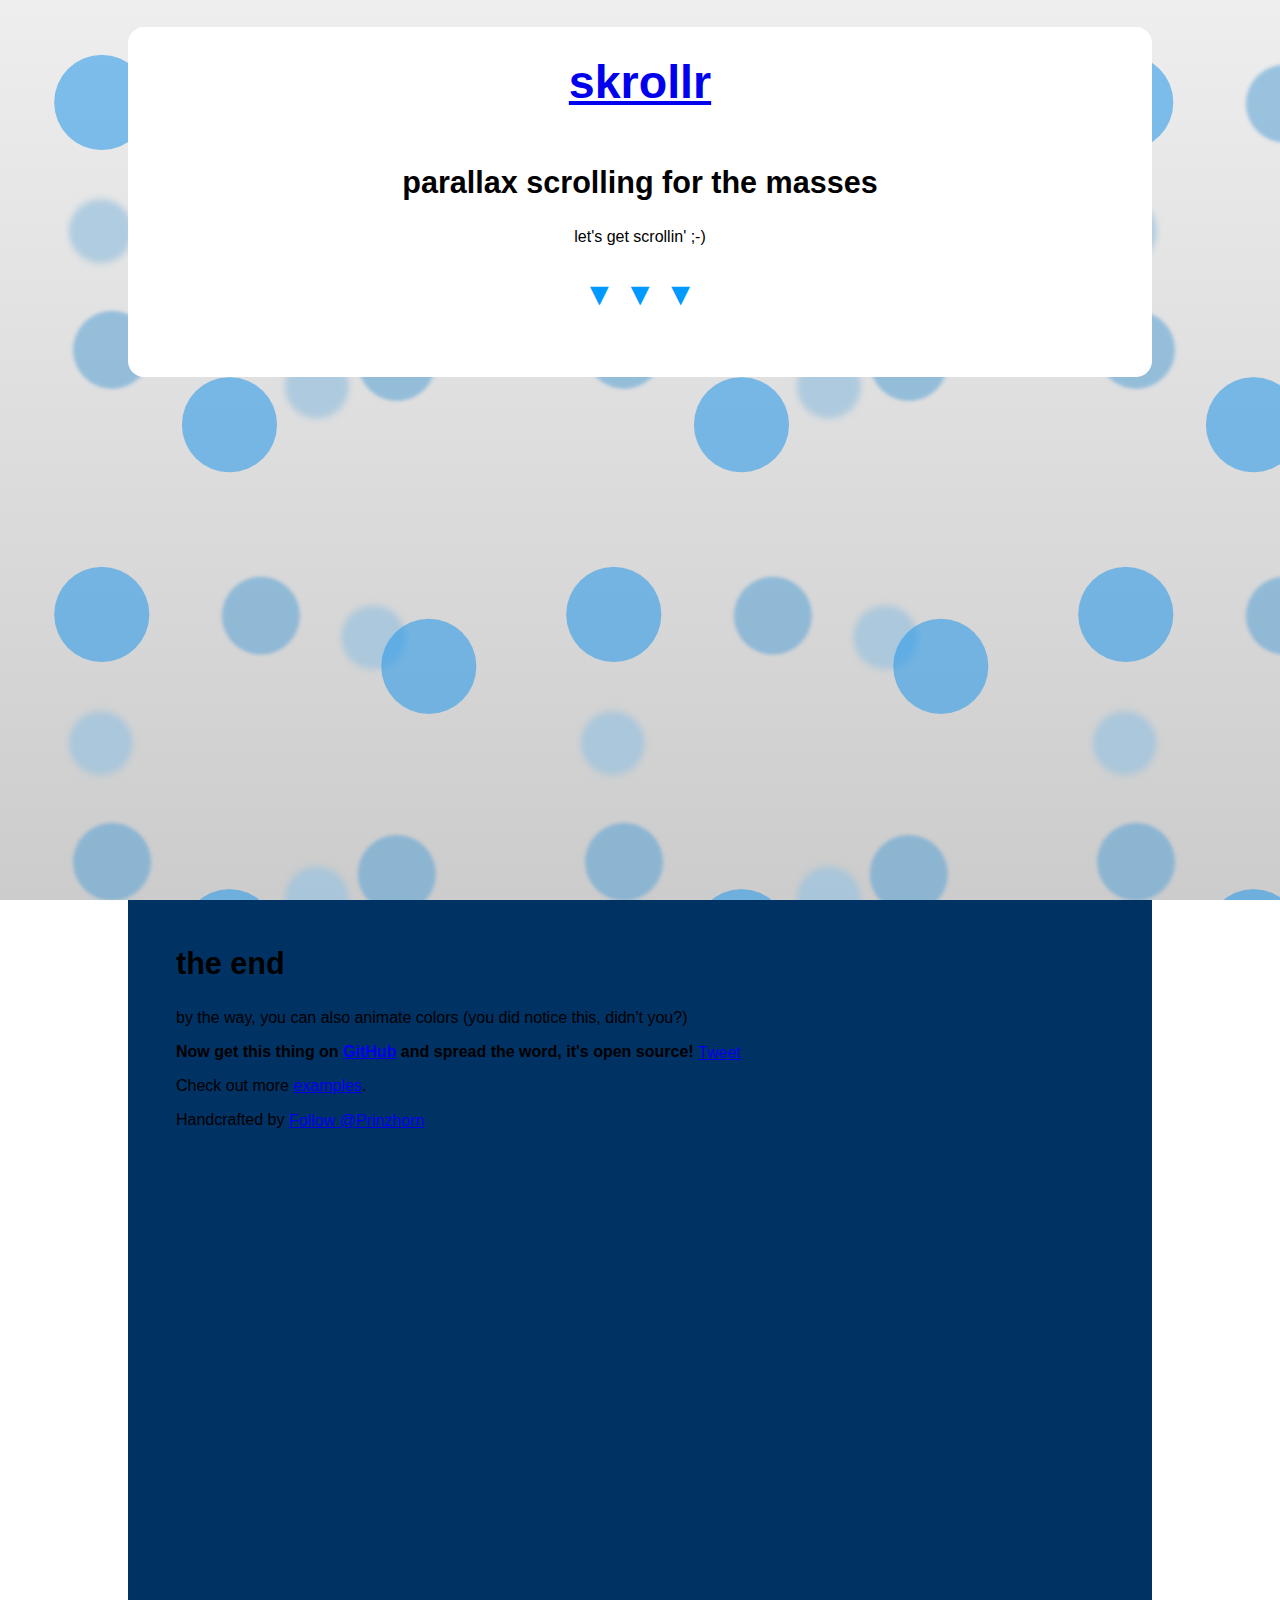
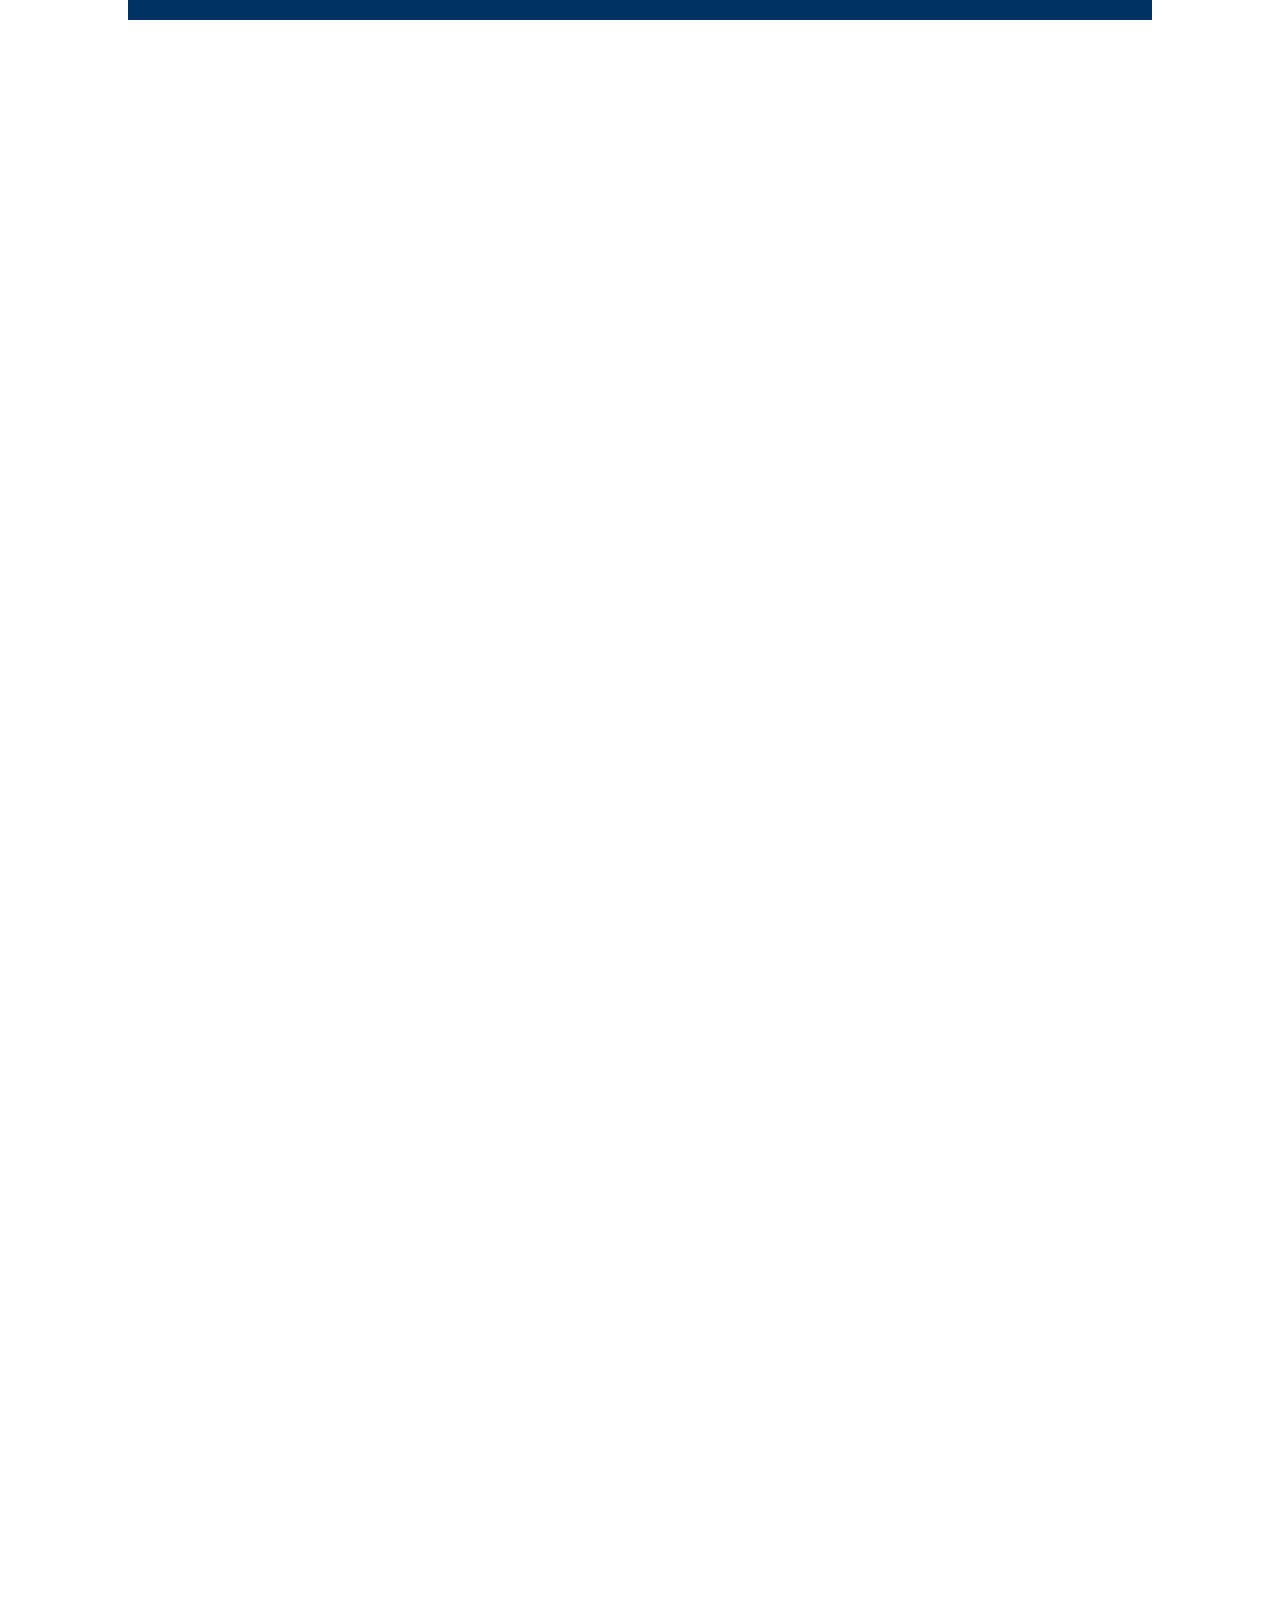
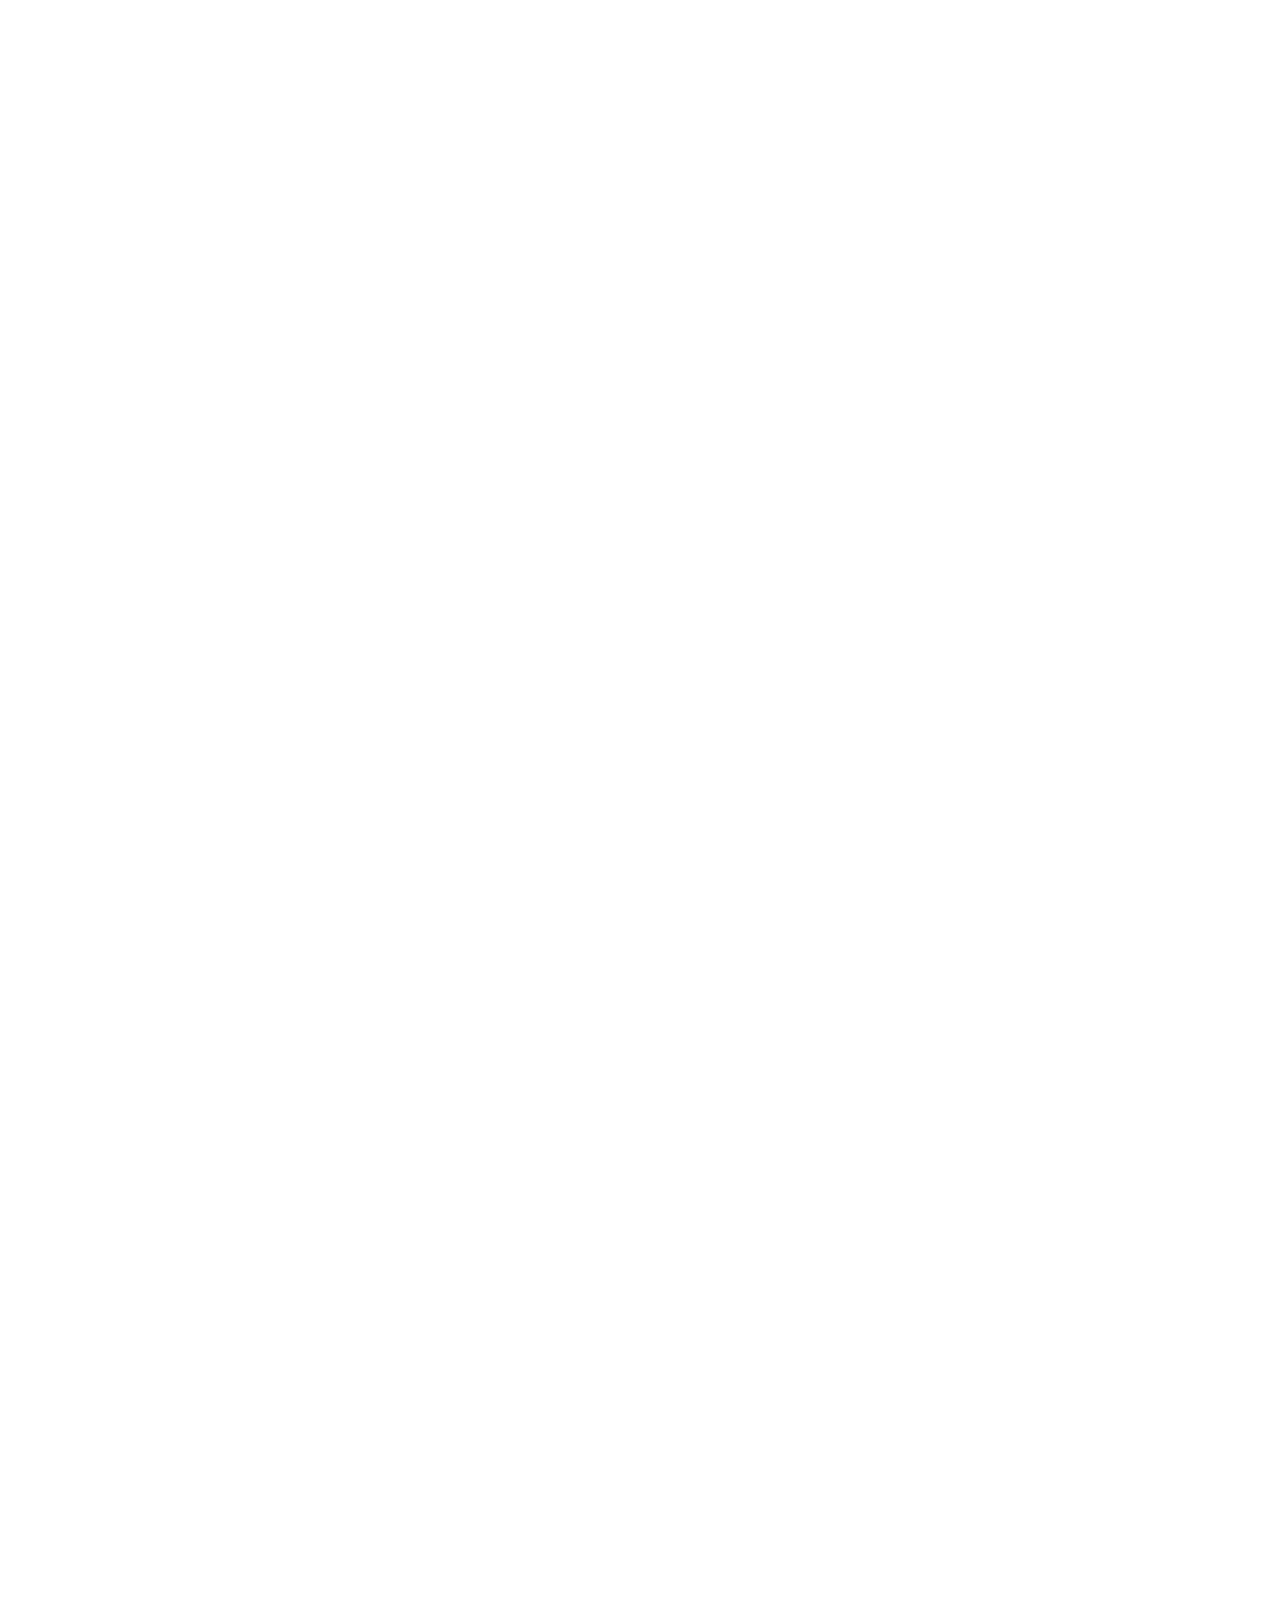
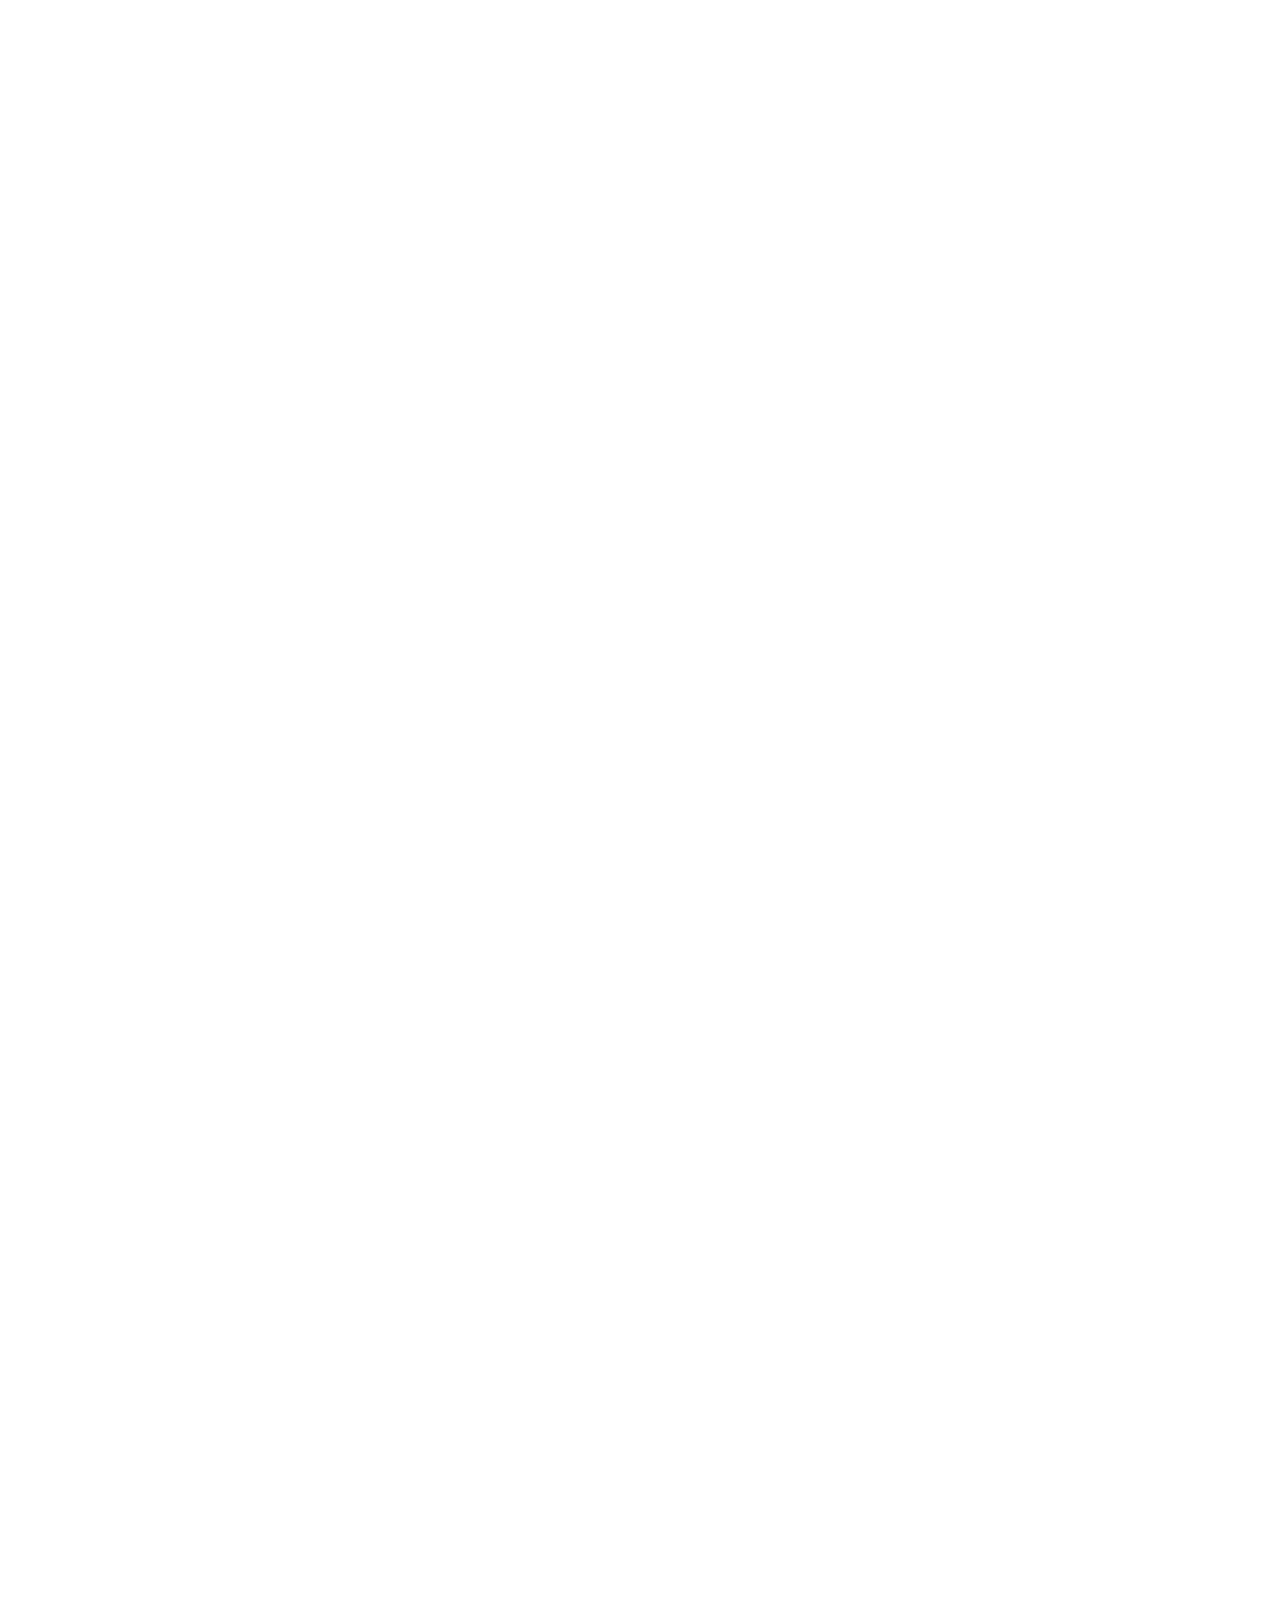
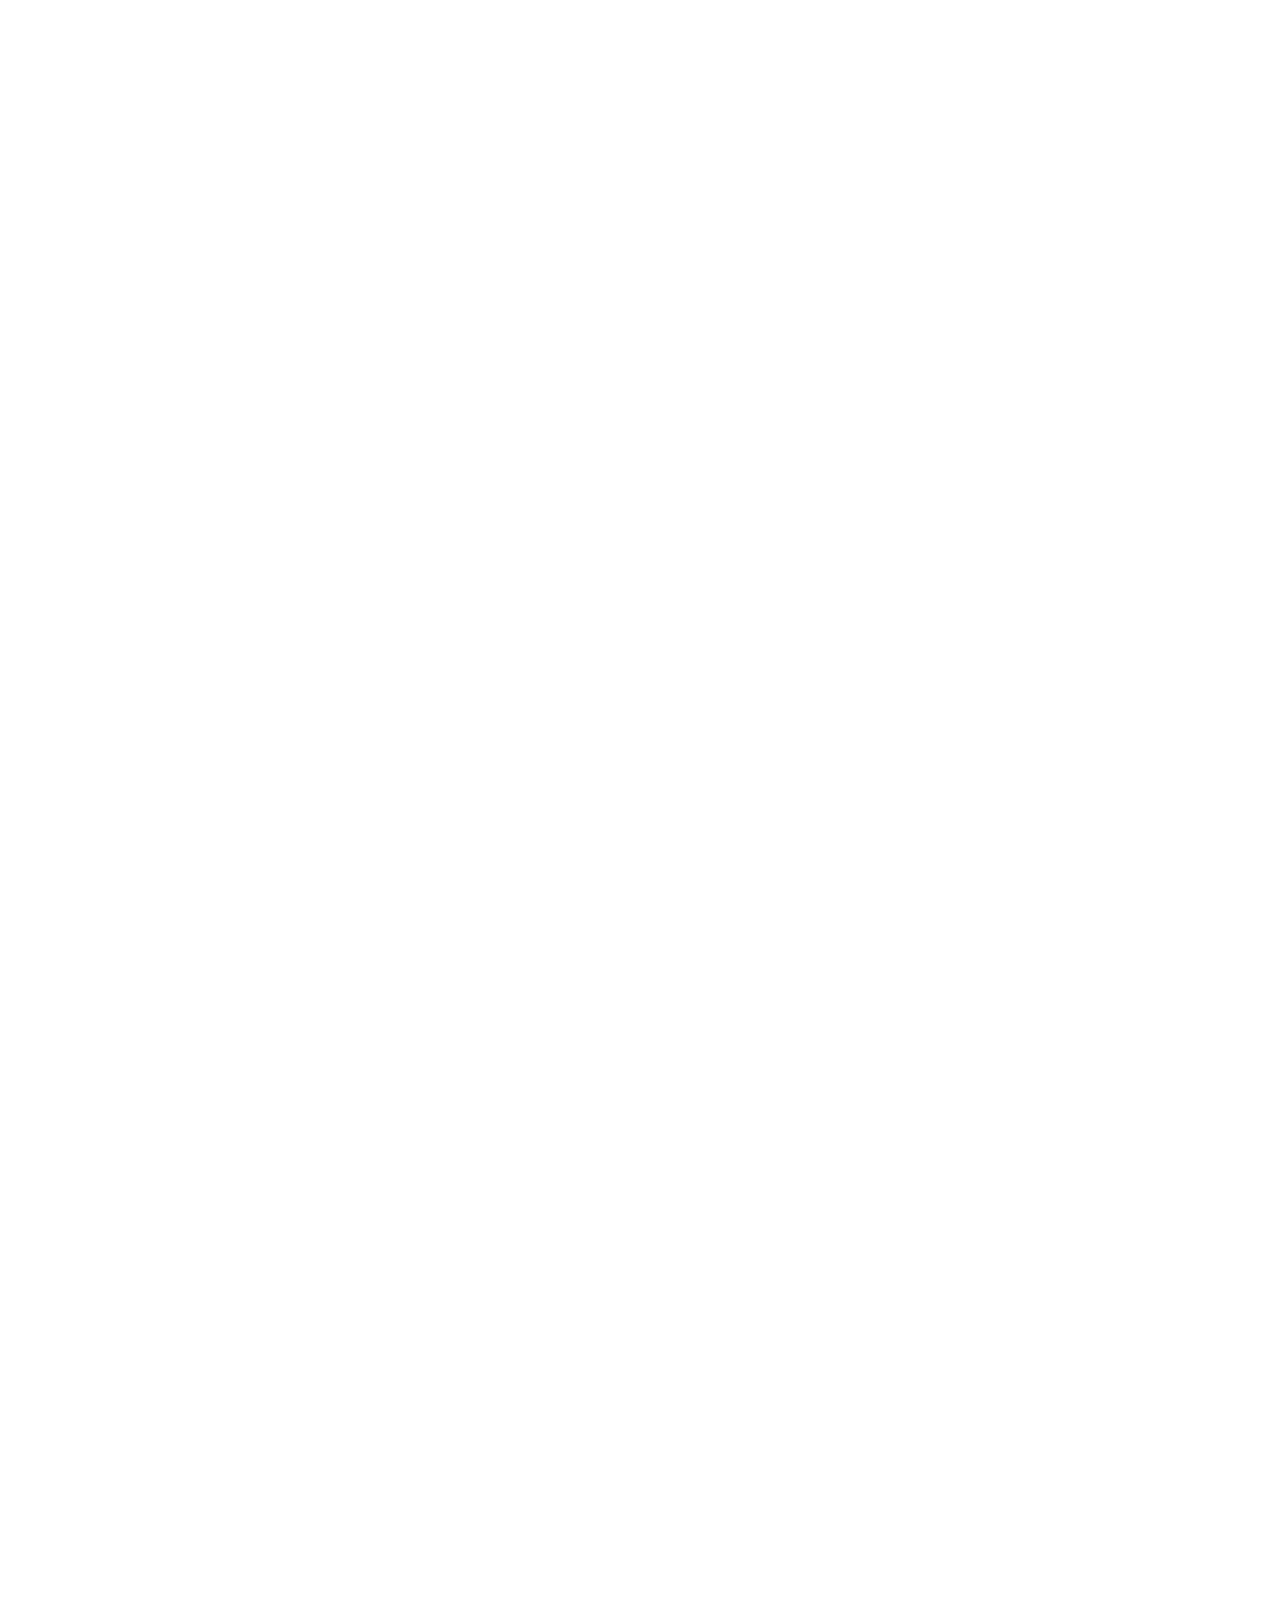
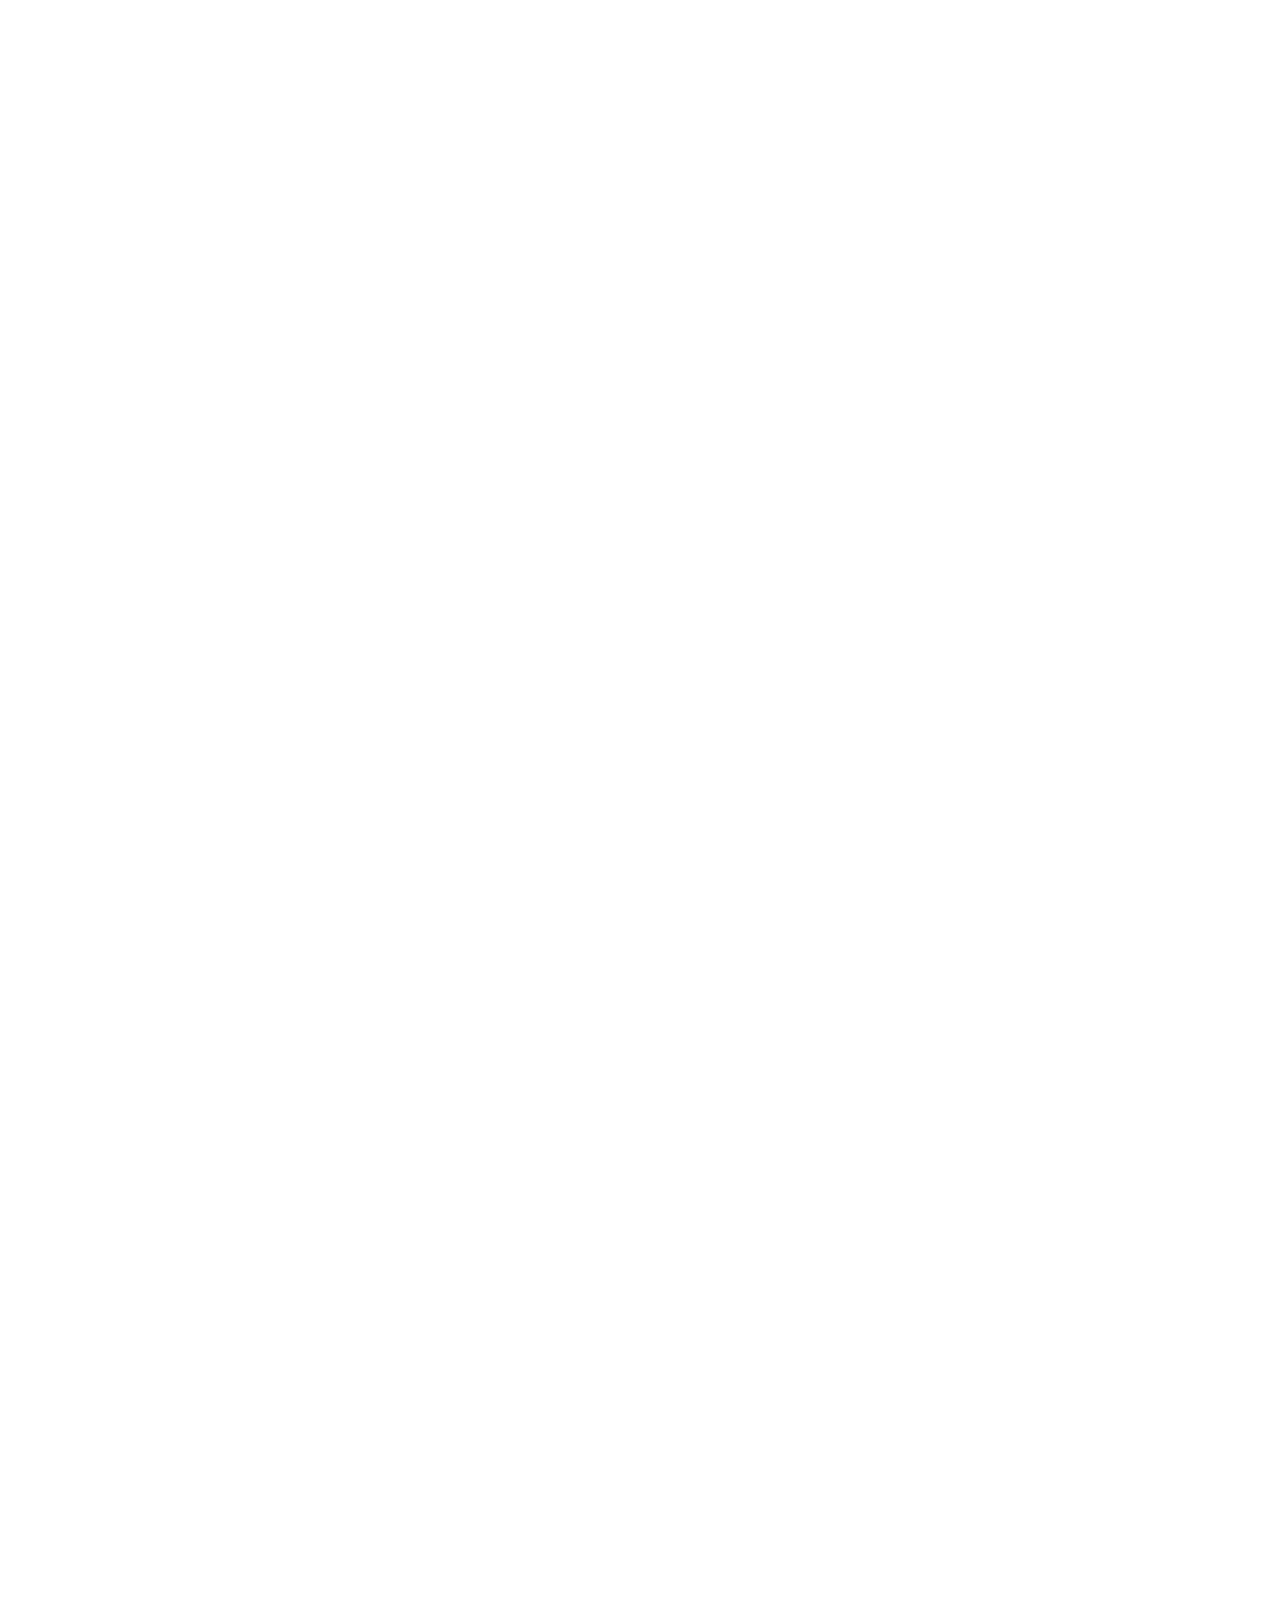
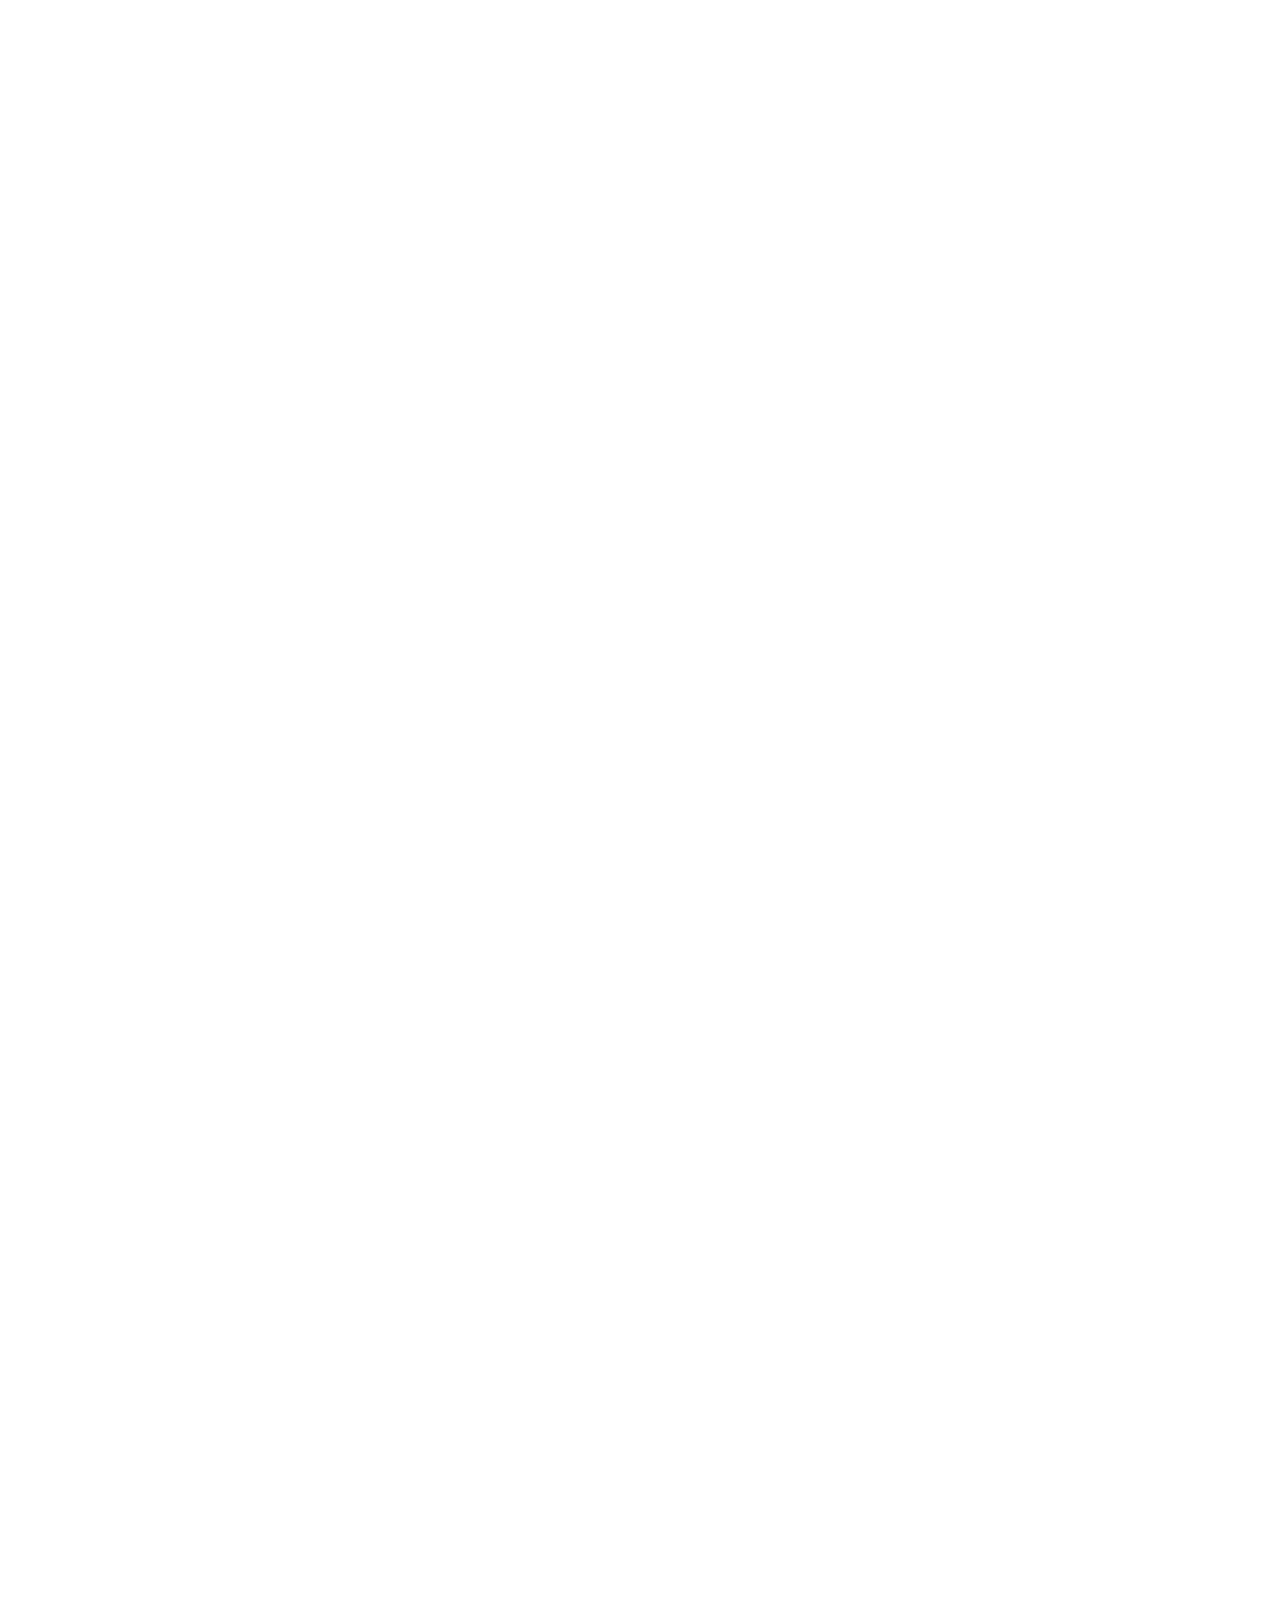
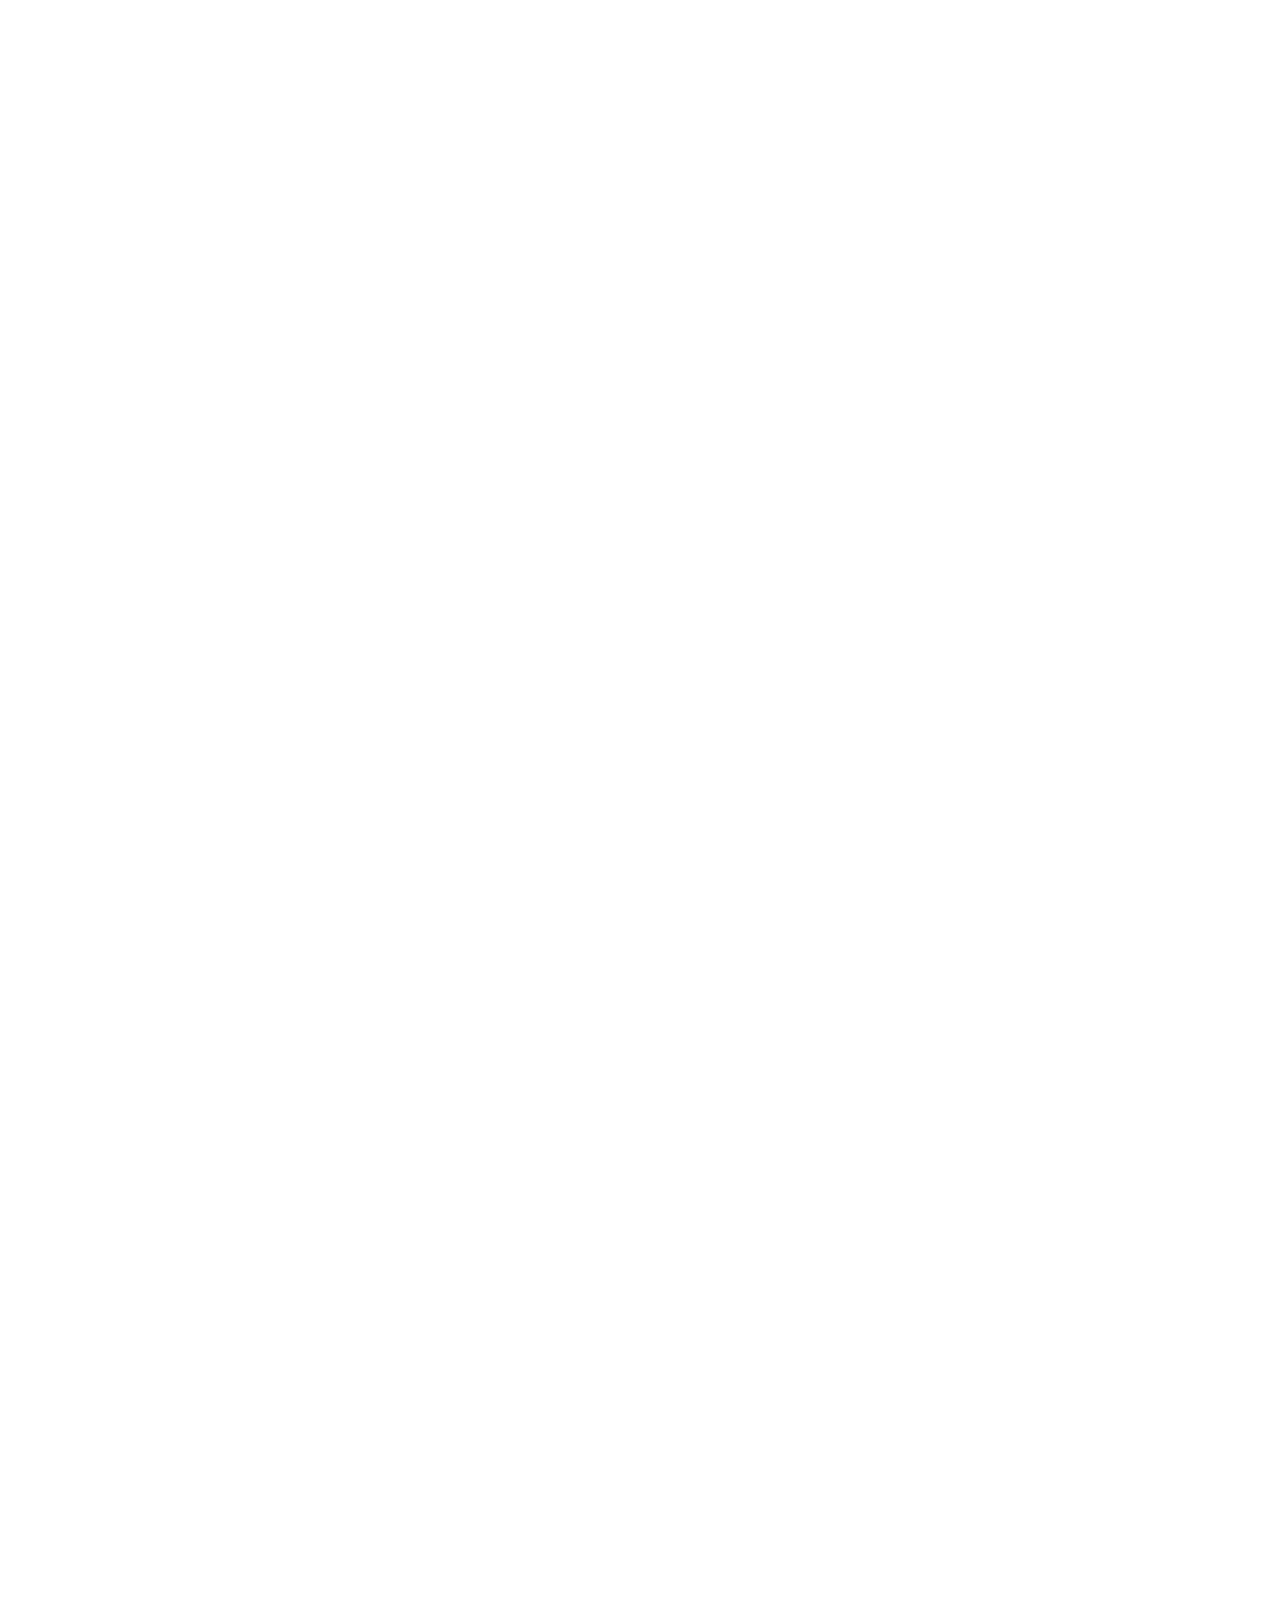
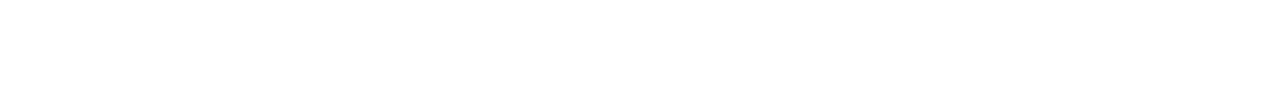
<file: js/skrollr-master/index.html>
<!DOCTYPE html>
<html>
<head>
	<meta charset="utf-8">

	<meta name="viewport" content="width=device-width, initial-scale=1, maximum-scale=1">

	<title>skrollr - parallax scrolling for the masses</title>

	<link href="examples/fixed-positioning.css" rel="stylesheet" type="text/css" />
	<link href="examples/main.css" rel="stylesheet" type="text/css" />
</head>

<body>
	<div id="bg1" data-0="background-position:0px 0px;" data-end="background-position:-500px -10000px;"></div>
	<div id="bg2" data-0="background-position:0px 0px;" data-end="background-position:-500px -8000px;"></div>
	<div id="bg3" data-0="background-position:0px 0px;" data-end="background-position:-500px -6000px;"></div>

	<div id="progress" data-0="width:0%;background:hsl(200, 100%, 50%);" data-end="width:100%;background:hsl(920, 100%, 50%);"></div>

	<div id="intro" data-0="opacity:1;top:3%;transform:rotate(0deg);transform-origin:0 0;" data-500="opacity:0;top:-10%;transform:rotate(-90deg);">
		<h1><a href="https://github.com/Prinzhorn/skrollr">skrollr</a></h1>
		<h2>parallax scrolling for the masses</h2>
		<p>let's get scrollin' ;-)</p>
		<p class="arrows">▼&nbsp;▼&nbsp;▼</p>
	</div>

	<div id="transform" data-500="transform:scale(0) rotate(0deg);" data-1000="transform:scale(1) rotate(1440deg);opacity:1;" data-1600="" data-1700="transform:scale(5) rotate(3240deg);opacity:0;">
		<h2>transform</h2>
		<p>scale, skew and rotate the sh** out of any element</p>
	</div>

	<div id="properties" data-1700="top:100%;" data-2200="top:0%;" data-3000="display:block;" data-3700="top:-100%;display:none;">
		<h2>all numeric properties</h2>
		<p>width, height, padding, font-size, z-index, blah blah blah</p>
	</div>

	<div id="easing_wrapper" data-0="display:none;" data-3900="display:block;" data-4900="background:rgba(0, 0, 0, 0);color[swing]:rgb(0,0,0);" data-5900="background:rgba(0,0,0,1);color:rgb(255,255,255);" data-10000="top:0%;" data-12000="top:-100%;">
		<div id="easing" data-3900="left:100%" data-4600="left:25%;">
			<h2>easing?</h2>
			<p>sure.</p>
			<p>let me dim the <span data-3900="" data-4900="color[swing]:rgb(0,0,0);" data-5900="color:rgb(255,255,0);">lights</span> for this one...</p>
			<p data-5900="opacity:0;font-size:100%;" data-6500="opacity:1;font-size:150%;">you can set easings for each property and define own easing functions</p>
		</div>

		<div class="drop" data-6500="left:15%;bottom:100%;" data-9500="bottom:0%;">linear</div>
		<div class="drop" data-6500="left:25%;bottom[quadratic]:100%;" data-9500="bottom:0%;">quadratic</div>
		<div class="drop" data-6500="left:35%;bottom[cubic]:100%;" data-9500="bottom:0%;">cubic</div>
		<div class="drop" data-6500="left:45%;bottom[swing]:100%;" data-9500="bottom:0%;">swing</div>
		<div class="drop" data-6500="left:55%;bottom[WTF]:100%;" data-9500="bottom:0%;">WTF</div>
		<div class="drop" data-6500="left:65%;bottom[inverted]:100%;" data-9500="bottom:0%;">inverted</div>
		<div class="drop" data-6500="left:75%;bottom[bounce]:100%;" data-9500="bottom:0%;">bounce</div>
	</div>

	<div id="download" data-10000="top[cubic]:100%;border-radius[cubic]:0em;background:rgb(0,50,100);border-width:0px;" data-12000="top:10%;border-radius:2em;background:rgb(190,230,255);border-width:10px;">
		<h2>the end</h2>
		<p>by the way, you can also animate colors (you did notice this, didn't you?)</p>
		<p><strong>Now get this thing on <a href="https://github.com/Prinzhorn/skrollr">GitHub</a> and spread the word, it's open source!</strong> <a href="https://twitter.com/share" class="twitter-share-button" data-url="http://prinzhorn.github.com/skrollr/" data-via="Prinzhorn">Tweet</a>
		<script>!function(d,s,id){var js,fjs=d.getElementsByTagName(s)[0];if(!d.getElementById(id)){js=d.createElement(s);js.id=id;js.src="//platform.twitter.com/widgets.js";fjs.parentNode.insertBefore(js,fjs);}}(document,"script","twitter-wjs");</script></p>
		<p>Check out more <a href="https://github.com/Prinzhorn/skrollr/tree/master/examples#examples">examples</a>.</p>
		<p>Handcrafted by <a href="https://twitter.com/Prinzhorn" class="twitter-follow-button" data-show-count="false">Follow @Prinzhorn</a>
		<script>!function(d,s,id){var js,fjs=d.getElementsByTagName(s)[0];if(!d.getElementById(id)){js=d.createElement(s);js.id=id;js.src="//platform.twitter.com/widgets.js";fjs.parentNode.insertBefore(js,fjs);}}(document,"script","twitter-wjs");</script></p>
	</div>

	<div id="scrollbar" data-0="top:0%;margin-top:2px;" data-end="top:100%;margin-top:-52px;"></div>

	<script type="text/javascript" src="dist/skrollr.min.js"></script>

	<!--[if lt IE 9]>
	<script type="text/javascript" src="../skrollr-ie/dist/skrollr.ie.min.js"></script>
	<![endif]-->

	<script type="text/javascript">
	var s = skrollr.init({
		edgeStrategy: 'set',
		easing: {
			WTF: Math.random,
			inverted: function(p) {
				return 1-p;
			}
		}
	});
	</script>
</body>

</html>
</file>
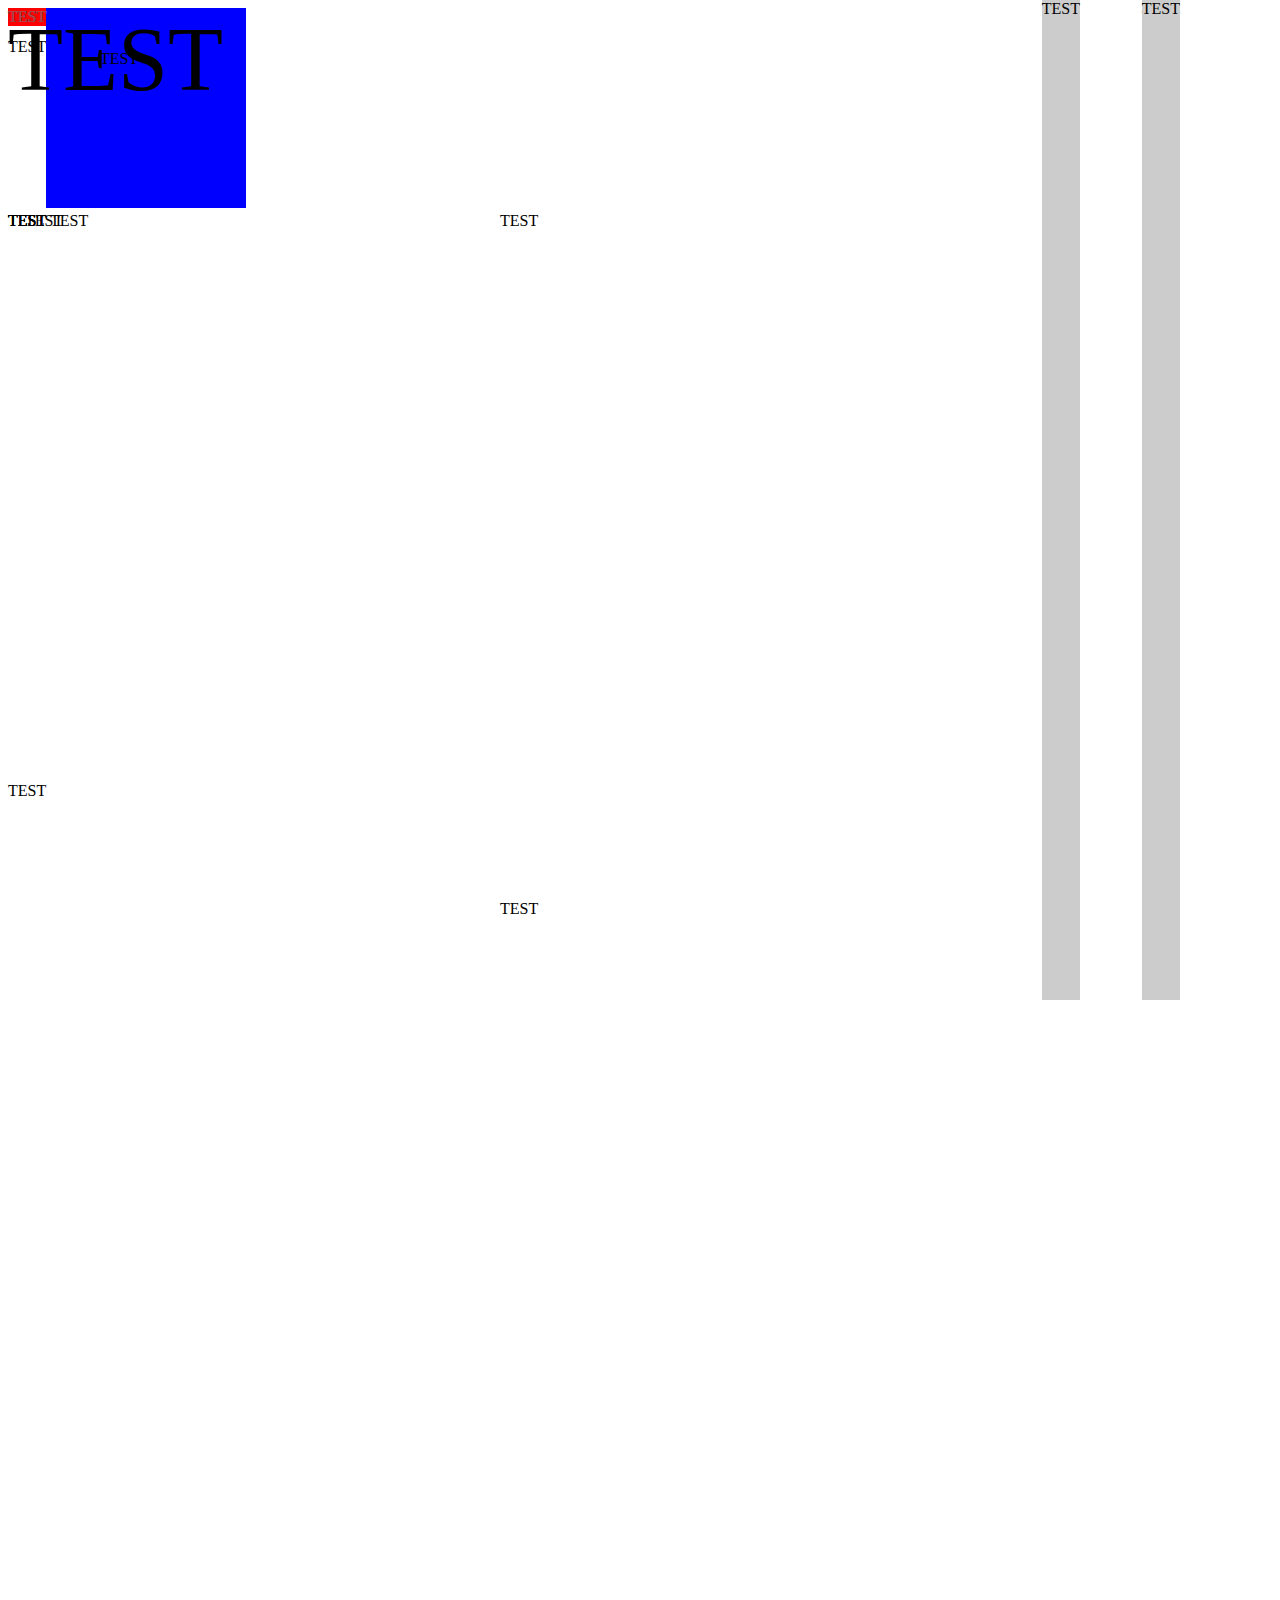
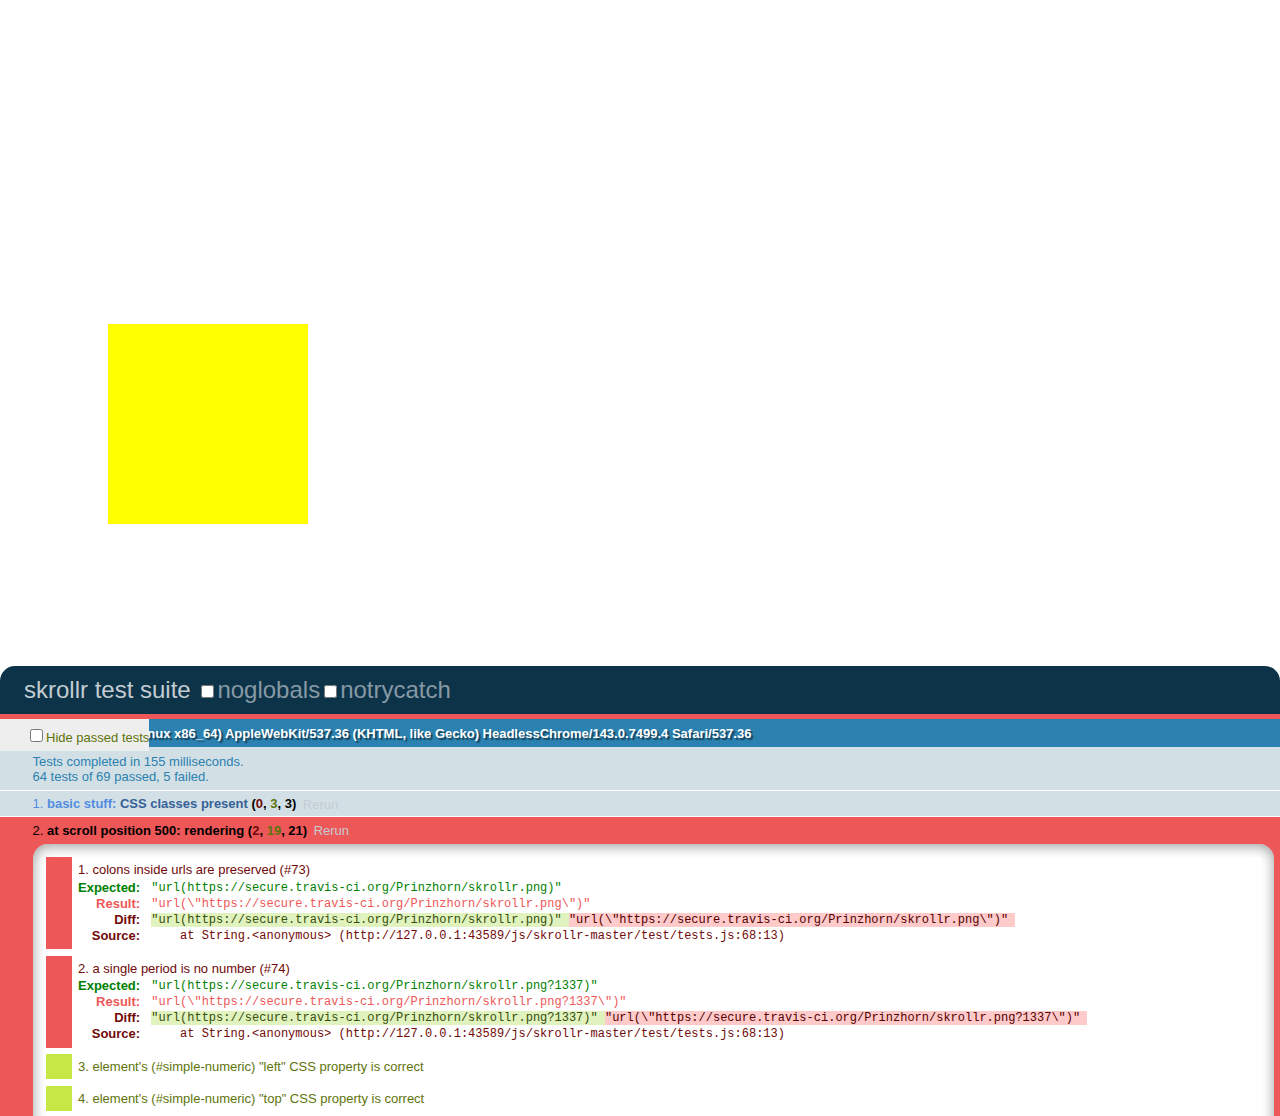
<file: js/skrollr-master/test/index.html>
<!DOCTYPE html>
<html class="no-skrollr">
<head>
	<meta charset="utf-8" />

	<title>skrollr test suite</title>

	<link rel="stylesheet" type="text/css" href="qunit.css" />

	<style type="text/css">
	#qunit {
		position:fixed;
		bottom:0;
		left:0;
		right:0;
		height:50%;
		overflow:auto;
		z-index:101;
	}

	#anchor-1, #anchor-2 {
		height:1000px;
		background:#ccc;
		position:absolute;
		top:0;
	}

	#foreign-anchor {
		margin:100px;
		padding:100px;
		background:#ff0;
		position:fixed;
	}

	#relative-percentage-offset {
		top:100%;
	}

	#float {
		position:static !important;
	}

	div {position:absolute;}
	</style>

	<script src="../src/skrollr.js" type="text/javascript"></script>
</head>
<body class="notransition">
	<div id="end" data-start="font-size:10px;" data-end="font-size:90px;">TEST</div>
	<div id="simple-numeric" data-_myconst--300="  	left:-100px; top:0px	" data-_myconst-200-start="  top:50px; 		 left:100px; ">TEST</div>
	<div id="compound-numeric" data-_my500--500="margin:0px 10px 20px 30px;" data-_my500="margin:30px 20px 10px 0px;">TEST</div>
	<div id="rgb-color" data-0="color:rgb(0,0,0);" data-500="color:rgb(50,100,150);">TEST</div>
	<div id="rgba-color" data-0="color:rgba(0,0,0,.2);" data-500="color:rgba(50,100,150,.5);">TEST</div>
	<div id="hsl-color" data-0="color:hsl(0,0%,0%);" data-500="color:hsl(3600,50%,50%);">TEST</div>
	<div id="hsla-color" data-0="color:hsla(0,0%,0%,.0);" data-500="color:hsla(3600,50%,50%,.5);">TEST</div>
	<div id="no-interpolation" data-0="right:!0px;" data-499="right:!100px;">TEST</div>
	<div id="anchor-1" data-top-bottom="right:100px;" data-top="right:0px;">TEST</div>
	<div id="anchor-2" data-top="right:0px;" data-top-center="right:200px;">TEST</div>
	<div id="foreign-anchor" data-top="padding:200px;" data-top-center="padding:100px;" data-anchor-target="#anchor-2"></div>
	<div id="float" data-start="float:none;" data-499="float:left;" style="background:red;">TEST</div>

	<svg version="1.1" width="200px" height="200px">
		<rect
			width="200" height="200" style="fill:#0000ff;fill-rule:evenodd;stroke:none"
			id="svg-relative-mode"
			data-top="margin:100px;" data-top-bottom="margin:200px;" />
	</svg>

	<div id="colon-url" data-250="background-image:!none;" data-499='background-image:!url("https://secure.travis-ci.org/Prinzhorn/skrollr.png");'>TEST</div>
	<div id="period-number" data-250="background-image:!none;" data-499='background-image:!url("https://secure.travis-ci.org/Prinzhorn/skrollr.png?1337");'>TEST</div>

	<div id="easing" data-0="left[half1]:0px;" data-500="left[half1]:50px;">TEST</div>
	<div id="easing_with_easing_strategy" data-0="left[half1]:0px;" data-500="left[half1]:50px;" data-edge-strategy="ease">TEST</div>

	<div id="reset-strategy" data-0="left:0px;" data-500="left:50px;" data-edge-strategy="reset" style="left:1337px;">TEST</div>

	<div id="percentage-offset" data-0="left:0px;" data-200p="left:500px;">TEST</div>

	<div id="relative-percentage-offset" data-0="left:0px;" data--100p-bottom-top="left:500px;">TEST</div>

	<div id="auto-z-index" data-0="z-index:!1;" data-250="z-index:auto;">TEST</div>

	<div id="attr" data-0="@title:500;@data-test:skrollr" data-250="@title:250" data-500="@title:0;@data-test:skrollr-test">TEST</div>

	<div id="qunit"></div>

	<script src="qunit.js" type="text/javascript"></script>
	<script src="qunit-numeric-css-property-equals.js" type="text/javascript"></script>
	<script src="jquery.js" type="text/javascript"></script>
	<!--[if lt IE 9]>
	<script type="text/javascript" src="../src/plugins/skrollr.ie.js"></script>
	<![endif]-->
	<script src="tests.js" type="text/javascript"></script>
</body>
</html>
</file>
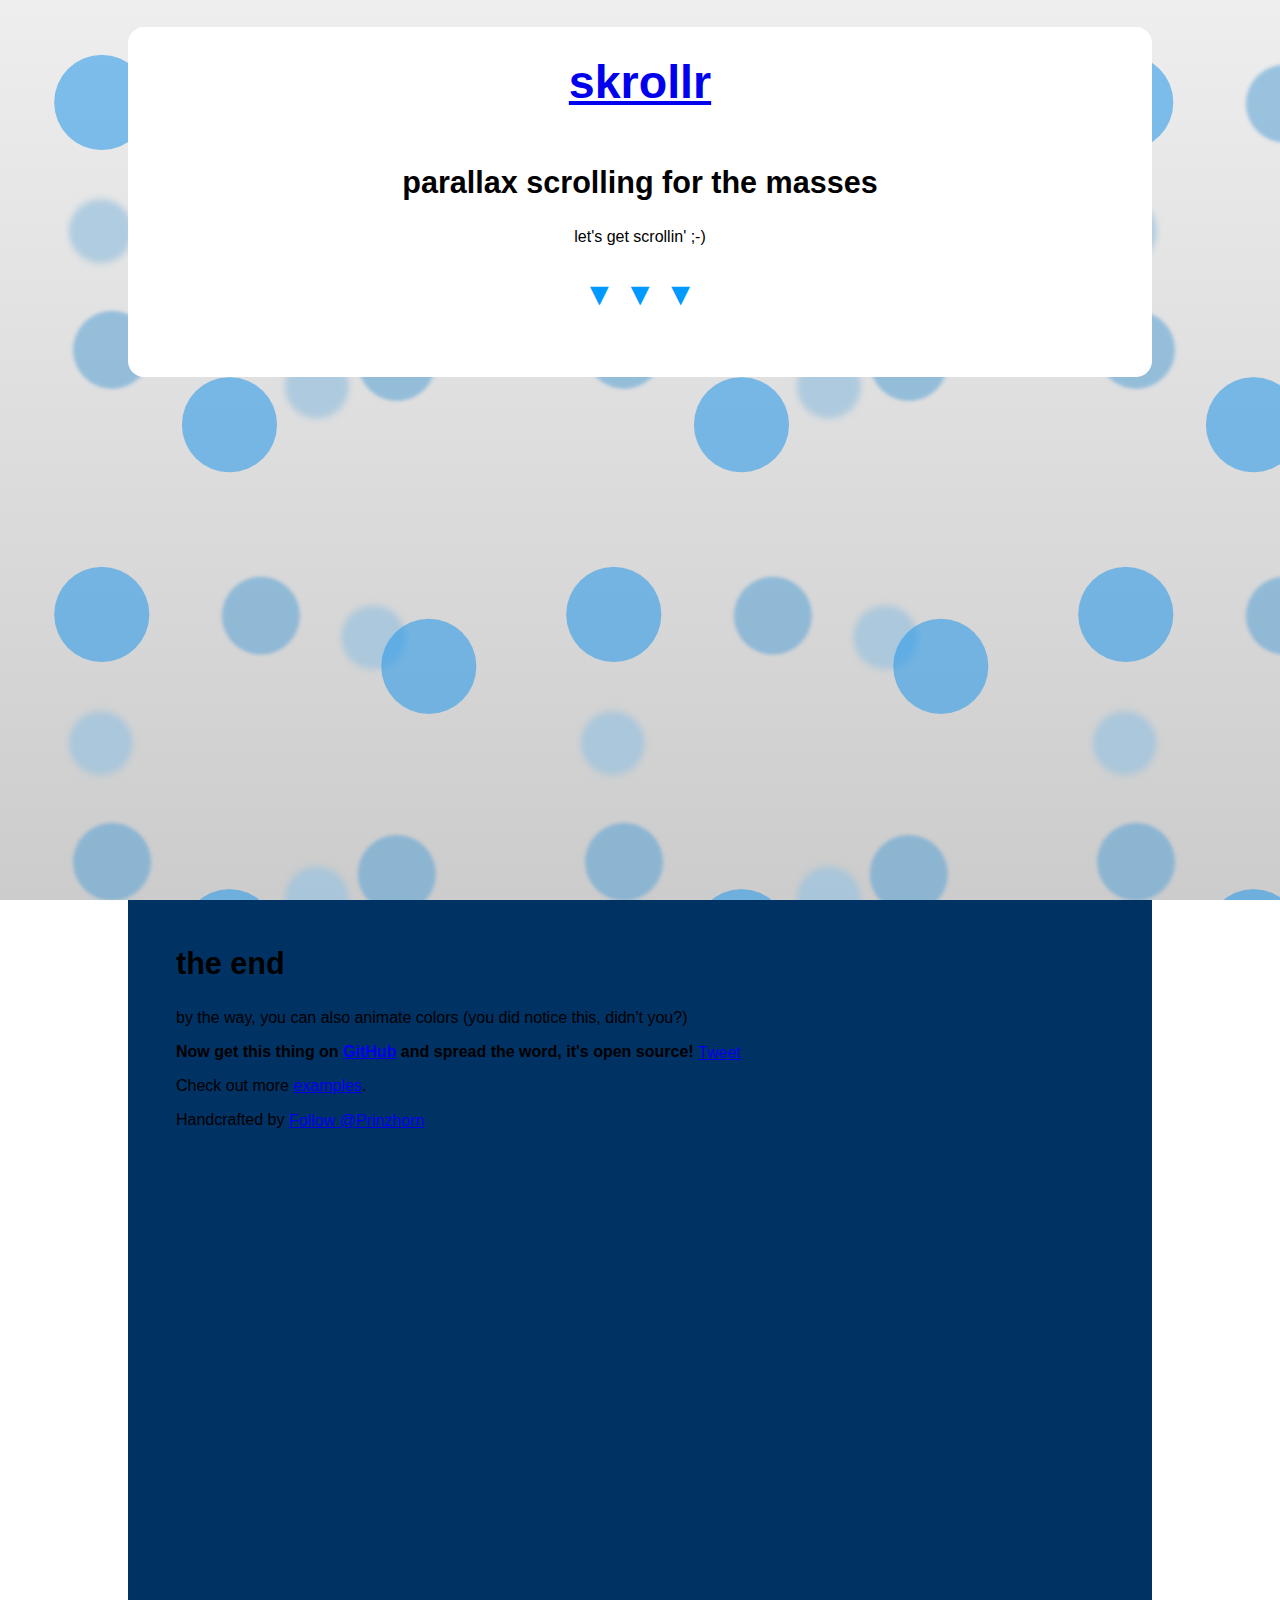
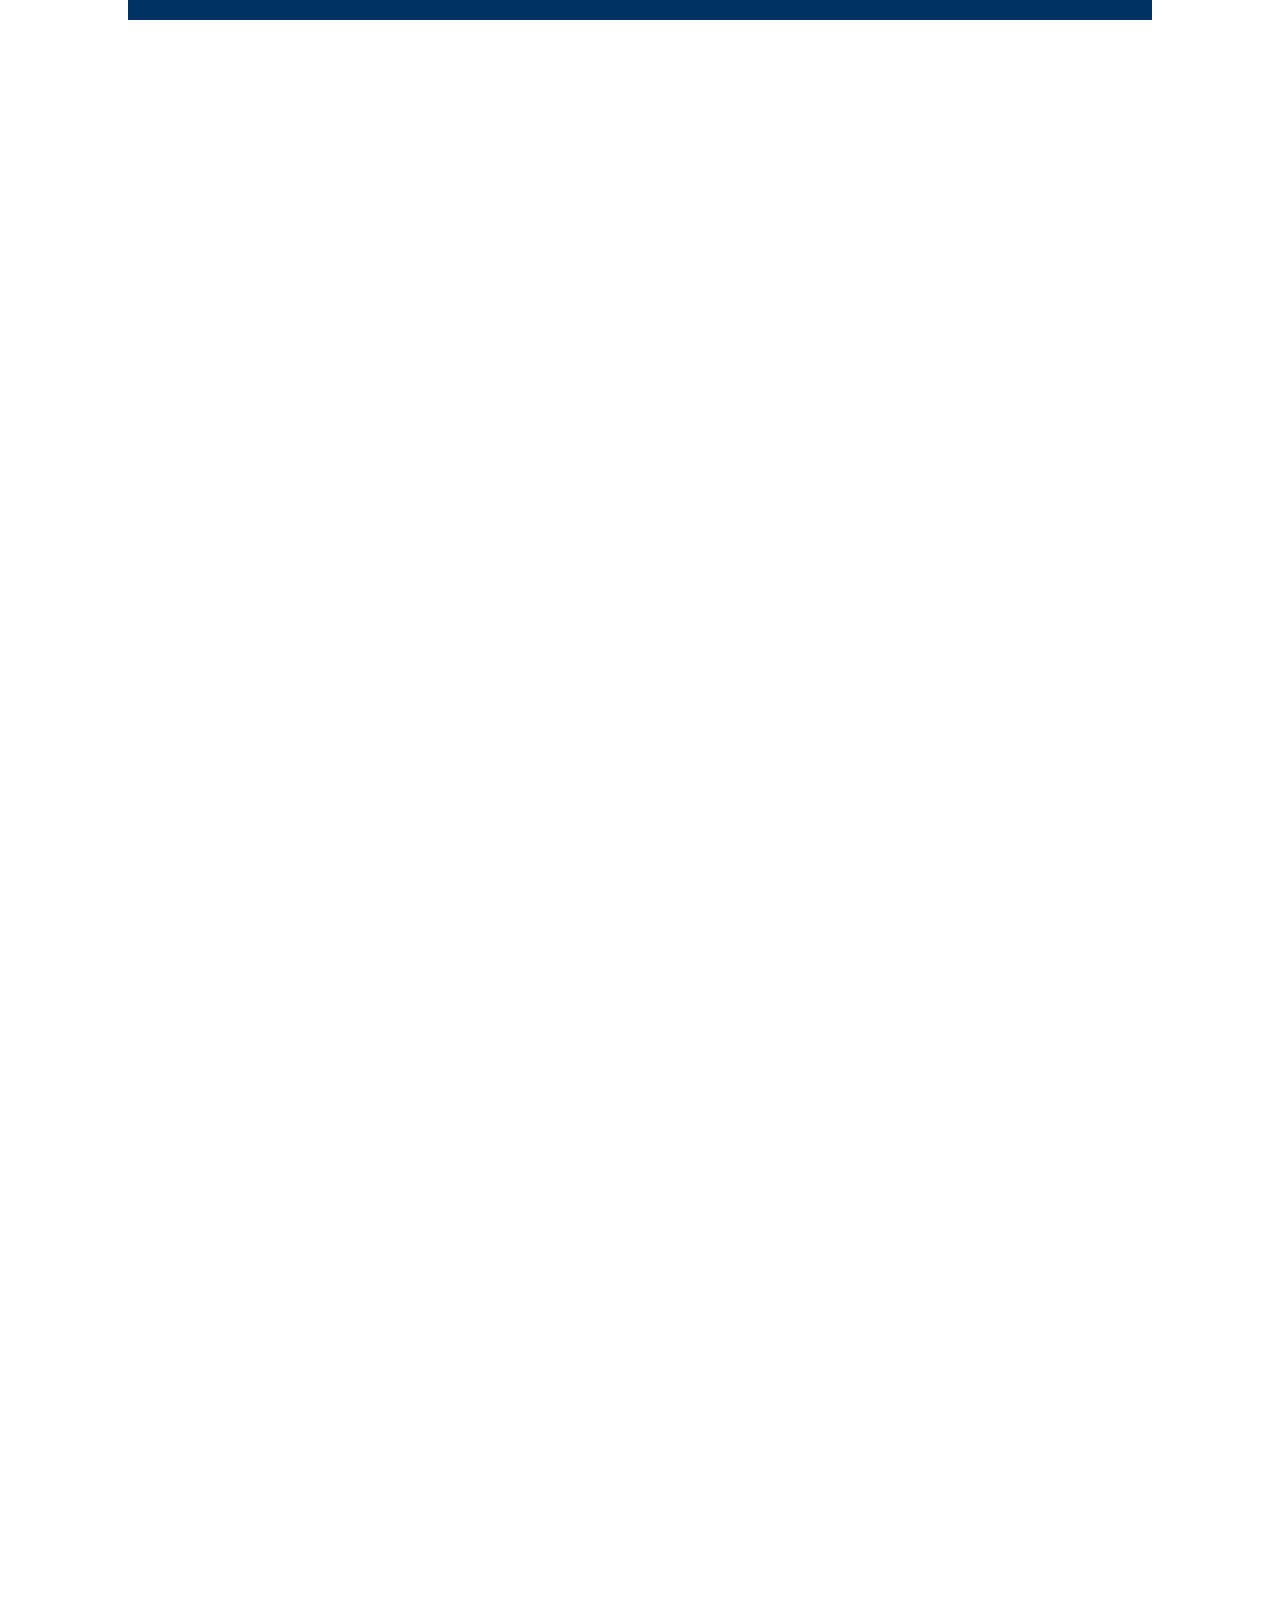
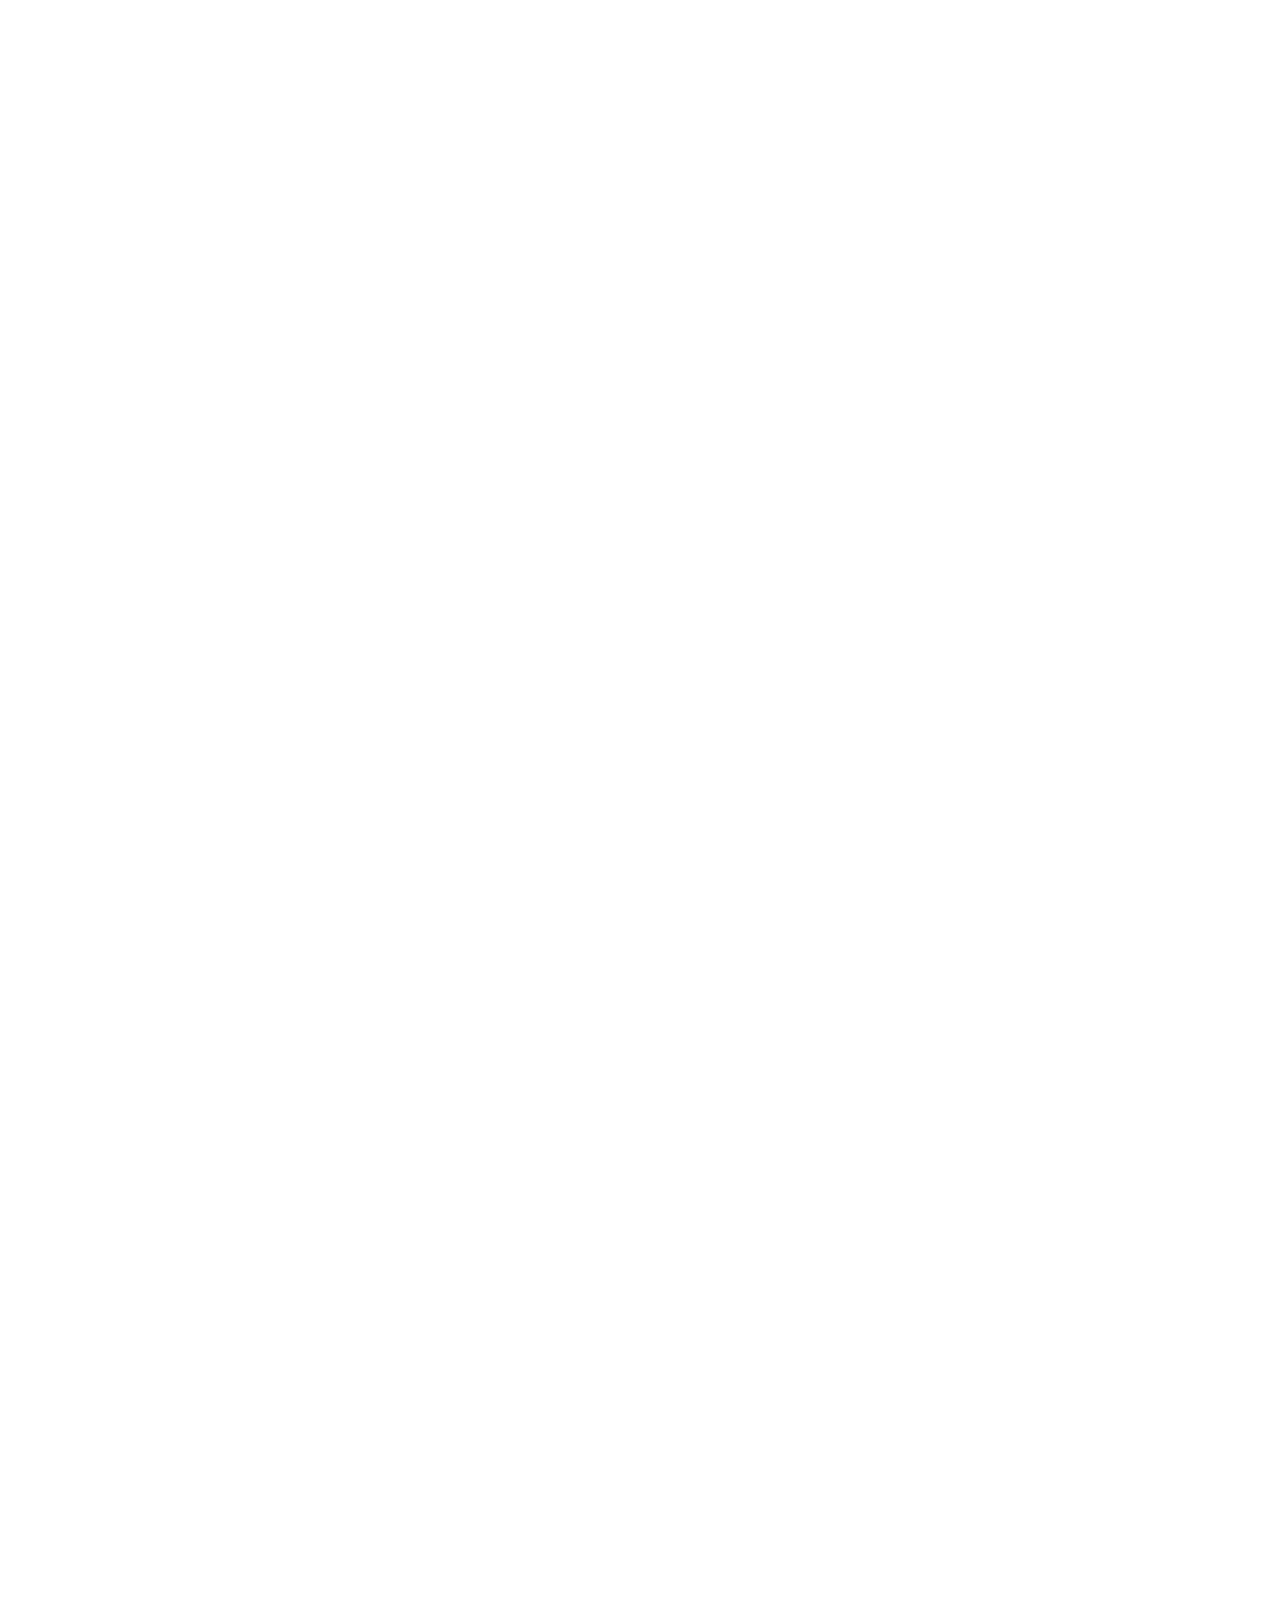
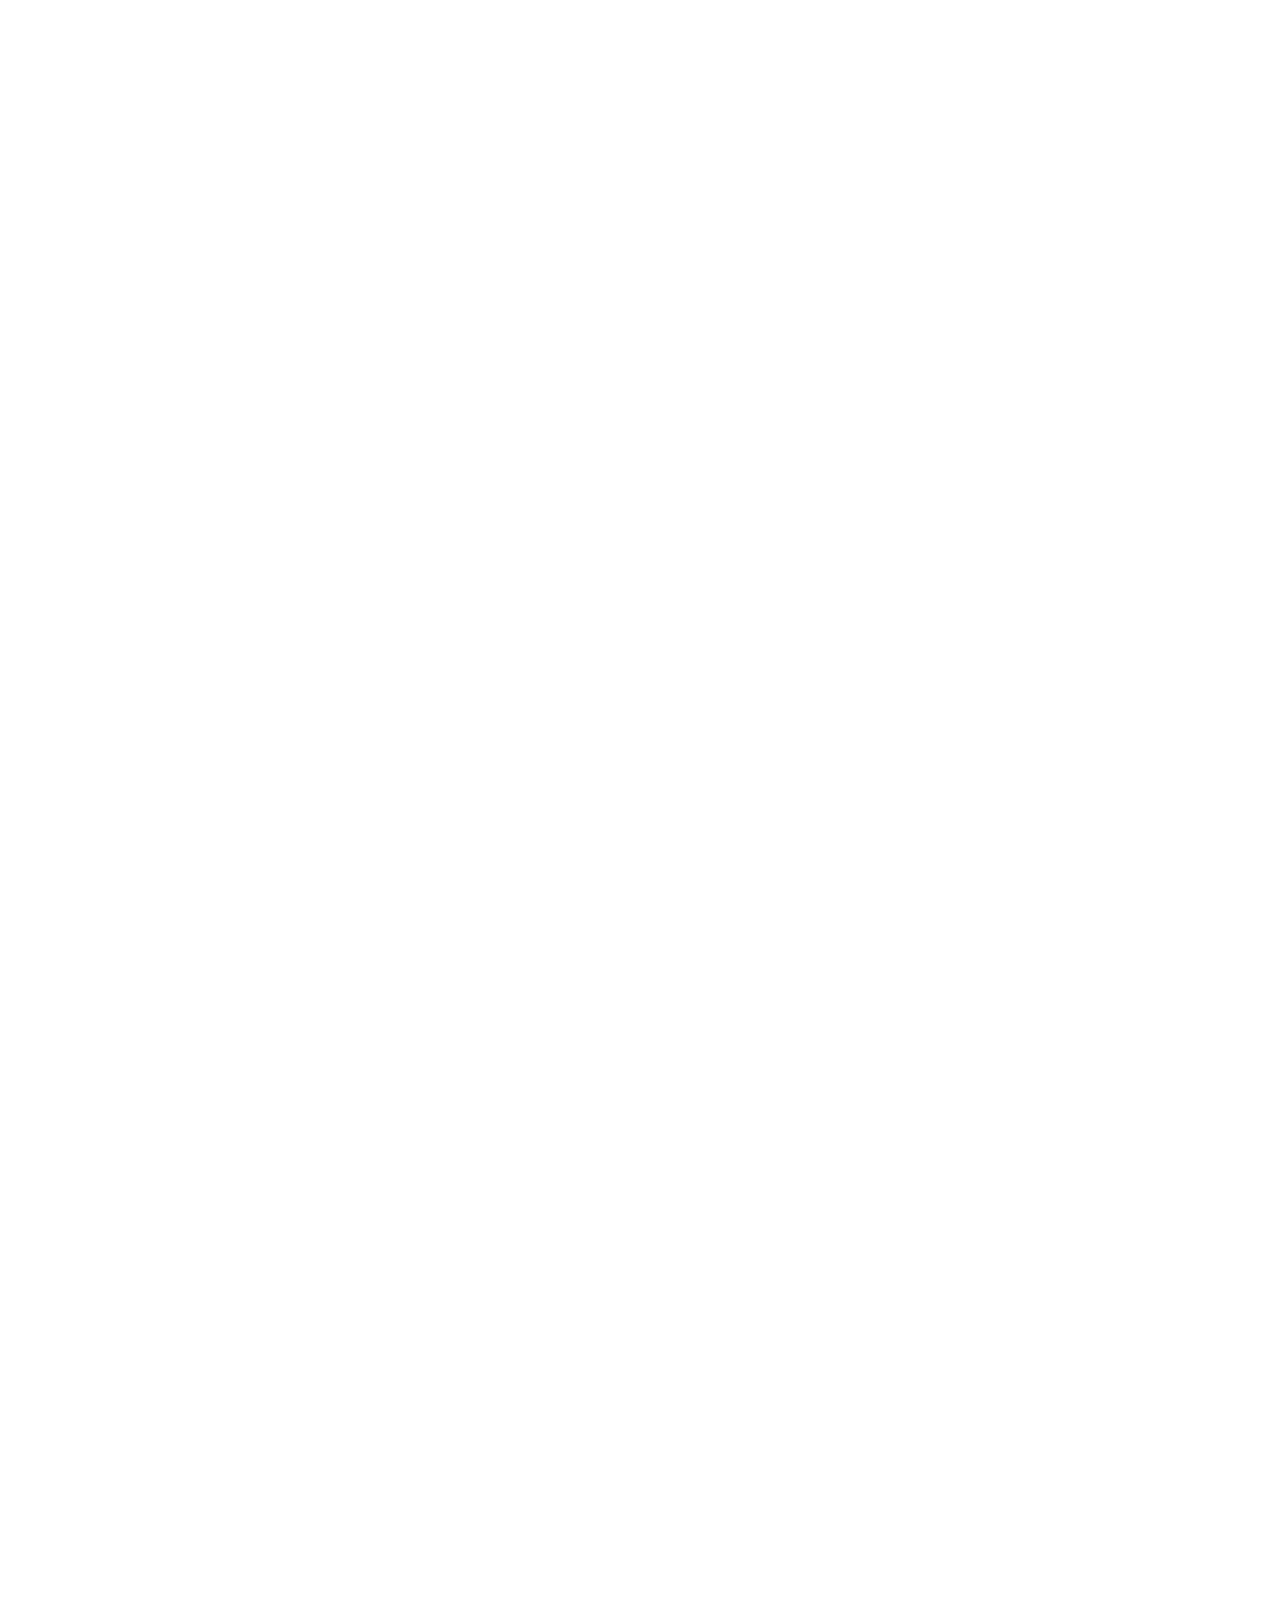
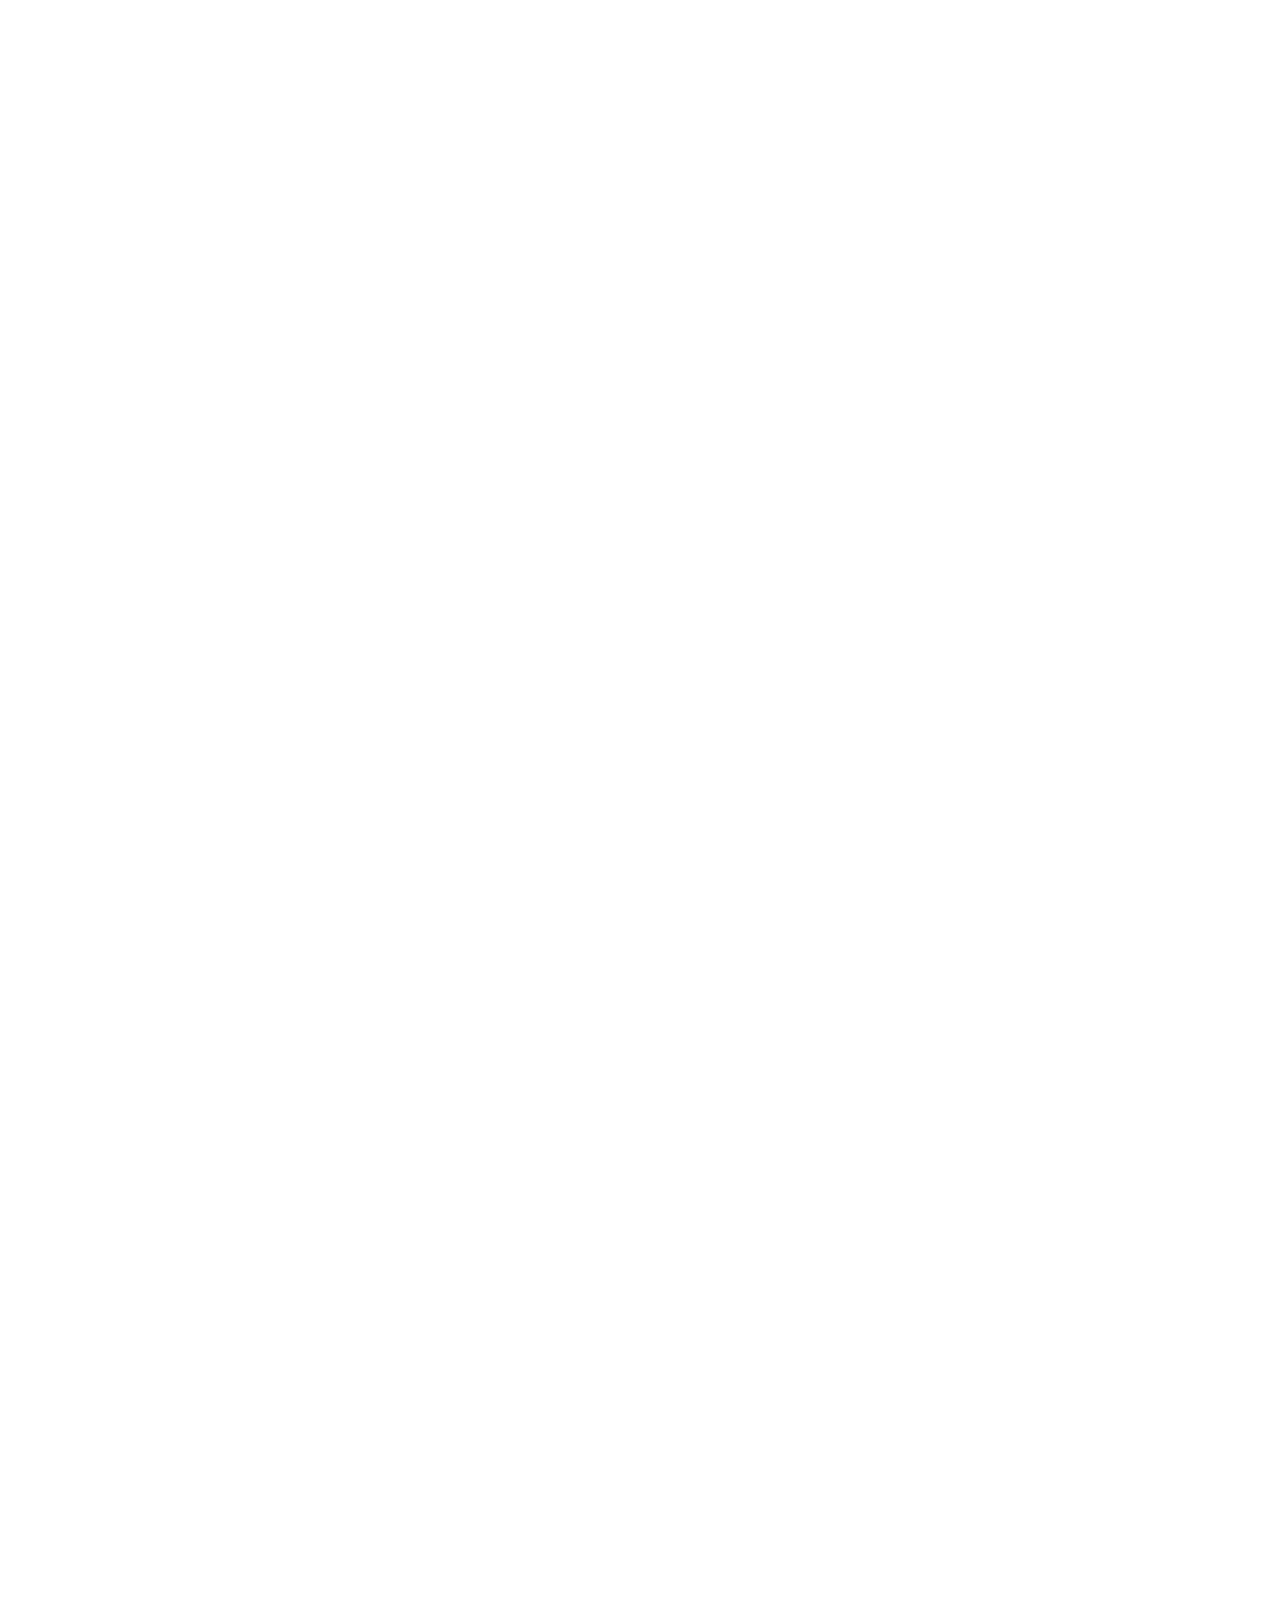
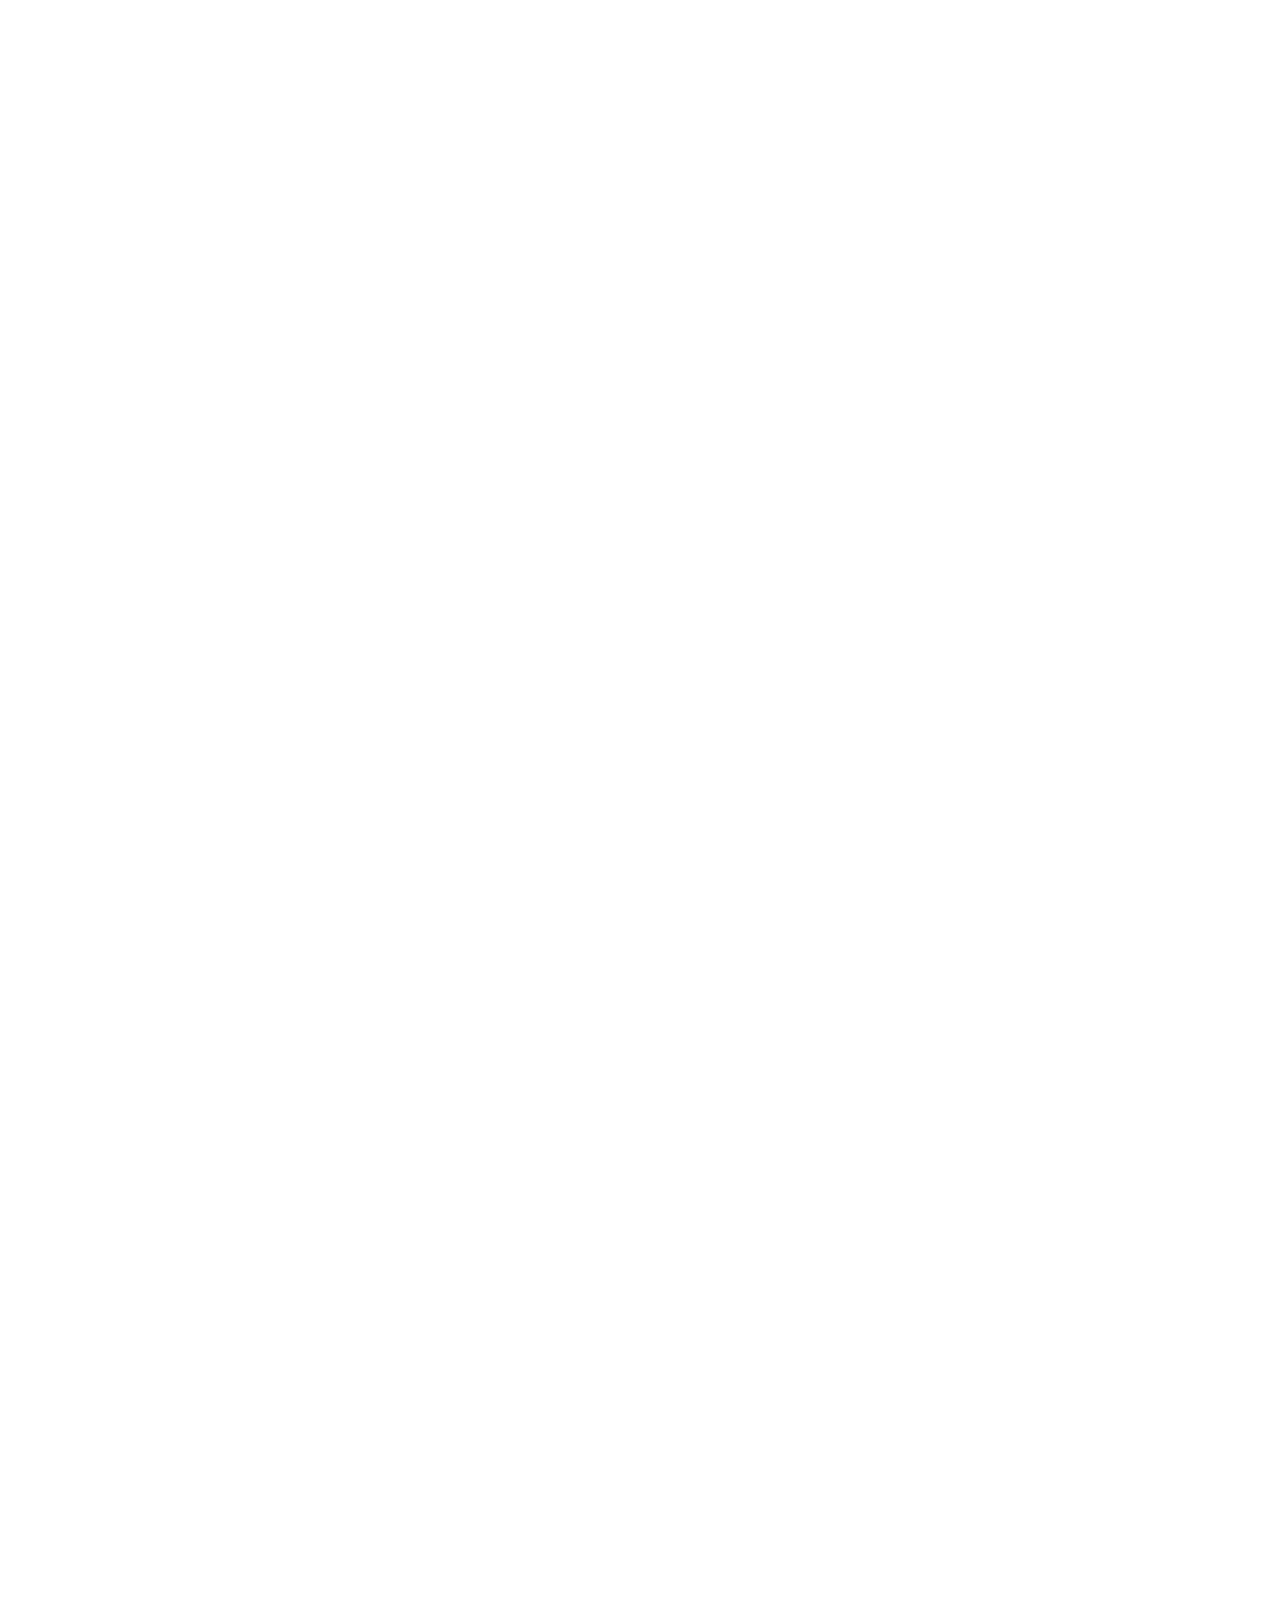
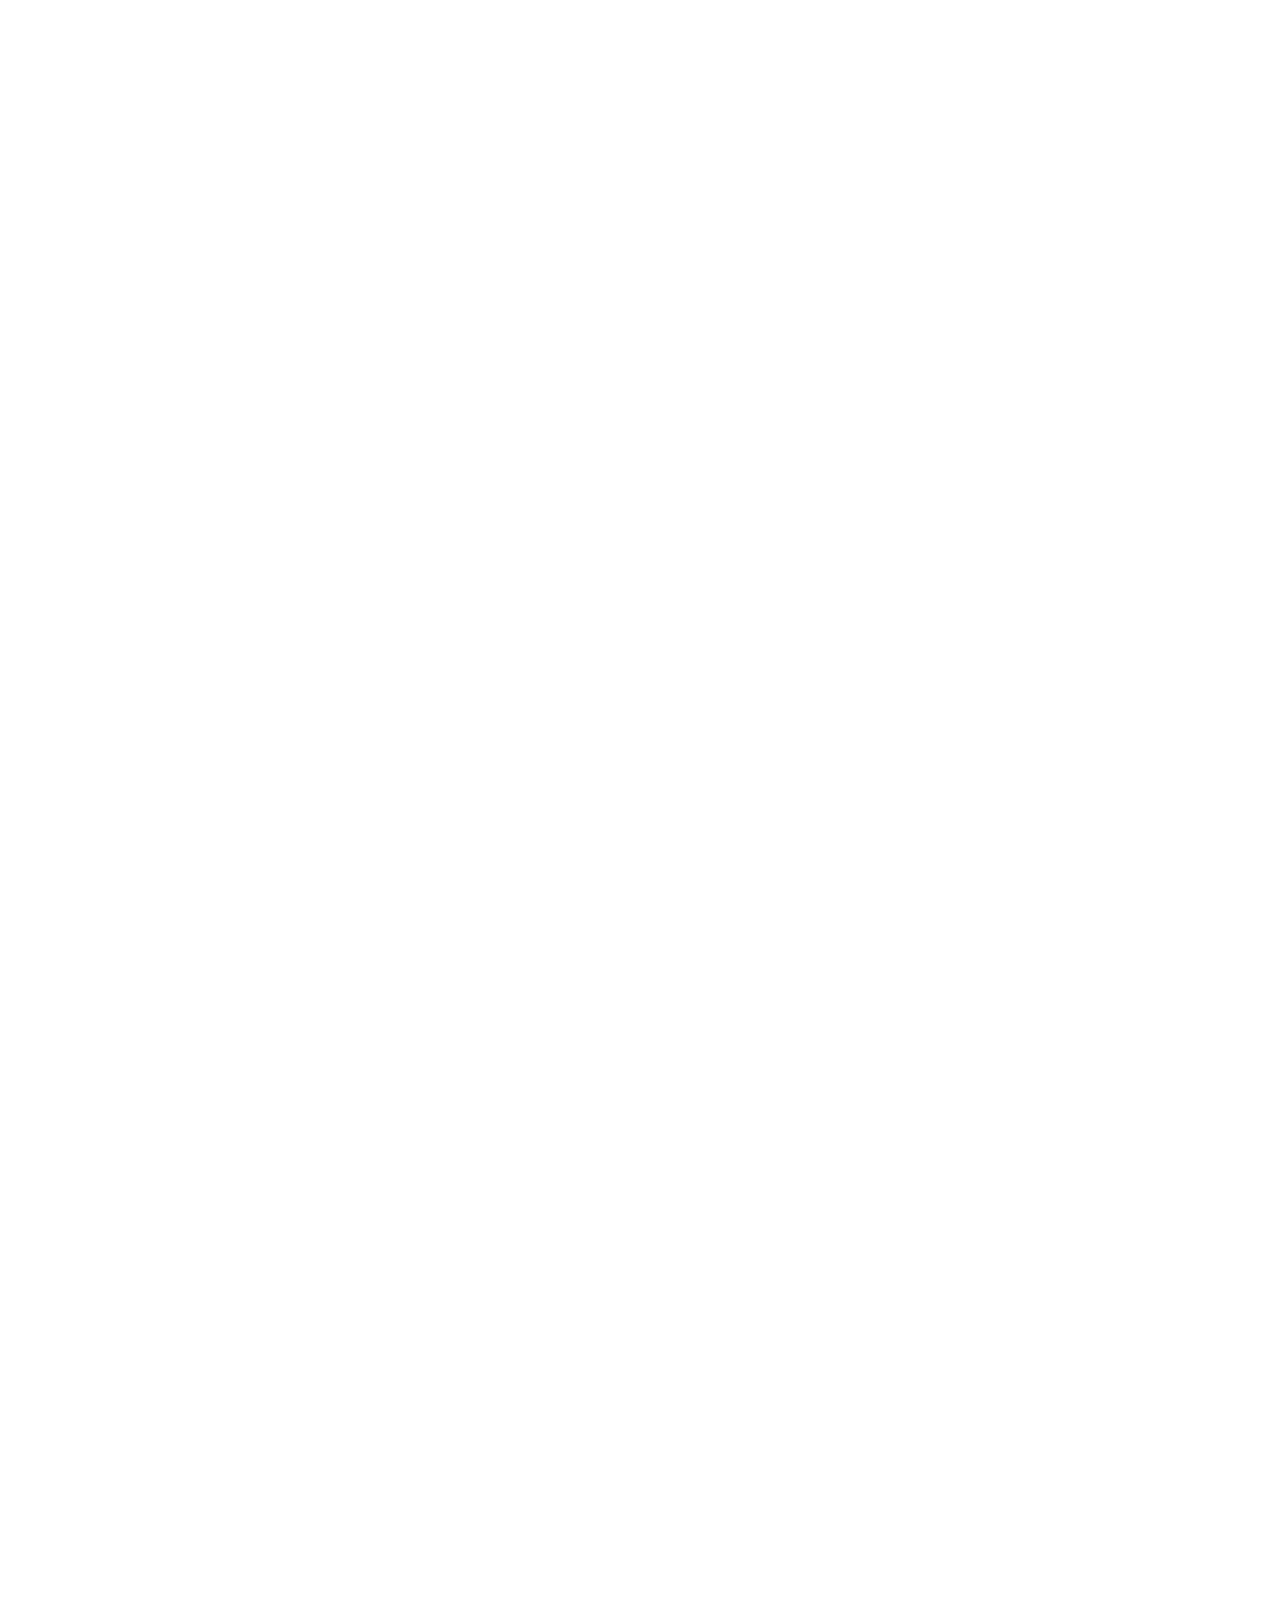
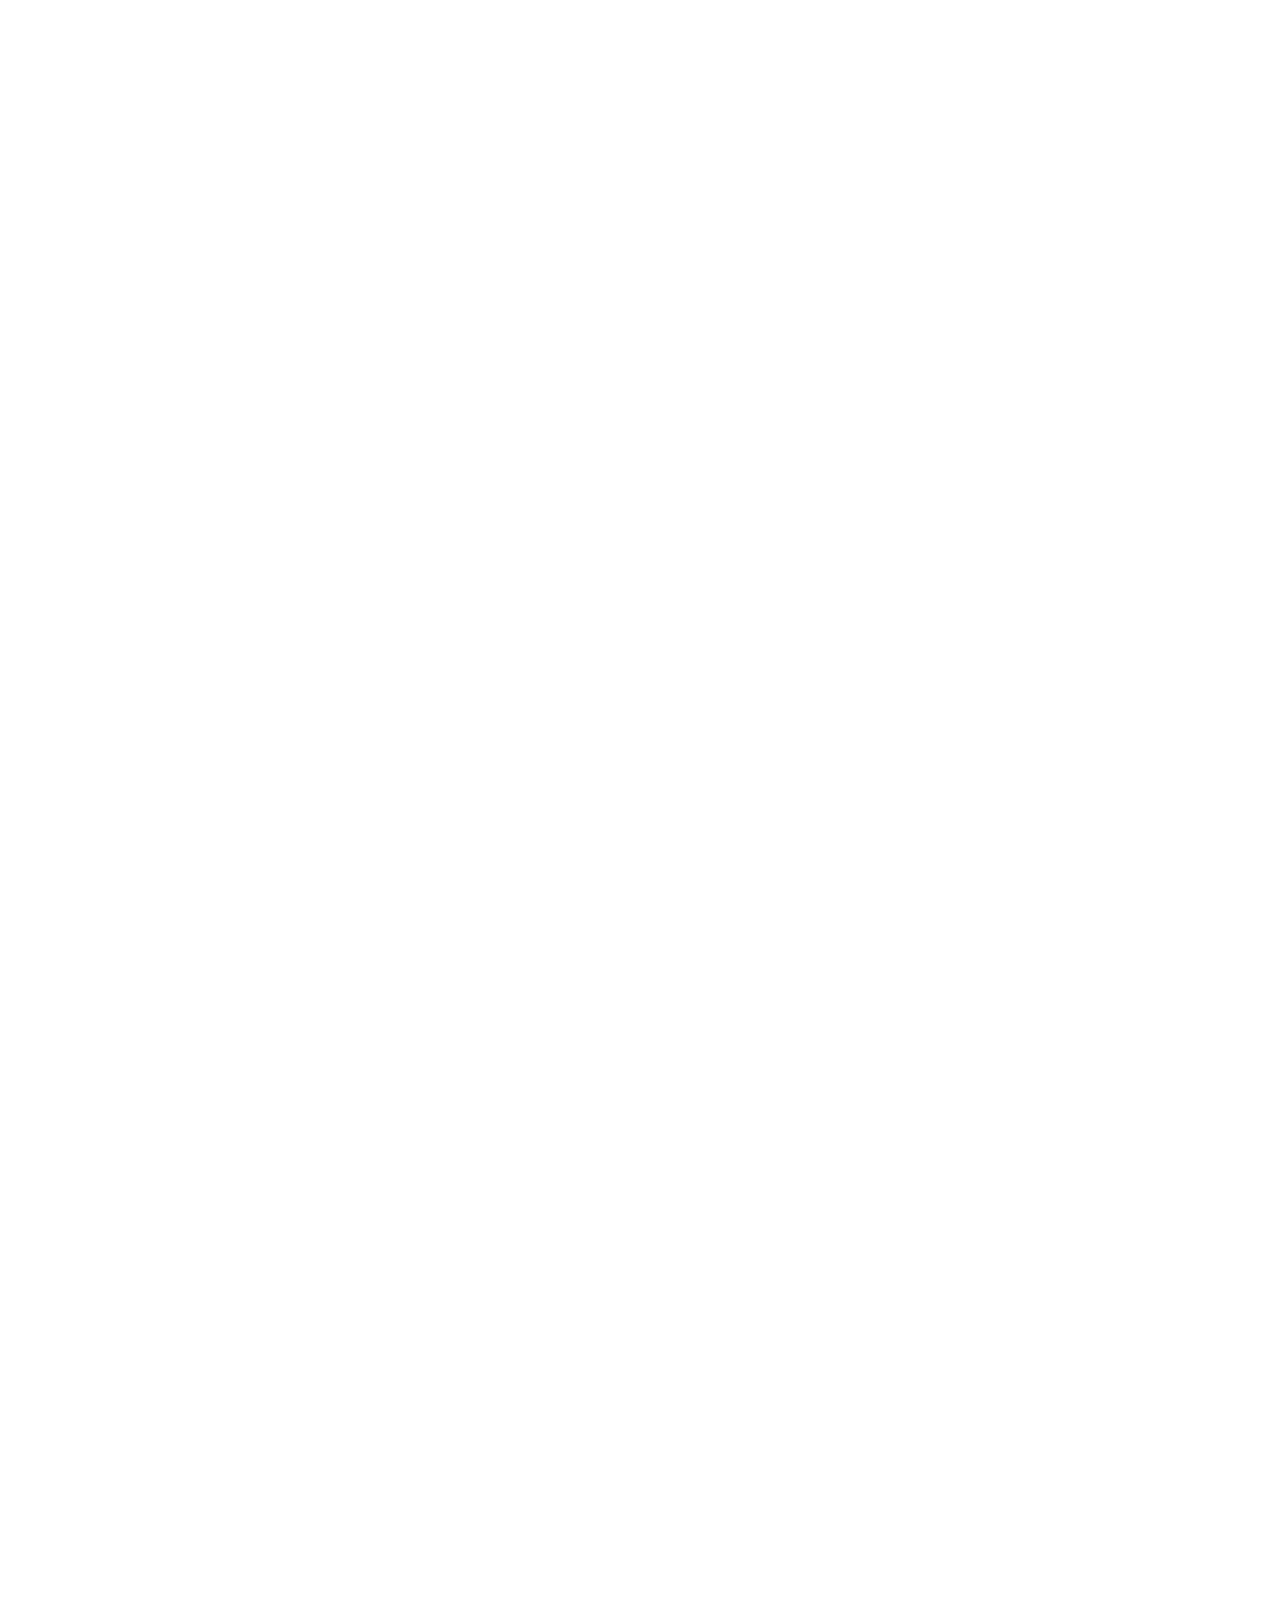
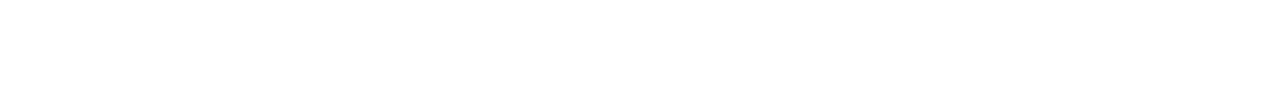
<file: js/skrollr-master/examples/amd.html>
<!DOCTYPE html>
<html>
<head>
	<meta charset="utf-8">

	<meta name="viewport" content="width=device-width, initial-scale=1, maximum-scale=1">

	<title>skrollr - parallax scrolling for the masses</title>

	<link href="fixed-positioning.css" rel="stylesheet" type="text/css" />
	<link href="main.css" rel="stylesheet" type="text/css" />
</head>

<body>
	<div id="bg1" data-0="background-position:0px 0px;" data-end="background-position:-500px -10000px;"></div>
	<div id="bg2" data-0="background-position:0px 0px;" data-end="background-position:-500px -8000px;"></div>
	<div id="bg3" data-0="background-position:0px 0px;" data-end="background-position:-500px -6000px;"></div>

	<div id="progress" data-0="width:0%;background:hsl(200, 100%, 50%);" data-end="width:100%;background:hsl(920, 100%, 50%);"></div>

	<div id="intro" data-0="opacity:1;top:3%;transform:rotate(0deg);transform-origin:0 0;" data-500="opacity:0;top:-10%;transform:rotate(-90deg);">
		<h1><a href="https://github.com/Prinzhorn/skrollr">skrollr</a></h1>
		<h2>parallax scrolling for the masses</h2>
		<p>let's get scrollin' ;-)</p>
		<p class="arrows">▼&nbsp;▼&nbsp;▼</p>
	</div>

	<div id="transform" data-500="transform:scale(0) rotate(0deg);" data-1000="transform:scale(1) rotate(1440deg);opacity:1;" data-1600="" data-1700="transform:scale(5) rotate(3240deg);opacity:0;">
		<h2>transform</h2>
		<p>scale, skew and rotate the sh** out of any element</p>
	</div>

	<div id="properties" data-1700="top:100%;" data-2200="top:0%;" data-3000="display:block;" data-3700="top:-100%;display:none;">
		<h2>all numeric properties</h2>
		<p>width, height, padding, font-size, z-index, blah blah blah</p>
	</div>

	<div id="easing_wrapper" data-0="display:none;" data-3900="display:block;" data-4900="background:rgba(0, 0, 0, 0);color[swing]:rgb(0,0,0);" data-5900="background:rgba(0,0,0,1);color:rgb(255,255,255);" data-10000="top:0%;" data-12000="top:-100%;">
		<div id="easing" data-3900="left:100%" data-4600="left:25%;">
			<h2>easing?</h2>
			<p>sure.</p>
			<p>let me dim the <span data-3900="" data-4900="color[swing]:rgb(0,0,0);" data-5900="color:rgb(255,255,0);">lights</span> for this one...</p>
			<p data-5900="opacity:0;font-size:100%;" data-6500="opacity:1;font-size:150%;">you can set easings for each property and define own easing functions</p>
		</div>

		<div class="drop" data-6500="left:15%;bottom:100%;" data-9500="bottom:0%;">linear</div>
		<div class="drop" data-6500="left:25%;bottom[quadratic]:100%;" data-9500="bottom:0%;">quadratic</div>
		<div class="drop" data-6500="left:35%;bottom[cubic]:100%;" data-9500="bottom:0%;">cubic</div>
		<div class="drop" data-6500="left:45%;bottom[swing]:100%;" data-9500="bottom:0%;">swing</div>
		<div class="drop" data-6500="left:55%;bottom[WTF]:100%;" data-9500="bottom:0%;">WTF</div>
		<div class="drop" data-6500="left:65%;bottom[inverted]:100%;" data-9500="bottom:0%;">inverted</div>
		<div class="drop" data-6500="left:75%;bottom[bounce]:100%;" data-9500="bottom:0%;">bounce</div>
	</div>

	<div id="download" data-10000="top[cubic]:100%;border-radius[cubic]:0em;background:rgb(0,50,100);border-width:0px;" data-12000="top:10%;border-radius:2em;background:rgb(190,230,255);border-width:10px;">
		<h2>the end</h2>
		<p>by the way, you can also animate colors (you did notice this, didn't you?)</p>
		<p><strong>Now get this thing on <a href="https://github.com/Prinzhorn/skrollr">GitHub</a> and spread the word, it's open source!</strong> <a href="https://twitter.com/share" class="twitter-share-button" data-url="http://prinzhorn.github.com/skrollr/" data-via="Prinzhorn">Tweet</a>
		<script>!function(d,s,id){var js,fjs=d.getElementsByTagName(s)[0];if(!d.getElementById(id)){js=d.createElement(s);js.id=id;js.src="//platform.twitter.com/widgets.js";fjs.parentNode.insertBefore(js,fjs);}}(document,"script","twitter-wjs");</script></p>
		<p>Check out more <a href="https://github.com/Prinzhorn/skrollr/tree/master/examples#examples">examples</a>.</p>
		<p>Handcrafted by <a href="https://twitter.com/Prinzhorn" class="twitter-follow-button" data-show-count="false">Follow @Prinzhorn</a>
		<script>!function(d,s,id){var js,fjs=d.getElementsByTagName(s)[0];if(!d.getElementById(id)){js=d.createElement(s);js.id=id;js.src="//platform.twitter.com/widgets.js";fjs.parentNode.insertBefore(js,fjs);}}(document,"script","twitter-wjs");</script></p>
	</div>

	<div id="scrollbar" data-0="top:0%;margin-top:2px;" data-end="top:100%;margin-top:-52px;"></div>

	<script data-main="scripts/main" src="scripts/require.js"></script>

	<!--[if lt IE 9]>
	<script type="text/javascript" src="dist/skrollr.ie.min.js"></script>
	<![endif]-->
</body>

</html>
</file>
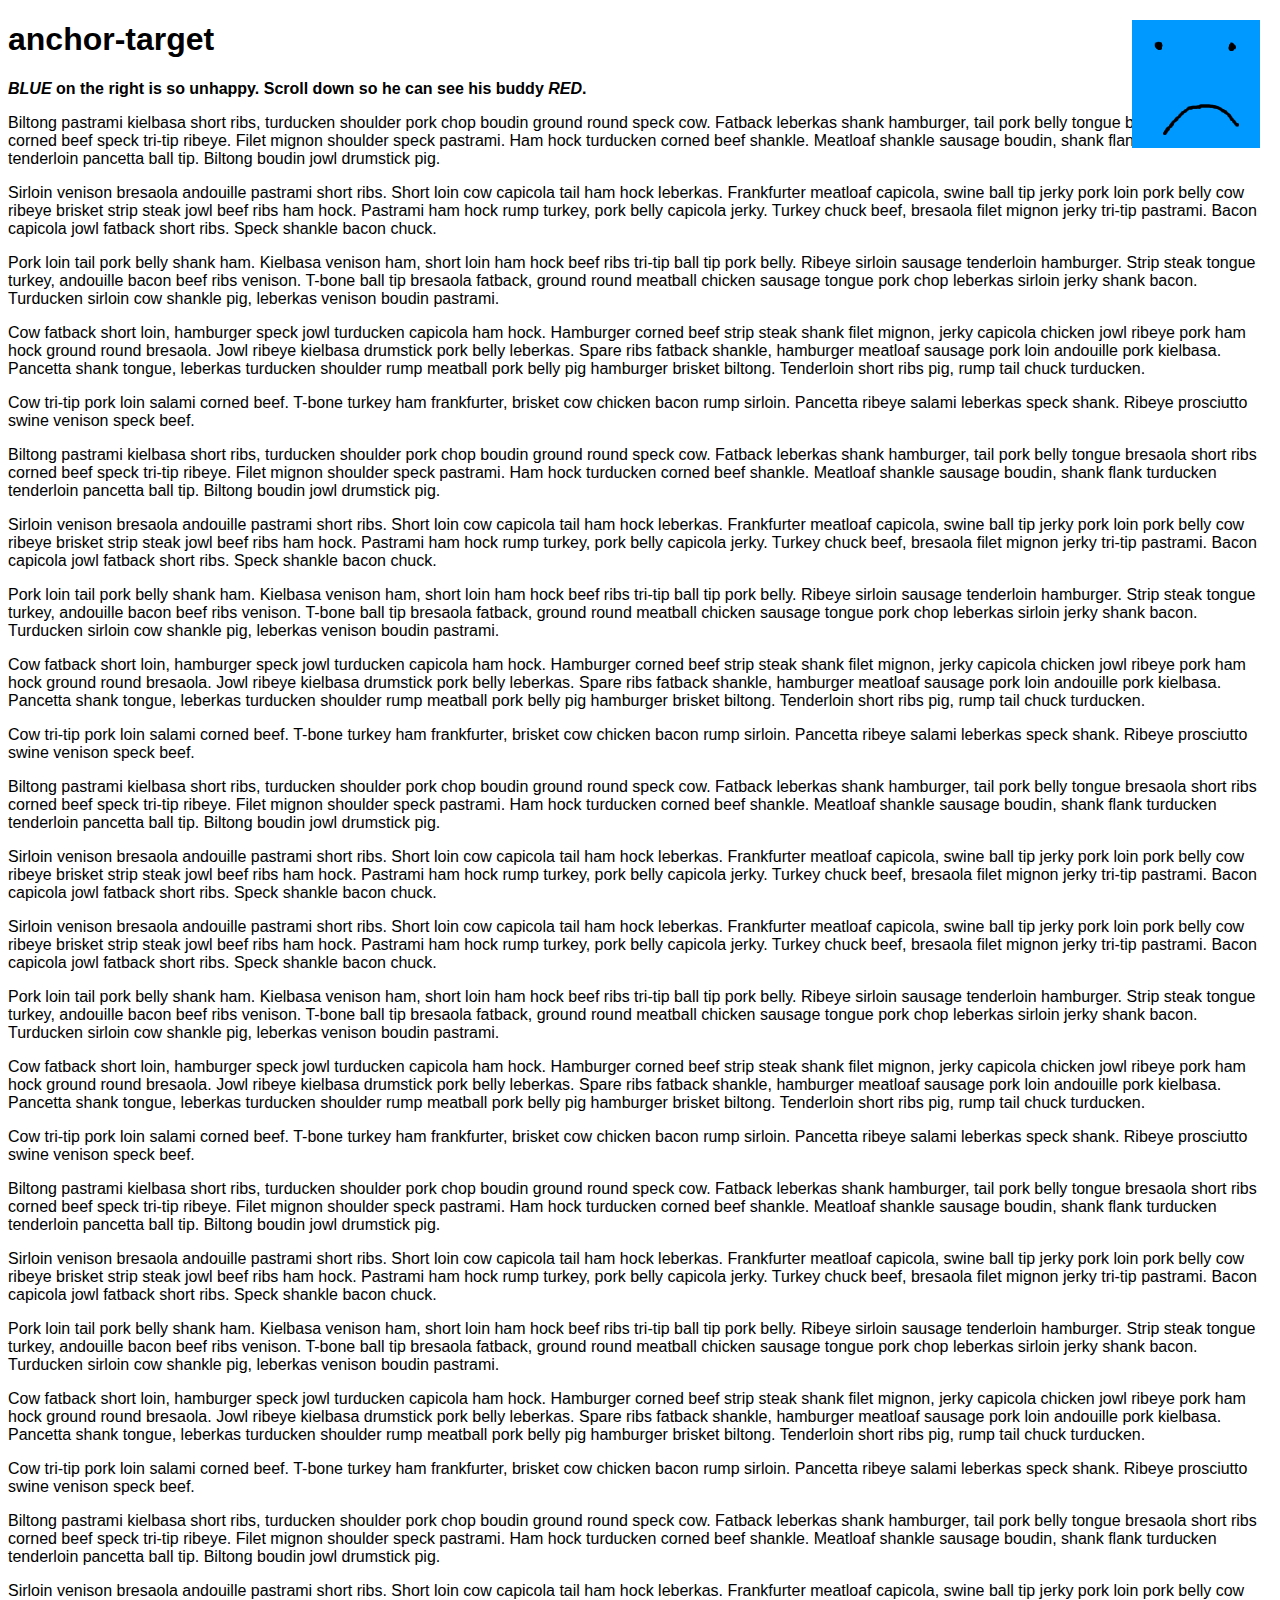
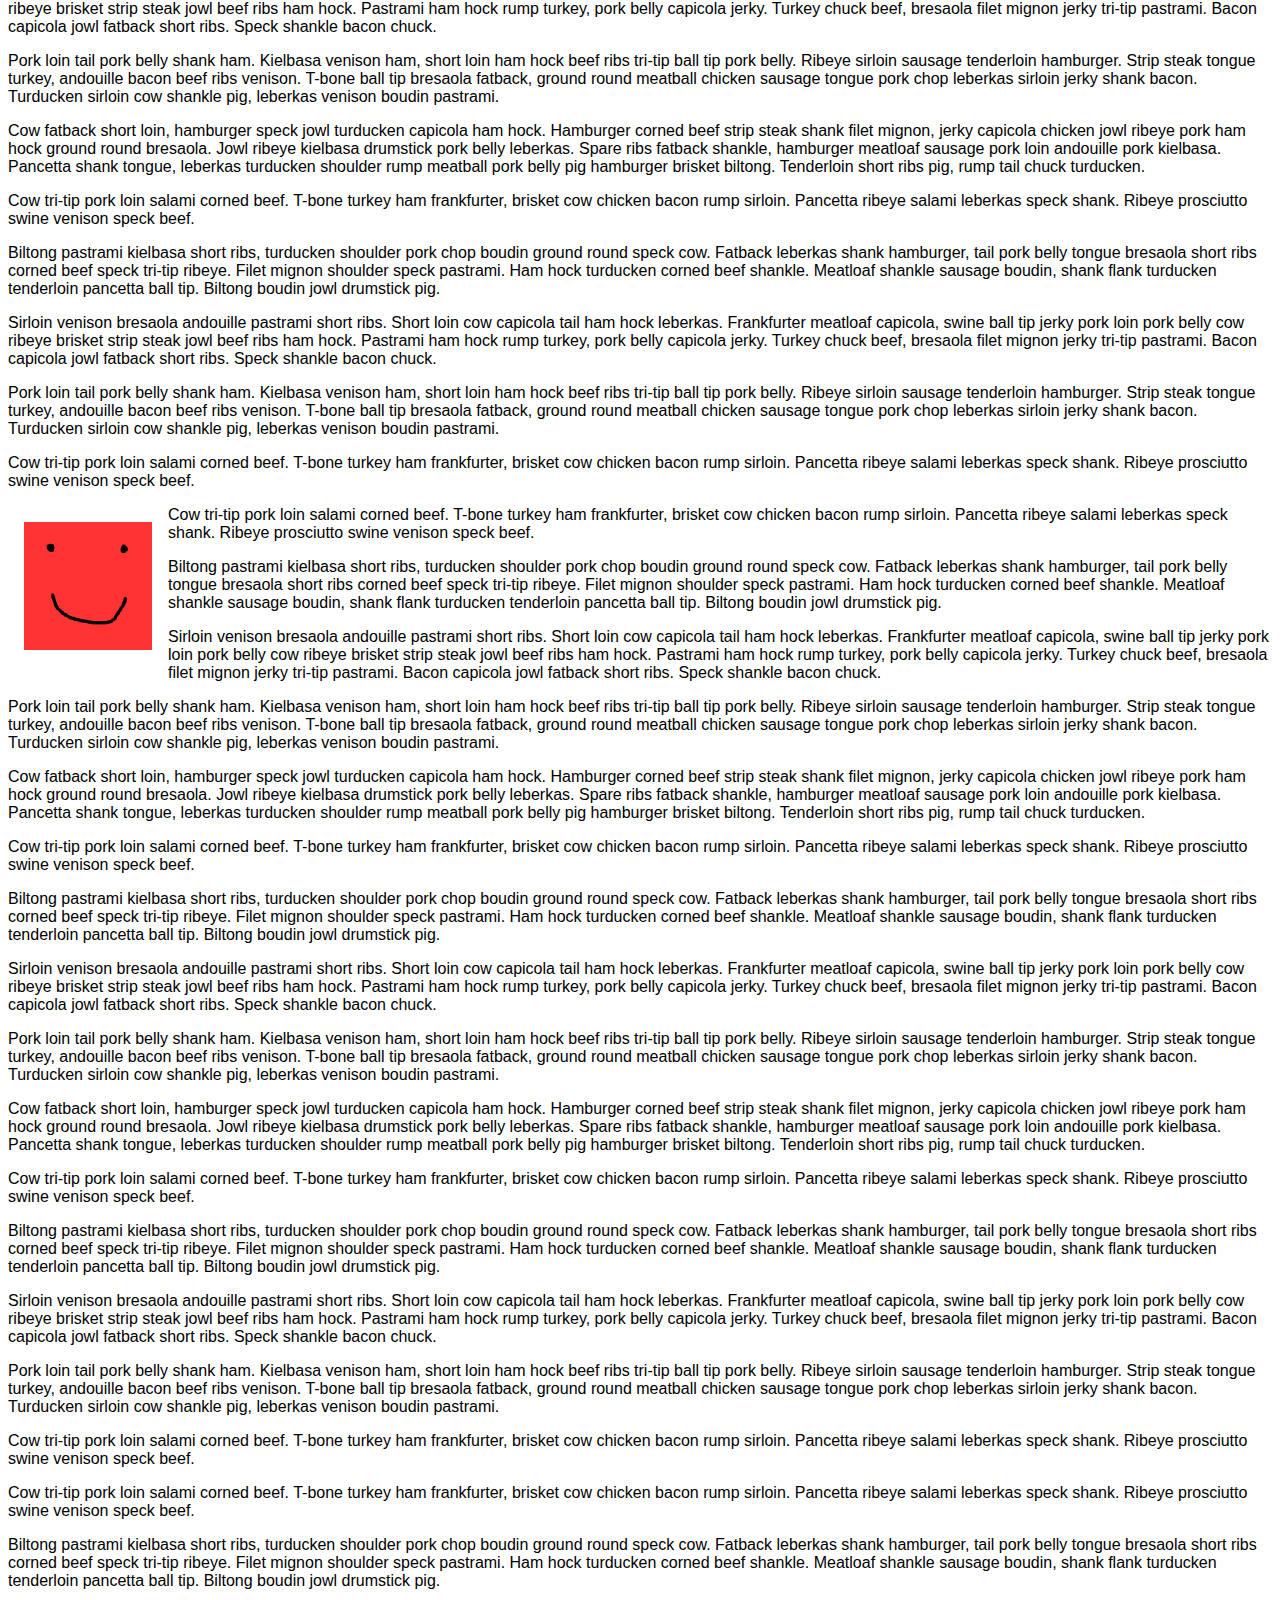
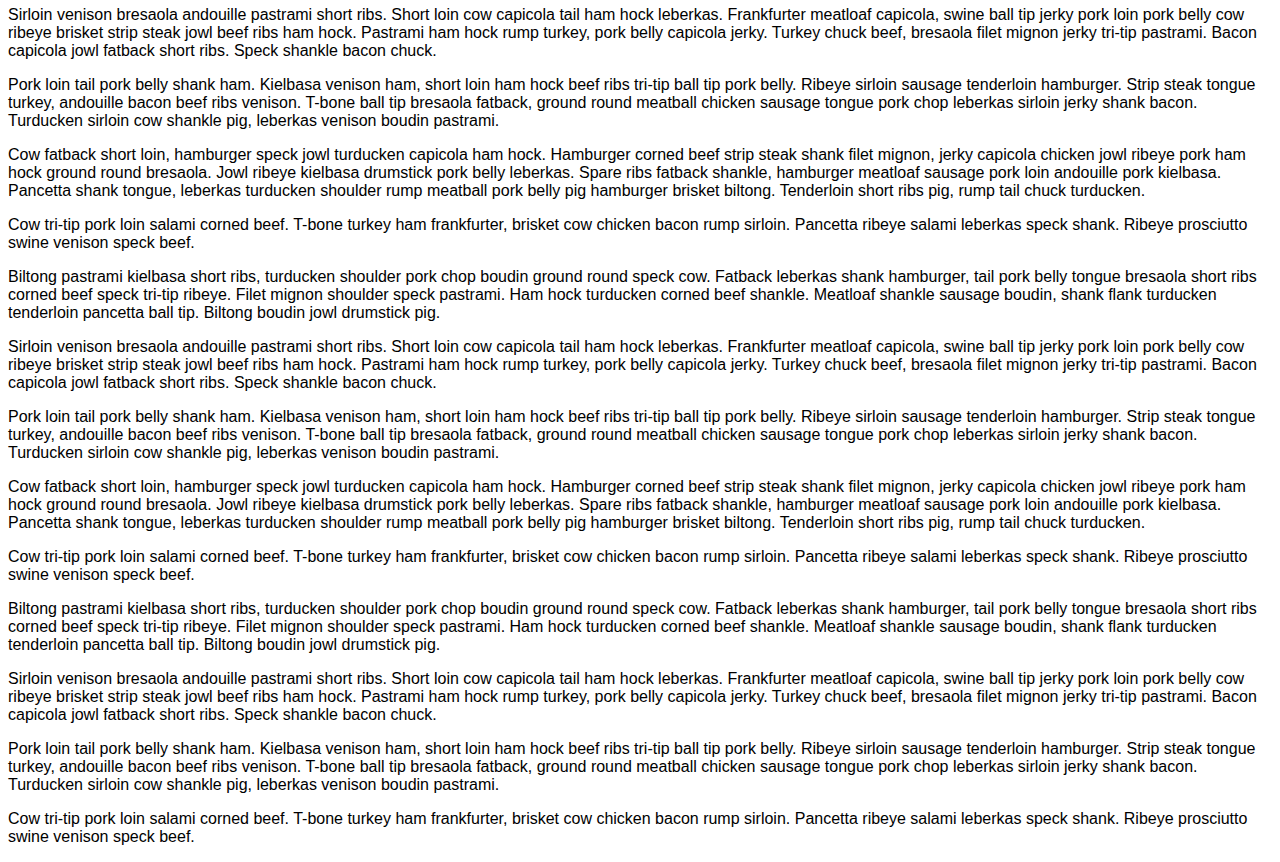
<file: js/skrollr-master/examples/anchor_target.html>
<!DOCTYPE html>
<html>
<head>
	<meta http-equiv="content-type" content="text/html; charset=UTF-8" />

	<title>anchor-target</title>

	<style type="text/css">
	body {font-family:sans-serif;}

	#red, #blue {
		width:128px;
		height:128px;
		background:#f33 url(images/face.png);
	}

	#red {
		float:left;
		margin:1em;
	}

	#blue {
		background:#09f url(images/face.png) 0 bottom;
		margin-top:20px;
	}

	#blue_wrapper {
		position:fixed;
		top:0;
		right:20px;
	}
	</style>
</head>

<body>
	<div id="skrollr-body">
		<h1>anchor-target</h1>

		<p>
			<strong><em>BLUE</em> on the right is so unhappy. Scroll down so he can see his buddy <em>RED</em>.</strong>
		</p>

		<p>Biltong pastrami kielbasa short ribs, turducken shoulder pork chop boudin ground round speck cow. Fatback leberkas shank hamburger, tail pork belly tongue bresaola short ribs corned beef speck tri-tip ribeye. Filet mignon shoulder speck pastrami. Ham hock turducken corned beef shankle. Meatloaf shankle sausage boudin, shank flank turducken tenderloin pancetta ball tip. Biltong boudin jowl drumstick pig.</p>

		<p>Sirloin venison bresaola andouille pastrami short ribs. Short loin cow capicola tail ham hock leberkas. Frankfurter meatloaf capicola, swine ball tip jerky pork loin pork belly cow ribeye brisket strip steak jowl beef ribs ham hock. Pastrami ham hock rump turkey, pork belly capicola jerky. Turkey chuck beef, bresaola filet mignon jerky tri-tip pastrami. Bacon capicola jowl fatback short ribs. Speck shankle bacon chuck.</p>

		<p>Pork loin tail pork belly shank ham. Kielbasa venison ham, short loin ham hock beef ribs tri-tip ball tip pork belly. Ribeye sirloin sausage tenderloin hamburger. Strip steak tongue turkey, andouille bacon beef ribs venison. T-bone ball tip bresaola fatback, ground round meatball chicken sausage tongue pork chop leberkas sirloin jerky shank bacon. Turducken sirloin cow shankle pig, leberkas venison boudin pastrami.</p>

		<p>Cow fatback short loin, hamburger speck jowl turducken capicola ham hock. Hamburger corned beef strip steak shank filet mignon, jerky capicola chicken jowl ribeye pork ham hock ground round bresaola. Jowl ribeye kielbasa drumstick pork belly leberkas. Spare ribs fatback shankle, hamburger meatloaf sausage pork loin andouille pork kielbasa. Pancetta shank tongue, leberkas turducken shoulder rump meatball pork belly pig hamburger brisket biltong. Tenderloin short ribs pig, rump tail chuck turducken.</p>

		<p>Cow tri-tip pork loin salami corned beef. T-bone turkey ham frankfurter, brisket cow chicken bacon rump sirloin. Pancetta ribeye salami leberkas speck shank. Ribeye prosciutto swine venison speck beef.</p>

		<p>Biltong pastrami kielbasa short ribs, turducken shoulder pork chop boudin ground round speck cow. Fatback leberkas shank hamburger, tail pork belly tongue bresaola short ribs corned beef speck tri-tip ribeye. Filet mignon shoulder speck pastrami. Ham hock turducken corned beef shankle. Meatloaf shankle sausage boudin, shank flank turducken tenderloin pancetta ball tip. Biltong boudin jowl drumstick pig.</p>

		<p>Sirloin venison bresaola andouille pastrami short ribs. Short loin cow capicola tail ham hock leberkas. Frankfurter meatloaf capicola, swine ball tip jerky pork loin pork belly cow ribeye brisket strip steak jowl beef ribs ham hock. Pastrami ham hock rump turkey, pork belly capicola jerky. Turkey chuck beef, bresaola filet mignon jerky tri-tip pastrami. Bacon capicola jowl fatback short ribs. Speck shankle bacon chuck.</p>

		<p>Pork loin tail pork belly shank ham. Kielbasa venison ham, short loin ham hock beef ribs tri-tip ball tip pork belly. Ribeye sirloin sausage tenderloin hamburger. Strip steak tongue turkey, andouille bacon beef ribs venison. T-bone ball tip bresaola fatback, ground round meatball chicken sausage tongue pork chop leberkas sirloin jerky shank bacon. Turducken sirloin cow shankle pig, leberkas venison boudin pastrami.</p>

		<p>Cow fatback short loin, hamburger speck jowl turducken capicola ham hock. Hamburger corned beef strip steak shank filet mignon, jerky capicola chicken jowl ribeye pork ham hock ground round bresaola. Jowl ribeye kielbasa drumstick pork belly leberkas. Spare ribs fatback shankle, hamburger meatloaf sausage pork loin andouille pork kielbasa. Pancetta shank tongue, leberkas turducken shoulder rump meatball pork belly pig hamburger brisket biltong. Tenderloin short ribs pig, rump tail chuck turducken.</p>

		<p>Cow tri-tip pork loin salami corned beef. T-bone turkey ham frankfurter, brisket cow chicken bacon rump sirloin. Pancetta ribeye salami leberkas speck shank. Ribeye prosciutto swine venison speck beef.</p>

		<p>Biltong pastrami kielbasa short ribs, turducken shoulder pork chop boudin ground round speck cow. Fatback leberkas shank hamburger, tail pork belly tongue bresaola short ribs corned beef speck tri-tip ribeye. Filet mignon shoulder speck pastrami. Ham hock turducken corned beef shankle. Meatloaf shankle sausage boudin, shank flank turducken tenderloin pancetta ball tip. Biltong boudin jowl drumstick pig.</p>

		<p>Sirloin venison bresaola andouille pastrami short ribs. Short loin cow capicola tail ham hock leberkas. Frankfurter meatloaf capicola, swine ball tip jerky pork loin pork belly cow ribeye brisket strip steak jowl beef ribs ham hock. Pastrami ham hock rump turkey, pork belly capicola jerky. Turkey chuck beef, bresaola filet mignon jerky tri-tip pastrami. Bacon capicola jowl fatback short ribs. Speck shankle bacon chuck.</p>

		<p>Sirloin venison bresaola andouille pastrami short ribs. Short loin cow capicola tail ham hock leberkas. Frankfurter meatloaf capicola, swine ball tip jerky pork loin pork belly cow ribeye brisket strip steak jowl beef ribs ham hock. Pastrami ham hock rump turkey, pork belly capicola jerky. Turkey chuck beef, bresaola filet mignon jerky tri-tip pastrami. Bacon capicola jowl fatback short ribs. Speck shankle bacon chuck.</p>

		<p>Pork loin tail pork belly shank ham. Kielbasa venison ham, short loin ham hock beef ribs tri-tip ball tip pork belly. Ribeye sirloin sausage tenderloin hamburger. Strip steak tongue turkey, andouille bacon beef ribs venison. T-bone ball tip bresaola fatback, ground round meatball chicken sausage tongue pork chop leberkas sirloin jerky shank bacon. Turducken sirloin cow shankle pig, leberkas venison boudin pastrami.</p>

		<p>Cow fatback short loin, hamburger speck jowl turducken capicola ham hock. Hamburger corned beef strip steak shank filet mignon, jerky capicola chicken jowl ribeye pork ham hock ground round bresaola. Jowl ribeye kielbasa drumstick pork belly leberkas. Spare ribs fatback shankle, hamburger meatloaf sausage pork loin andouille pork kielbasa. Pancetta shank tongue, leberkas turducken shoulder rump meatball pork belly pig hamburger brisket biltong. Tenderloin short ribs pig, rump tail chuck turducken.</p>

		<p>Cow tri-tip pork loin salami corned beef. T-bone turkey ham frankfurter, brisket cow chicken bacon rump sirloin. Pancetta ribeye salami leberkas speck shank. Ribeye prosciutto swine venison speck beef.</p>

		<p>Biltong pastrami kielbasa short ribs, turducken shoulder pork chop boudin ground round speck cow. Fatback leberkas shank hamburger, tail pork belly tongue bresaola short ribs corned beef speck tri-tip ribeye. Filet mignon shoulder speck pastrami. Ham hock turducken corned beef shankle. Meatloaf shankle sausage boudin, shank flank turducken tenderloin pancetta ball tip. Biltong boudin jowl drumstick pig.</p>

		<p>Sirloin venison bresaola andouille pastrami short ribs. Short loin cow capicola tail ham hock leberkas. Frankfurter meatloaf capicola, swine ball tip jerky pork loin pork belly cow ribeye brisket strip steak jowl beef ribs ham hock. Pastrami ham hock rump turkey, pork belly capicola jerky. Turkey chuck beef, bresaola filet mignon jerky tri-tip pastrami. Bacon capicola jowl fatback short ribs. Speck shankle bacon chuck.</p>

		<p>Pork loin tail pork belly shank ham. Kielbasa venison ham, short loin ham hock beef ribs tri-tip ball tip pork belly. Ribeye sirloin sausage tenderloin hamburger. Strip steak tongue turkey, andouille bacon beef ribs venison. T-bone ball tip bresaola fatback, ground round meatball chicken sausage tongue pork chop leberkas sirloin jerky shank bacon. Turducken sirloin cow shankle pig, leberkas venison boudin pastrami.</p>

		<p>Cow fatback short loin, hamburger speck jowl turducken capicola ham hock. Hamburger corned beef strip steak shank filet mignon, jerky capicola chicken jowl ribeye pork ham hock ground round bresaola. Jowl ribeye kielbasa drumstick pork belly leberkas. Spare ribs fatback shankle, hamburger meatloaf sausage pork loin andouille pork kielbasa. Pancetta shank tongue, leberkas turducken shoulder rump meatball pork belly pig hamburger brisket biltong. Tenderloin short ribs pig, rump tail chuck turducken.</p>

		<p>Cow tri-tip pork loin salami corned beef. T-bone turkey ham frankfurter, brisket cow chicken bacon rump sirloin. Pancetta ribeye salami leberkas speck shank. Ribeye prosciutto swine venison speck beef.</p>

		<p>Biltong pastrami kielbasa short ribs, turducken shoulder pork chop boudin ground round speck cow. Fatback leberkas shank hamburger, tail pork belly tongue bresaola short ribs corned beef speck tri-tip ribeye. Filet mignon shoulder speck pastrami. Ham hock turducken corned beef shankle. Meatloaf shankle sausage boudin, shank flank turducken tenderloin pancetta ball tip. Biltong boudin jowl drumstick pig.</p>

		<p>Sirloin venison bresaola andouille pastrami short ribs. Short loin cow capicola tail ham hock leberkas. Frankfurter meatloaf capicola, swine ball tip jerky pork loin pork belly cow ribeye brisket strip steak jowl beef ribs ham hock. Pastrami ham hock rump turkey, pork belly capicola jerky. Turkey chuck beef, bresaola filet mignon jerky tri-tip pastrami. Bacon capicola jowl fatback short ribs. Speck shankle bacon chuck.</p>

		<p>Pork loin tail pork belly shank ham. Kielbasa venison ham, short loin ham hock beef ribs tri-tip ball tip pork belly. Ribeye sirloin sausage tenderloin hamburger. Strip steak tongue turkey, andouille bacon beef ribs venison. T-bone ball tip bresaola fatback, ground round meatball chicken sausage tongue pork chop leberkas sirloin jerky shank bacon. Turducken sirloin cow shankle pig, leberkas venison boudin pastrami.</p>

		<p>Cow fatback short loin, hamburger speck jowl turducken capicola ham hock. Hamburger corned beef strip steak shank filet mignon, jerky capicola chicken jowl ribeye pork ham hock ground round bresaola. Jowl ribeye kielbasa drumstick pork belly leberkas. Spare ribs fatback shankle, hamburger meatloaf sausage pork loin andouille pork kielbasa. Pancetta shank tongue, leberkas turducken shoulder rump meatball pork belly pig hamburger brisket biltong. Tenderloin short ribs pig, rump tail chuck turducken.</p>

		<p>Cow tri-tip pork loin salami corned beef. T-bone turkey ham frankfurter, brisket cow chicken bacon rump sirloin. Pancetta ribeye salami leberkas speck shank. Ribeye prosciutto swine venison speck beef.</p>

		<p>Biltong pastrami kielbasa short ribs, turducken shoulder pork chop boudin ground round speck cow. Fatback leberkas shank hamburger, tail pork belly tongue bresaola short ribs corned beef speck tri-tip ribeye. Filet mignon shoulder speck pastrami. Ham hock turducken corned beef shankle. Meatloaf shankle sausage boudin, shank flank turducken tenderloin pancetta ball tip. Biltong boudin jowl drumstick pig.</p>

		<p>Sirloin venison bresaola andouille pastrami short ribs. Short loin cow capicola tail ham hock leberkas. Frankfurter meatloaf capicola, swine ball tip jerky pork loin pork belly cow ribeye brisket strip steak jowl beef ribs ham hock. Pastrami ham hock rump turkey, pork belly capicola jerky. Turkey chuck beef, bresaola filet mignon jerky tri-tip pastrami. Bacon capicola jowl fatback short ribs. Speck shankle bacon chuck.</p>

		<p>Pork loin tail pork belly shank ham. Kielbasa venison ham, short loin ham hock beef ribs tri-tip ball tip pork belly. Ribeye sirloin sausage tenderloin hamburger. Strip steak tongue turkey, andouille bacon beef ribs venison. T-bone ball tip bresaola fatback, ground round meatball chicken sausage tongue pork chop leberkas sirloin jerky shank bacon. Turducken sirloin cow shankle pig, leberkas venison boudin pastrami.</p>

		<p>Cow tri-tip pork loin salami corned beef. T-bone turkey ham frankfurter, brisket cow chicken bacon rump sirloin. Pancetta ribeye salami leberkas speck shank. Ribeye prosciutto swine venison speck beef.</p>


		<!--RED (buddy)-->
		<div id="red" data-bottom="transform:rotate(0deg);transform-origin:center;" data-top="transform:rotate(360deg);"></div>


		<p>Cow tri-tip pork loin salami corned beef. T-bone turkey ham frankfurter, brisket cow chicken bacon rump sirloin. Pancetta ribeye salami leberkas speck shank. Ribeye prosciutto swine venison speck beef.</p>

		<p>Biltong pastrami kielbasa short ribs, turducken shoulder pork chop boudin ground round speck cow. Fatback leberkas shank hamburger, tail pork belly tongue bresaola short ribs corned beef speck tri-tip ribeye. Filet mignon shoulder speck pastrami. Ham hock turducken corned beef shankle. Meatloaf shankle sausage boudin, shank flank turducken tenderloin pancetta ball tip. Biltong boudin jowl drumstick pig.</p>

		<p>Sirloin venison bresaola andouille pastrami short ribs. Short loin cow capicola tail ham hock leberkas. Frankfurter meatloaf capicola, swine ball tip jerky pork loin pork belly cow ribeye brisket strip steak jowl beef ribs ham hock. Pastrami ham hock rump turkey, pork belly capicola jerky. Turkey chuck beef, bresaola filet mignon jerky tri-tip pastrami. Bacon capicola jowl fatback short ribs. Speck shankle bacon chuck.</p>

		<p>Pork loin tail pork belly shank ham. Kielbasa venison ham, short loin ham hock beef ribs tri-tip ball tip pork belly. Ribeye sirloin sausage tenderloin hamburger. Strip steak tongue turkey, andouille bacon beef ribs venison. T-bone ball tip bresaola fatback, ground round meatball chicken sausage tongue pork chop leberkas sirloin jerky shank bacon. Turducken sirloin cow shankle pig, leberkas venison boudin pastrami.</p>

		<p>Cow fatback short loin, hamburger speck jowl turducken capicola ham hock. Hamburger corned beef strip steak shank filet mignon, jerky capicola chicken jowl ribeye pork ham hock ground round bresaola. Jowl ribeye kielbasa drumstick pork belly leberkas. Spare ribs fatback shankle, hamburger meatloaf sausage pork loin andouille pork kielbasa. Pancetta shank tongue, leberkas turducken shoulder rump meatball pork belly pig hamburger brisket biltong. Tenderloin short ribs pig, rump tail chuck turducken.</p>

		<p>Cow tri-tip pork loin salami corned beef. T-bone turkey ham frankfurter, brisket cow chicken bacon rump sirloin. Pancetta ribeye salami leberkas speck shank. Ribeye prosciutto swine venison speck beef.</p>

		<p>Biltong pastrami kielbasa short ribs, turducken shoulder pork chop boudin ground round speck cow. Fatback leberkas shank hamburger, tail pork belly tongue bresaola short ribs corned beef speck tri-tip ribeye. Filet mignon shoulder speck pastrami. Ham hock turducken corned beef shankle. Meatloaf shankle sausage boudin, shank flank turducken tenderloin pancetta ball tip. Biltong boudin jowl drumstick pig.</p>

		<p>Sirloin venison bresaola andouille pastrami short ribs. Short loin cow capicola tail ham hock leberkas. Frankfurter meatloaf capicola, swine ball tip jerky pork loin pork belly cow ribeye brisket strip steak jowl beef ribs ham hock. Pastrami ham hock rump turkey, pork belly capicola jerky. Turkey chuck beef, bresaola filet mignon jerky tri-tip pastrami. Bacon capicola jowl fatback short ribs. Speck shankle bacon chuck.</p>

		<p>Pork loin tail pork belly shank ham. Kielbasa venison ham, short loin ham hock beef ribs tri-tip ball tip pork belly. Ribeye sirloin sausage tenderloin hamburger. Strip steak tongue turkey, andouille bacon beef ribs venison. T-bone ball tip bresaola fatback, ground round meatball chicken sausage tongue pork chop leberkas sirloin jerky shank bacon. Turducken sirloin cow shankle pig, leberkas venison boudin pastrami.</p>

		<p>Cow fatback short loin, hamburger speck jowl turducken capicola ham hock. Hamburger corned beef strip steak shank filet mignon, jerky capicola chicken jowl ribeye pork ham hock ground round bresaola. Jowl ribeye kielbasa drumstick pork belly leberkas. Spare ribs fatback shankle, hamburger meatloaf sausage pork loin andouille pork kielbasa. Pancetta shank tongue, leberkas turducken shoulder rump meatball pork belly pig hamburger brisket biltong. Tenderloin short ribs pig, rump tail chuck turducken.</p>

		<p>Cow tri-tip pork loin salami corned beef. T-bone turkey ham frankfurter, brisket cow chicken bacon rump sirloin. Pancetta ribeye salami leberkas speck shank. Ribeye prosciutto swine venison speck beef.</p>

		<p>Biltong pastrami kielbasa short ribs, turducken shoulder pork chop boudin ground round speck cow. Fatback leberkas shank hamburger, tail pork belly tongue bresaola short ribs corned beef speck tri-tip ribeye. Filet mignon shoulder speck pastrami. Ham hock turducken corned beef shankle. Meatloaf shankle sausage boudin, shank flank turducken tenderloin pancetta ball tip. Biltong boudin jowl drumstick pig.</p>

		<p>Sirloin venison bresaola andouille pastrami short ribs. Short loin cow capicola tail ham hock leberkas. Frankfurter meatloaf capicola, swine ball tip jerky pork loin pork belly cow ribeye brisket strip steak jowl beef ribs ham hock. Pastrami ham hock rump turkey, pork belly capicola jerky. Turkey chuck beef, bresaola filet mignon jerky tri-tip pastrami. Bacon capicola jowl fatback short ribs. Speck shankle bacon chuck.</p>

		<p>Pork loin tail pork belly shank ham. Kielbasa venison ham, short loin ham hock beef ribs tri-tip ball tip pork belly. Ribeye sirloin sausage tenderloin hamburger. Strip steak tongue turkey, andouille bacon beef ribs venison. T-bone ball tip bresaola fatback, ground round meatball chicken sausage tongue pork chop leberkas sirloin jerky shank bacon. Turducken sirloin cow shankle pig, leberkas venison boudin pastrami.</p>

		<p>Cow tri-tip pork loin salami corned beef. T-bone turkey ham frankfurter, brisket cow chicken bacon rump sirloin. Pancetta ribeye salami leberkas speck shank. Ribeye prosciutto swine venison speck beef.</p>

		<p>Cow tri-tip pork loin salami corned beef. T-bone turkey ham frankfurter, brisket cow chicken bacon rump sirloin. Pancetta ribeye salami leberkas speck shank. Ribeye prosciutto swine venison speck beef.</p>

		<p>Biltong pastrami kielbasa short ribs, turducken shoulder pork chop boudin ground round speck cow. Fatback leberkas shank hamburger, tail pork belly tongue bresaola short ribs corned beef speck tri-tip ribeye. Filet mignon shoulder speck pastrami. Ham hock turducken corned beef shankle. Meatloaf shankle sausage boudin, shank flank turducken tenderloin pancetta ball tip. Biltong boudin jowl drumstick pig.</p>

		<p>Sirloin venison bresaola andouille pastrami short ribs. Short loin cow capicola tail ham hock leberkas. Frankfurter meatloaf capicola, swine ball tip jerky pork loin pork belly cow ribeye brisket strip steak jowl beef ribs ham hock. Pastrami ham hock rump turkey, pork belly capicola jerky. Turkey chuck beef, bresaola filet mignon jerky tri-tip pastrami. Bacon capicola jowl fatback short ribs. Speck shankle bacon chuck.</p>

		<p>Pork loin tail pork belly shank ham. Kielbasa venison ham, short loin ham hock beef ribs tri-tip ball tip pork belly. Ribeye sirloin sausage tenderloin hamburger. Strip steak tongue turkey, andouille bacon beef ribs venison. T-bone ball tip bresaola fatback, ground round meatball chicken sausage tongue pork chop leberkas sirloin jerky shank bacon. Turducken sirloin cow shankle pig, leberkas venison boudin pastrami.</p>

		<p>Cow fatback short loin, hamburger speck jowl turducken capicola ham hock. Hamburger corned beef strip steak shank filet mignon, jerky capicola chicken jowl ribeye pork ham hock ground round bresaola. Jowl ribeye kielbasa drumstick pork belly leberkas. Spare ribs fatback shankle, hamburger meatloaf sausage pork loin andouille pork kielbasa. Pancetta shank tongue, leberkas turducken shoulder rump meatball pork belly pig hamburger brisket biltong. Tenderloin short ribs pig, rump tail chuck turducken.</p>

		<p>Cow tri-tip pork loin salami corned beef. T-bone turkey ham frankfurter, brisket cow chicken bacon rump sirloin. Pancetta ribeye salami leberkas speck shank. Ribeye prosciutto swine venison speck beef.</p>

		<p>Biltong pastrami kielbasa short ribs, turducken shoulder pork chop boudin ground round speck cow. Fatback leberkas shank hamburger, tail pork belly tongue bresaola short ribs corned beef speck tri-tip ribeye. Filet mignon shoulder speck pastrami. Ham hock turducken corned beef shankle. Meatloaf shankle sausage boudin, shank flank turducken tenderloin pancetta ball tip. Biltong boudin jowl drumstick pig.</p>

		<p>Sirloin venison bresaola andouille pastrami short ribs. Short loin cow capicola tail ham hock leberkas. Frankfurter meatloaf capicola, swine ball tip jerky pork loin pork belly cow ribeye brisket strip steak jowl beef ribs ham hock. Pastrami ham hock rump turkey, pork belly capicola jerky. Turkey chuck beef, bresaola filet mignon jerky tri-tip pastrami. Bacon capicola jowl fatback short ribs. Speck shankle bacon chuck.</p>

		<p>Pork loin tail pork belly shank ham. Kielbasa venison ham, short loin ham hock beef ribs tri-tip ball tip pork belly. Ribeye sirloin sausage tenderloin hamburger. Strip steak tongue turkey, andouille bacon beef ribs venison. T-bone ball tip bresaola fatback, ground round meatball chicken sausage tongue pork chop leberkas sirloin jerky shank bacon. Turducken sirloin cow shankle pig, leberkas venison boudin pastrami.</p>

		<p>Cow fatback short loin, hamburger speck jowl turducken capicola ham hock. Hamburger corned beef strip steak shank filet mignon, jerky capicola chicken jowl ribeye pork ham hock ground round bresaola. Jowl ribeye kielbasa drumstick pork belly leberkas. Spare ribs fatback shankle, hamburger meatloaf sausage pork loin andouille pork kielbasa. Pancetta shank tongue, leberkas turducken shoulder rump meatball pork belly pig hamburger brisket biltong. Tenderloin short ribs pig, rump tail chuck turducken.</p>

		<p>Cow tri-tip pork loin salami corned beef. T-bone turkey ham frankfurter, brisket cow chicken bacon rump sirloin. Pancetta ribeye salami leberkas speck shank. Ribeye prosciutto swine venison speck beef.</p>

		<p>Biltong pastrami kielbasa short ribs, turducken shoulder pork chop boudin ground round speck cow. Fatback leberkas shank hamburger, tail pork belly tongue bresaola short ribs corned beef speck tri-tip ribeye. Filet mignon shoulder speck pastrami. Ham hock turducken corned beef shankle. Meatloaf shankle sausage boudin, shank flank turducken tenderloin pancetta ball tip. Biltong boudin jowl drumstick pig.</p>

		<p>Sirloin venison bresaola andouille pastrami short ribs. Short loin cow capicola tail ham hock leberkas. Frankfurter meatloaf capicola, swine ball tip jerky pork loin pork belly cow ribeye brisket strip steak jowl beef ribs ham hock. Pastrami ham hock rump turkey, pork belly capicola jerky. Turkey chuck beef, bresaola filet mignon jerky tri-tip pastrami. Bacon capicola jowl fatback short ribs. Speck shankle bacon chuck.</p>

		<p>Pork loin tail pork belly shank ham. Kielbasa venison ham, short loin ham hock beef ribs tri-tip ball tip pork belly. Ribeye sirloin sausage tenderloin hamburger. Strip steak tongue turkey, andouille bacon beef ribs venison. T-bone ball tip bresaola fatback, ground round meatball chicken sausage tongue pork chop leberkas sirloin jerky shank bacon. Turducken sirloin cow shankle pig, leberkas venison boudin pastrami.</p>

		<p>Cow tri-tip pork loin salami corned beef. T-bone turkey ham frankfurter, brisket cow chicken bacon rump sirloin. Pancetta ribeye salami leberkas speck shank. Ribeye prosciutto swine venison speck beef.</p>
	</div>

	<!--BLUE (unhappy)-->
	<div id="blue_wrapper" data-smooth-scrolling="off">
		<div id="blue"
			data-anchor-target="#red"
			data-0="background-position:!0 bottom;"
			data-bottom-top="margin-right[vibrate]:0px;background-position:!0 0;"
			data-top-bottom="margin-right[vibrate]:20px;background-position:!0 bottom;"></div>
	</div>

	<script type="text/javascript" src="../dist/skrollr.min.js"></script>

	<script type="text/javascript">
	skrollr.init({
		forceHeight: false,
		easing: {
			vibrate: function(p) {
				return Math.sin(p * 10 * Math.PI);
			}
		}
	});
	</script>
</body>

</html>
</file>
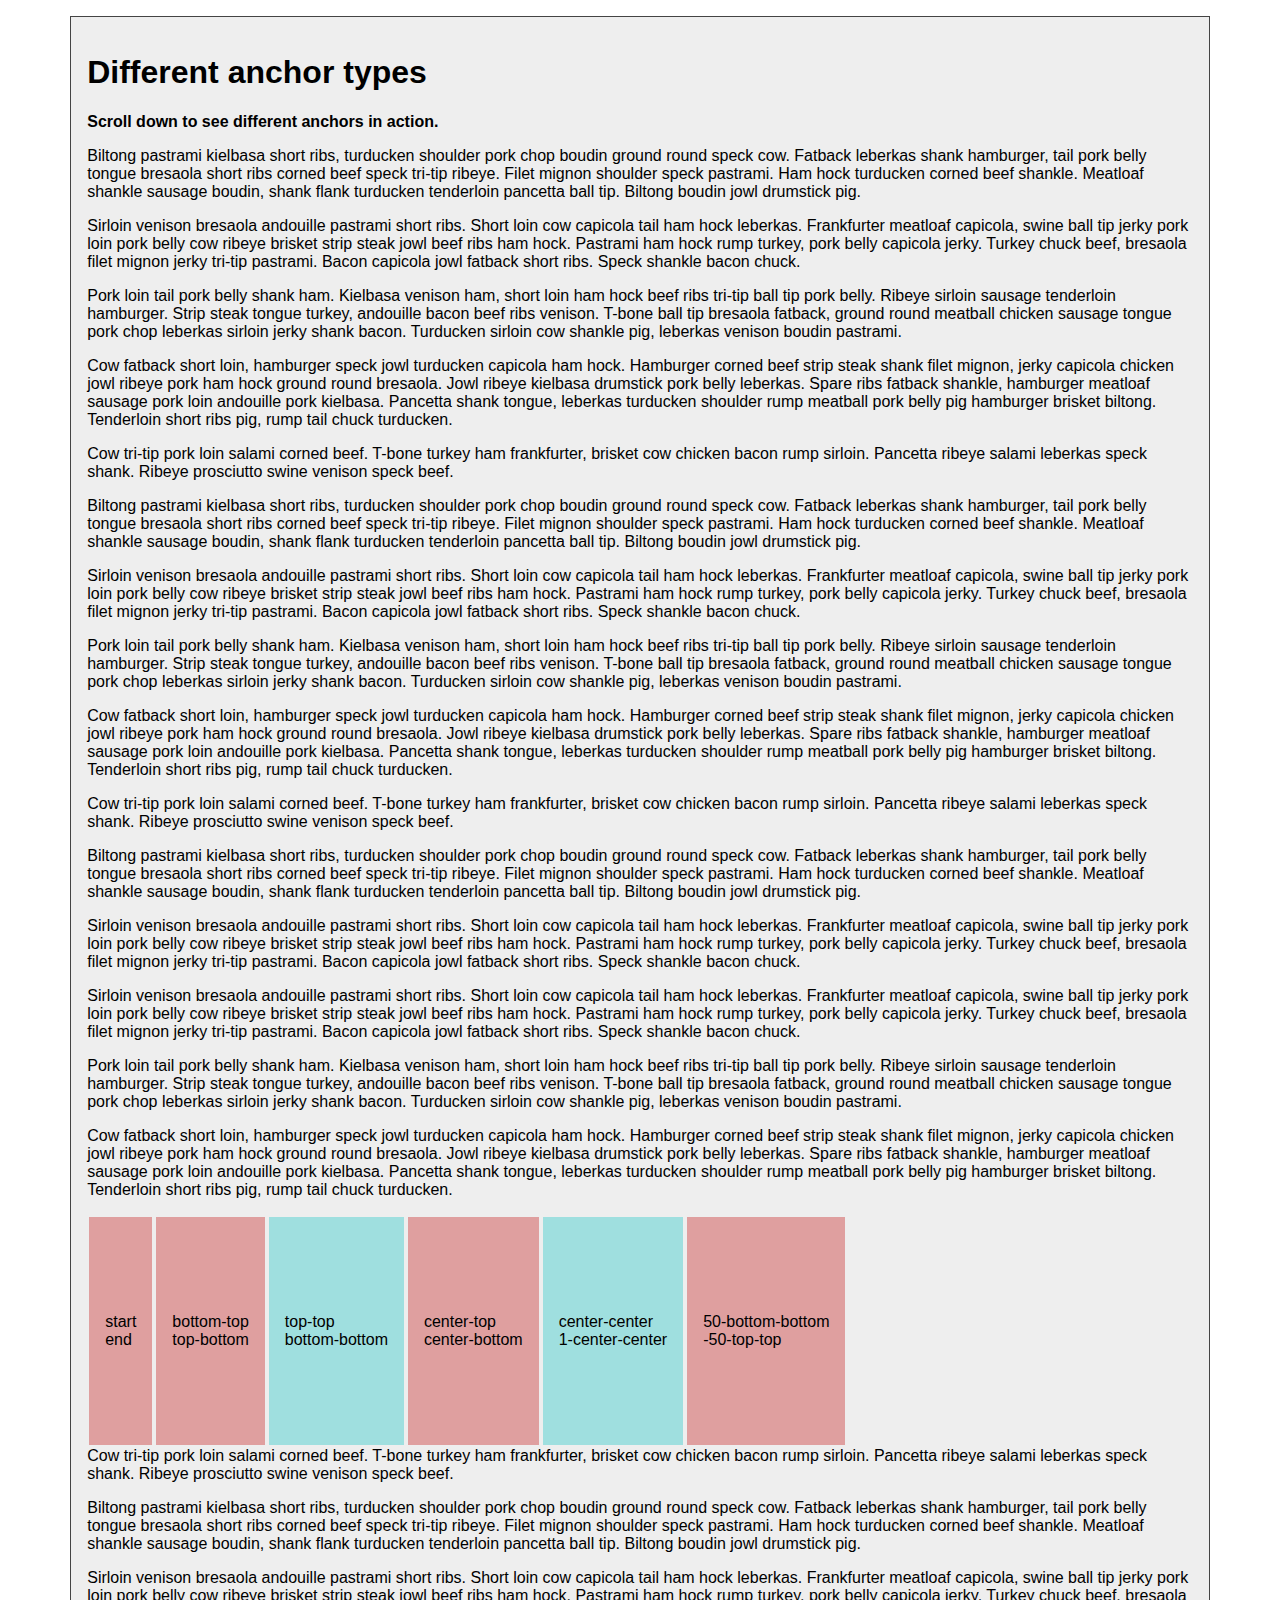
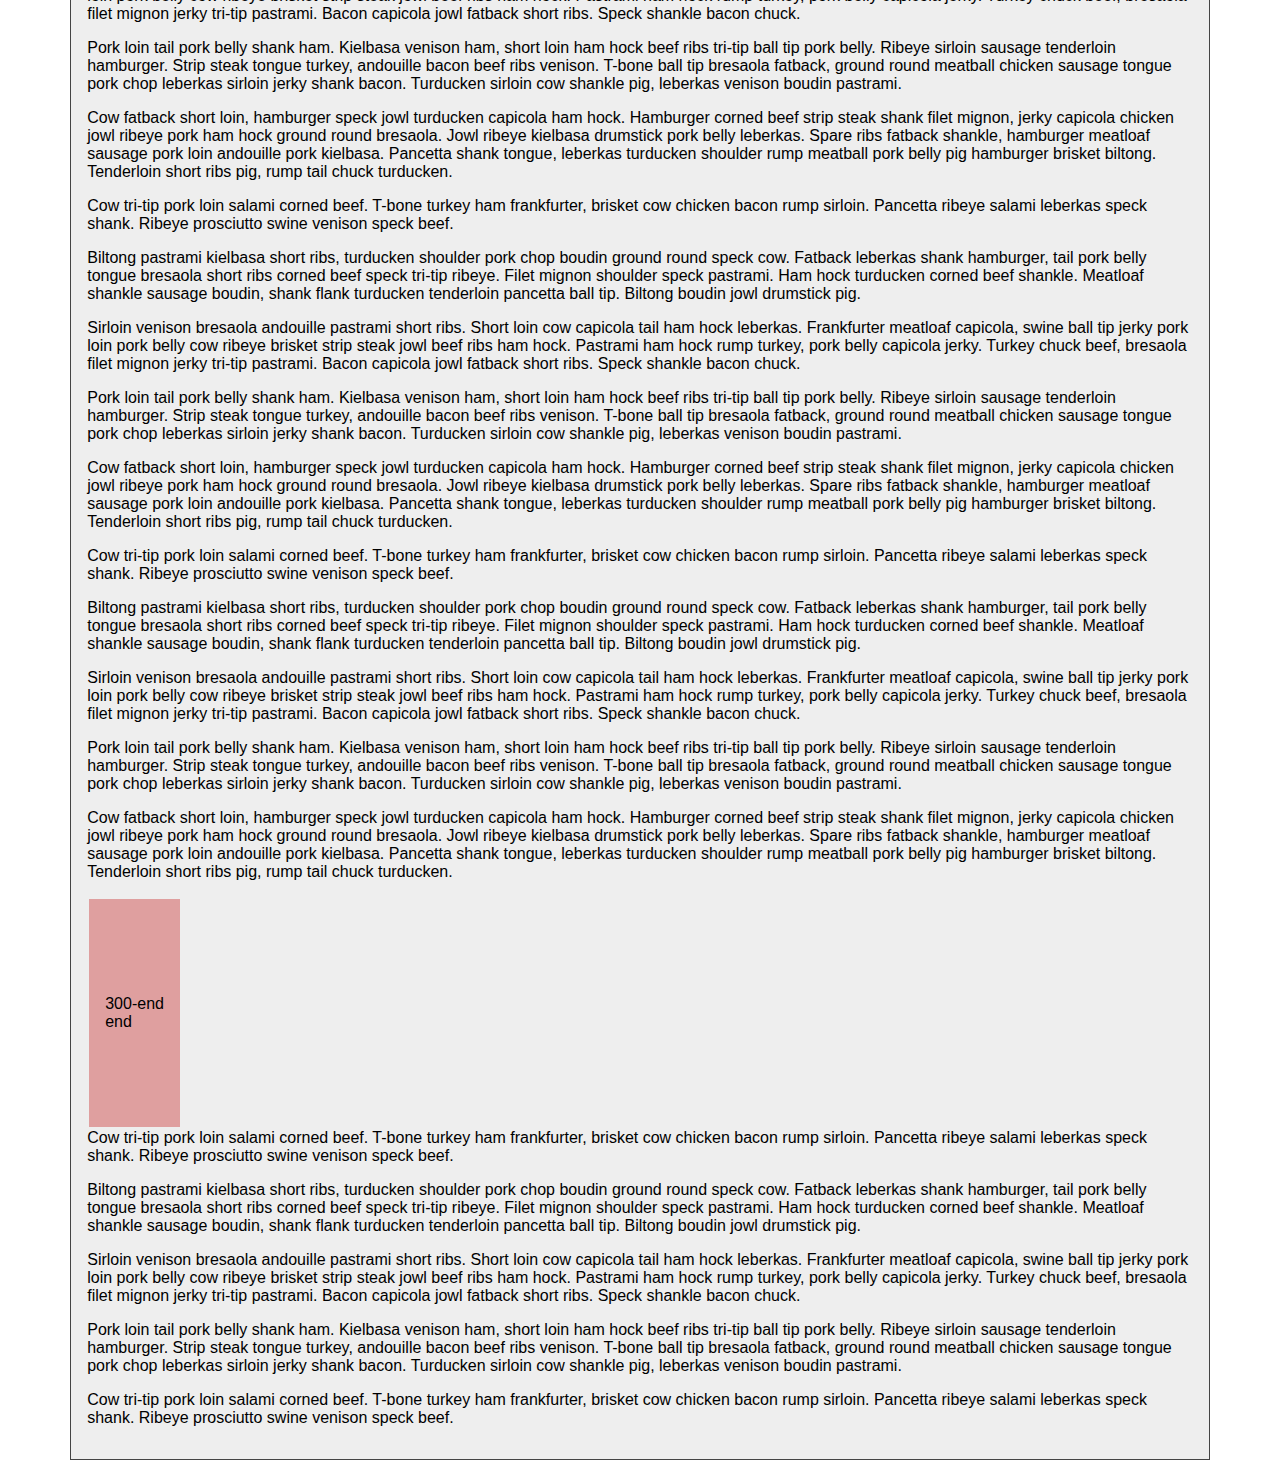
<file: js/skrollr-master/examples/anchors.html>
<!DOCTYPE html>
<html>
<head>
	<meta charset="utf-8">

	<meta name="viewport" content="width=device-width, initial-scale=1, user-scalable=no">

	<title>Anchors</title>

	<style type="text/css">
	body {font-family:sans-serif;}

	#content {
		width:90%;
		background:#eee;
		border:1px solid #444;
		margin:1em auto;
	}

	#content > div {
		padding:1em;
	}

	.box {
		float:left;
		padding:6em 1em;
		margin:2px;
	}

	p {margin:1em 0;}
	</style>
</head>

<body>
	<div id="skrollr-body">

		<div id="content">
			<div>
				<h1>Different anchor types</h1>

				<p>
					<strong>Scroll down to see different anchors in action.</strong>
				</p>

				<p>Biltong pastrami kielbasa short ribs, turducken shoulder pork chop boudin ground round speck cow. Fatback leberkas shank hamburger, tail pork belly tongue bresaola short ribs corned beef speck tri-tip ribeye. Filet mignon shoulder speck pastrami. Ham hock turducken corned beef shankle. Meatloaf shankle sausage boudin, shank flank turducken tenderloin pancetta ball tip. Biltong boudin jowl drumstick pig.</p>

				<p>Sirloin venison bresaola andouille pastrami short ribs. Short loin cow capicola tail ham hock leberkas. Frankfurter meatloaf capicola, swine ball tip jerky pork loin pork belly cow ribeye brisket strip steak jowl beef ribs ham hock. Pastrami ham hock rump turkey, pork belly capicola jerky. Turkey chuck beef, bresaola filet mignon jerky tri-tip pastrami. Bacon capicola jowl fatback short ribs. Speck shankle bacon chuck.</p>

				<p>Pork loin tail pork belly shank ham. Kielbasa venison ham, short loin ham hock beef ribs tri-tip ball tip pork belly. Ribeye sirloin sausage tenderloin hamburger. Strip steak tongue turkey, andouille bacon beef ribs venison. T-bone ball tip bresaola fatback, ground round meatball chicken sausage tongue pork chop leberkas sirloin jerky shank bacon. Turducken sirloin cow shankle pig, leberkas venison boudin pastrami.</p>

				<p>Cow fatback short loin, hamburger speck jowl turducken capicola ham hock. Hamburger corned beef strip steak shank filet mignon, jerky capicola chicken jowl ribeye pork ham hock ground round bresaola. Jowl ribeye kielbasa drumstick pork belly leberkas. Spare ribs fatback shankle, hamburger meatloaf sausage pork loin andouille pork kielbasa. Pancetta shank tongue, leberkas turducken shoulder rump meatball pork belly pig hamburger brisket biltong. Tenderloin short ribs pig, rump tail chuck turducken.</p>

				<p>Cow tri-tip pork loin salami corned beef. T-bone turkey ham frankfurter, brisket cow chicken bacon rump sirloin. Pancetta ribeye salami leberkas speck shank. Ribeye prosciutto swine venison speck beef.</p>

				<p>Biltong pastrami kielbasa short ribs, turducken shoulder pork chop boudin ground round speck cow. Fatback leberkas shank hamburger, tail pork belly tongue bresaola short ribs corned beef speck tri-tip ribeye. Filet mignon shoulder speck pastrami. Ham hock turducken corned beef shankle. Meatloaf shankle sausage boudin, shank flank turducken tenderloin pancetta ball tip. Biltong boudin jowl drumstick pig.</p>

				<p>Sirloin venison bresaola andouille pastrami short ribs. Short loin cow capicola tail ham hock leberkas. Frankfurter meatloaf capicola, swine ball tip jerky pork loin pork belly cow ribeye brisket strip steak jowl beef ribs ham hock. Pastrami ham hock rump turkey, pork belly capicola jerky. Turkey chuck beef, bresaola filet mignon jerky tri-tip pastrami. Bacon capicola jowl fatback short ribs. Speck shankle bacon chuck.</p>

				<p>Pork loin tail pork belly shank ham. Kielbasa venison ham, short loin ham hock beef ribs tri-tip ball tip pork belly. Ribeye sirloin sausage tenderloin hamburger. Strip steak tongue turkey, andouille bacon beef ribs venison. T-bone ball tip bresaola fatback, ground round meatball chicken sausage tongue pork chop leberkas sirloin jerky shank bacon. Turducken sirloin cow shankle pig, leberkas venison boudin pastrami.</p>

				<p>Cow fatback short loin, hamburger speck jowl turducken capicola ham hock. Hamburger corned beef strip steak shank filet mignon, jerky capicola chicken jowl ribeye pork ham hock ground round bresaola. Jowl ribeye kielbasa drumstick pork belly leberkas. Spare ribs fatback shankle, hamburger meatloaf sausage pork loin andouille pork kielbasa. Pancetta shank tongue, leberkas turducken shoulder rump meatball pork belly pig hamburger brisket biltong. Tenderloin short ribs pig, rump tail chuck turducken.</p>

				<p>Cow tri-tip pork loin salami corned beef. T-bone turkey ham frankfurter, brisket cow chicken bacon rump sirloin. Pancetta ribeye salami leberkas speck shank. Ribeye prosciutto swine venison speck beef.</p>

				<p>Biltong pastrami kielbasa short ribs, turducken shoulder pork chop boudin ground round speck cow. Fatback leberkas shank hamburger, tail pork belly tongue bresaola short ribs corned beef speck tri-tip ribeye. Filet mignon shoulder speck pastrami. Ham hock turducken corned beef shankle. Meatloaf shankle sausage boudin, shank flank turducken tenderloin pancetta ball tip. Biltong boudin jowl drumstick pig.</p>

				<p>Sirloin venison bresaola andouille pastrami short ribs. Short loin cow capicola tail ham hock leberkas. Frankfurter meatloaf capicola, swine ball tip jerky pork loin pork belly cow ribeye brisket strip steak jowl beef ribs ham hock. Pastrami ham hock rump turkey, pork belly capicola jerky. Turkey chuck beef, bresaola filet mignon jerky tri-tip pastrami. Bacon capicola jowl fatback short ribs. Speck shankle bacon chuck.</p>

				<p>Sirloin venison bresaola andouille pastrami short ribs. Short loin cow capicola tail ham hock leberkas. Frankfurter meatloaf capicola, swine ball tip jerky pork loin pork belly cow ribeye brisket strip steak jowl beef ribs ham hock. Pastrami ham hock rump turkey, pork belly capicola jerky. Turkey chuck beef, bresaola filet mignon jerky tri-tip pastrami. Bacon capicola jowl fatback short ribs. Speck shankle bacon chuck.</p>

				<p>Pork loin tail pork belly shank ham. Kielbasa venison ham, short loin ham hock beef ribs tri-tip ball tip pork belly. Ribeye sirloin sausage tenderloin hamburger. Strip steak tongue turkey, andouille bacon beef ribs venison. T-bone ball tip bresaola fatback, ground round meatball chicken sausage tongue pork chop leberkas sirloin jerky shank bacon. Turducken sirloin cow shankle pig, leberkas venison boudin pastrami.</p>

				<p>Cow fatback short loin, hamburger speck jowl turducken capicola ham hock. Hamburger corned beef strip steak shank filet mignon, jerky capicola chicken jowl ribeye pork ham hock ground round bresaola. Jowl ribeye kielbasa drumstick pork belly leberkas. Spare ribs fatback shankle, hamburger meatloaf sausage pork loin andouille pork kielbasa. Pancetta shank tongue, leberkas turducken shoulder rump meatball pork belly pig hamburger brisket biltong. Tenderloin short ribs pig, rump tail chuck turducken.</p>

				<div class="box" data-start="background:hsl(0,50%,75%);" data-end="background:hsl(180,50%,75%);">
					start<br>end
				</div>

				<div class="box" data-bottom-top="background:hsl(0,50%,75%);" data-top-bottom="background:hsl(180,50%,75%);">
					bottom-top<br>top-bottom
				</div>

				<div class="box" data-top-top="background:hsl(0,50%,75%);" data-bottom-bottom="background:hsl(180,50%,75%);">
					top-top<br>bottom-bottom
				</div>

				<div class="box" data-center-top="background:hsl(0,50%,75%);" data-center-bottom="background:hsl(180,50%,75%);">
					center-top<br>center-bottom
				</div>

				<div id="bacon" class="box" data-center-center="background:hsl(0,50%,75%);" data-1-center-center="background:hsl(180,50%,75%);">
					center-center<br>1-center-center
				</div>

				<div class="box" data-50-bottom-bottom="background:hsl(0,50%,75%);" data--50-top-top="background:hsl(180,50%,75%);">
					50-bottom-bottom<br>-50-top-top
				</div>

				<p style="clear:both;">Cow tri-tip pork loin salami corned beef. T-bone turkey ham frankfurter, brisket cow chicken bacon rump sirloin. Pancetta ribeye salami leberkas speck shank. Ribeye prosciutto swine venison speck beef.</p>

				<p>Biltong pastrami kielbasa short ribs, turducken shoulder pork chop boudin ground round speck cow. Fatback leberkas shank hamburger, tail pork belly tongue bresaola short ribs corned beef speck tri-tip ribeye. Filet mignon shoulder speck pastrami. Ham hock turducken corned beef shankle. Meatloaf shankle sausage boudin, shank flank turducken tenderloin pancetta ball tip. Biltong boudin jowl drumstick pig.</p>

				<p>Sirloin venison bresaola andouille pastrami short ribs. Short loin cow capicola tail ham hock leberkas. Frankfurter meatloaf capicola, swine ball tip jerky pork loin pork belly cow ribeye brisket strip steak jowl beef ribs ham hock. Pastrami ham hock rump turkey, pork belly capicola jerky. Turkey chuck beef, bresaola filet mignon jerky tri-tip pastrami. Bacon capicola jowl fatback short ribs. Speck shankle bacon chuck.</p>

				<p>Pork loin tail pork belly shank ham. Kielbasa venison ham, short loin ham hock beef ribs tri-tip ball tip pork belly. Ribeye sirloin sausage tenderloin hamburger. Strip steak tongue turkey, andouille bacon beef ribs venison. T-bone ball tip bresaola fatback, ground round meatball chicken sausage tongue pork chop leberkas sirloin jerky shank bacon. Turducken sirloin cow shankle pig, leberkas venison boudin pastrami.</p>

				<p>Cow fatback short loin, hamburger speck jowl turducken capicola ham hock. Hamburger corned beef strip steak shank filet mignon, jerky capicola chicken jowl ribeye pork ham hock ground round bresaola. Jowl ribeye kielbasa drumstick pork belly leberkas. Spare ribs fatback shankle, hamburger meatloaf sausage pork loin andouille pork kielbasa. Pancetta shank tongue, leberkas turducken shoulder rump meatball pork belly pig hamburger brisket biltong. Tenderloin short ribs pig, rump tail chuck turducken.</p>

				<p>Cow tri-tip pork loin salami corned beef. T-bone turkey ham frankfurter, brisket cow chicken bacon rump sirloin. Pancetta ribeye salami leberkas speck shank. Ribeye prosciutto swine venison speck beef.</p>

				<p>Biltong pastrami kielbasa short ribs, turducken shoulder pork chop boudin ground round speck cow. Fatback leberkas shank hamburger, tail pork belly tongue bresaola short ribs corned beef speck tri-tip ribeye. Filet mignon shoulder speck pastrami. Ham hock turducken corned beef shankle. Meatloaf shankle sausage boudin, shank flank turducken tenderloin pancetta ball tip. Biltong boudin jowl drumstick pig.</p>

				<p>Sirloin venison bresaola andouille pastrami short ribs. Short loin cow capicola tail ham hock leberkas. Frankfurter meatloaf capicola, swine ball tip jerky pork loin pork belly cow ribeye brisket strip steak jowl beef ribs ham hock. Pastrami ham hock rump turkey, pork belly capicola jerky. Turkey chuck beef, bresaola filet mignon jerky tri-tip pastrami. Bacon capicola jowl fatback short ribs. Speck shankle bacon chuck.</p>

				<p>Pork loin tail pork belly shank ham. Kielbasa venison ham, short loin ham hock beef ribs tri-tip ball tip pork belly. Ribeye sirloin sausage tenderloin hamburger. Strip steak tongue turkey, andouille bacon beef ribs venison. T-bone ball tip bresaola fatback, ground round meatball chicken sausage tongue pork chop leberkas sirloin jerky shank bacon. Turducken sirloin cow shankle pig, leberkas venison boudin pastrami.</p>

				<p>Cow fatback short loin, hamburger speck jowl turducken capicola ham hock. Hamburger corned beef strip steak shank filet mignon, jerky capicola chicken jowl ribeye pork ham hock ground round bresaola. Jowl ribeye kielbasa drumstick pork belly leberkas. Spare ribs fatback shankle, hamburger meatloaf sausage pork loin andouille pork kielbasa. Pancetta shank tongue, leberkas turducken shoulder rump meatball pork belly pig hamburger brisket biltong. Tenderloin short ribs pig, rump tail chuck turducken.</p>

				<p>Cow tri-tip pork loin salami corned beef. T-bone turkey ham frankfurter, brisket cow chicken bacon rump sirloin. Pancetta ribeye salami leberkas speck shank. Ribeye prosciutto swine venison speck beef.</p>

				<p>Biltong pastrami kielbasa short ribs, turducken shoulder pork chop boudin ground round speck cow. Fatback leberkas shank hamburger, tail pork belly tongue bresaola short ribs corned beef speck tri-tip ribeye. Filet mignon shoulder speck pastrami. Ham hock turducken corned beef shankle. Meatloaf shankle sausage boudin, shank flank turducken tenderloin pancetta ball tip. Biltong boudin jowl drumstick pig.</p>

				<p>Sirloin venison bresaola andouille pastrami short ribs. Short loin cow capicola tail ham hock leberkas. Frankfurter meatloaf capicola, swine ball tip jerky pork loin pork belly cow ribeye brisket strip steak jowl beef ribs ham hock. Pastrami ham hock rump turkey, pork belly capicola jerky. Turkey chuck beef, bresaola filet mignon jerky tri-tip pastrami. Bacon capicola jowl fatback short ribs. Speck shankle bacon chuck.</p>

				<p>Pork loin tail pork belly shank ham. Kielbasa venison ham, short loin ham hock beef ribs tri-tip ball tip pork belly. Ribeye sirloin sausage tenderloin hamburger. Strip steak tongue turkey, andouille bacon beef ribs venison. T-bone ball tip bresaola fatback, ground round meatball chicken sausage tongue pork chop leberkas sirloin jerky shank bacon. Turducken sirloin cow shankle pig, leberkas venison boudin pastrami.</p>

				<p>Cow fatback short loin, hamburger speck jowl turducken capicola ham hock. Hamburger corned beef strip steak shank filet mignon, jerky capicola chicken jowl ribeye pork ham hock ground round bresaola. Jowl ribeye kielbasa drumstick pork belly leberkas. Spare ribs fatback shankle, hamburger meatloaf sausage pork loin andouille pork kielbasa. Pancetta shank tongue, leberkas turducken shoulder rump meatball pork belly pig hamburger brisket biltong. Tenderloin short ribs pig, rump tail chuck turducken.</p>

				<div class="box" data-300-end="background:hsl(0,50%,75%);" data-end="background:hsl(180,50%,75%);">
					300-end<br>end
				</div>

				<p style="clear:both;">Cow tri-tip pork loin salami corned beef. T-bone turkey ham frankfurter, brisket cow chicken bacon rump sirloin. Pancetta ribeye salami leberkas speck shank. Ribeye prosciutto swine venison speck beef.</p>

				<p>Biltong pastrami kielbasa short ribs, turducken shoulder pork chop boudin ground round speck cow. Fatback leberkas shank hamburger, tail pork belly tongue bresaola short ribs corned beef speck tri-tip ribeye. Filet mignon shoulder speck pastrami. Ham hock turducken corned beef shankle. Meatloaf shankle sausage boudin, shank flank turducken tenderloin pancetta ball tip. Biltong boudin jowl drumstick pig.</p>

				<p>Sirloin venison bresaola andouille pastrami short ribs. Short loin cow capicola tail ham hock leberkas. Frankfurter meatloaf capicola, swine ball tip jerky pork loin pork belly cow ribeye brisket strip steak jowl beef ribs ham hock. Pastrami ham hock rump turkey, pork belly capicola jerky. Turkey chuck beef, bresaola filet mignon jerky tri-tip pastrami. Bacon capicola jowl fatback short ribs. Speck shankle bacon chuck.</p>

				<p>Pork loin tail pork belly shank ham. Kielbasa venison ham, short loin ham hock beef ribs tri-tip ball tip pork belly. Ribeye sirloin sausage tenderloin hamburger. Strip steak tongue turkey, andouille bacon beef ribs venison. T-bone ball tip bresaola fatback, ground round meatball chicken sausage tongue pork chop leberkas sirloin jerky shank bacon. Turducken sirloin cow shankle pig, leberkas venison boudin pastrami.</p>

				<p>Cow tri-tip pork loin salami corned beef. T-bone turkey ham frankfurter, brisket cow chicken bacon rump sirloin. Pancetta ribeye salami leberkas speck shank. Ribeye prosciutto swine venison speck beef.</p>
			</div>
		</div>

	</div>

	<script type="text/javascript" src="../dist/skrollr.min.js"></script>

	<script type="text/javascript">
	skrollr.init({
		forceHeight: false
	});
	</script>
</body>

</html>
</file>
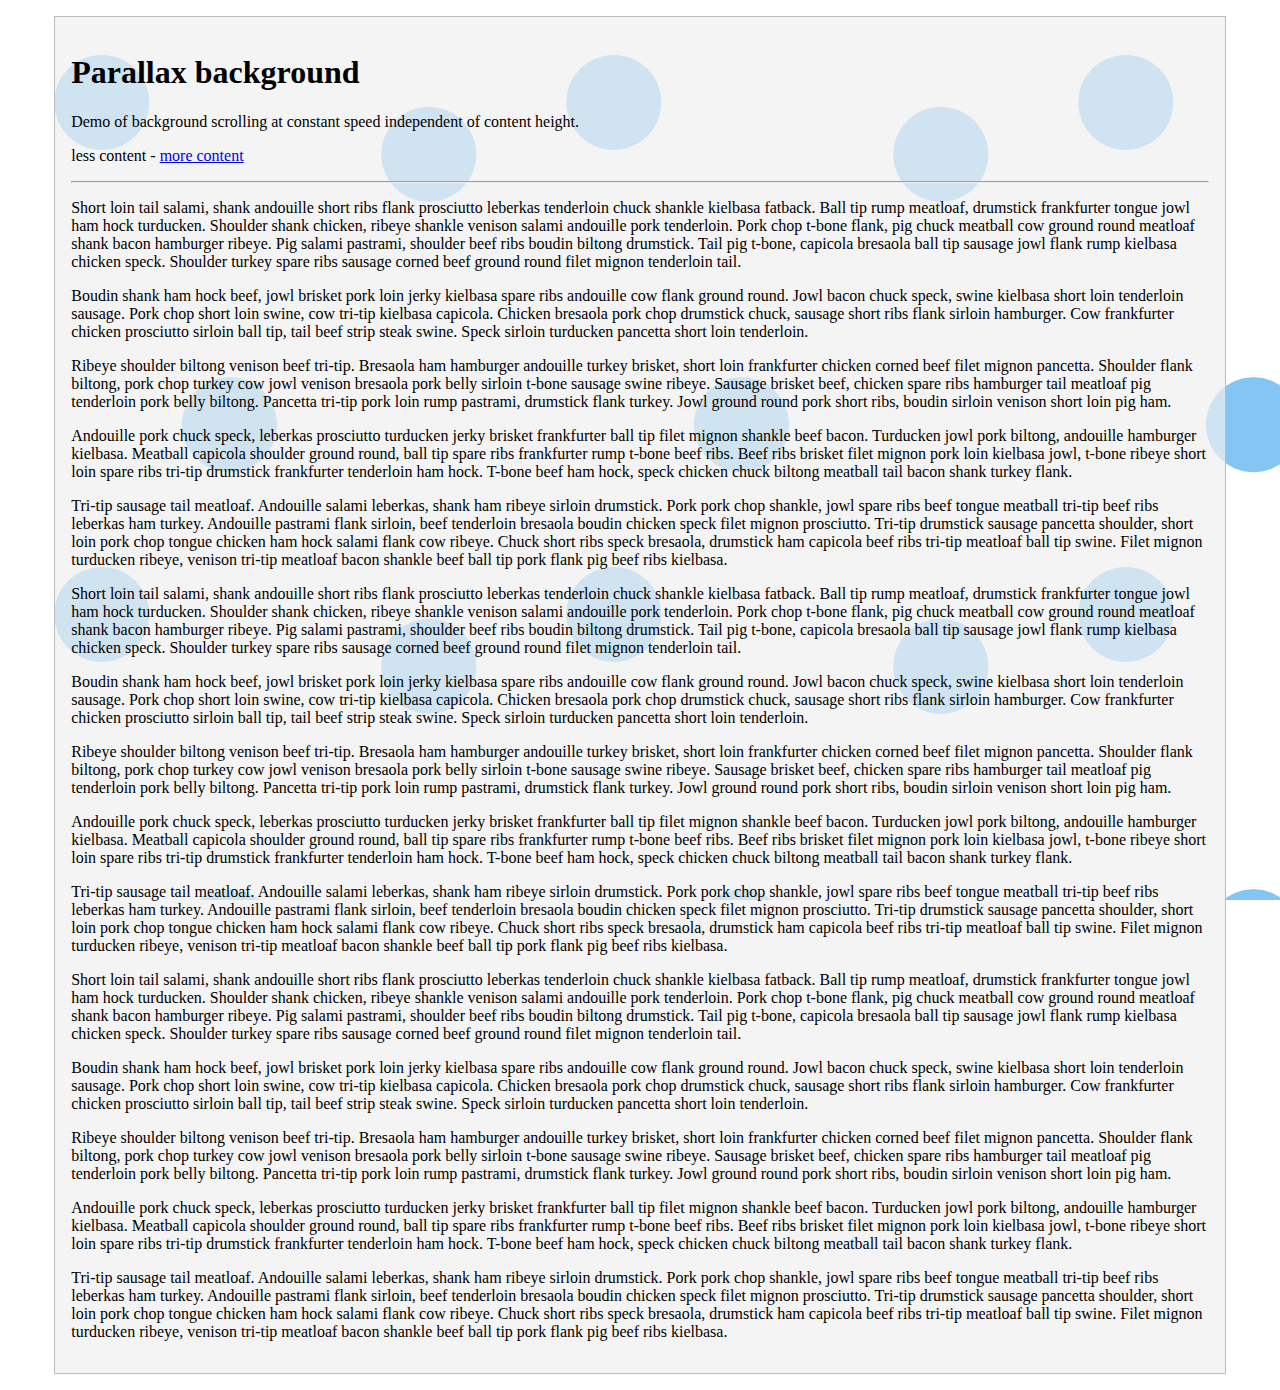
<file: js/skrollr-master/examples/bg_constant_speed_less.html>
<!DOCTYPE html>
<html>
<head>
	<meta charset="utf-8">

	<meta name="viewport" content="width=device-width, initial-scale=1, user-scalable=no">

	<title>Background scroll - less content</title>

	<style type="text/css">
	body {
		background:url(images/bubbles.png) repeat fixed;
	}

	#center {
		background:#f9f9f9;
		background:rgba(240,240,240,.7);
		width:90%;
		padding:1em;
		margin:1em auto;
		border:1px solid #bbb;
	}
	</style>
</head>

<body data-0="background-position:0px 0px;" data-100000="background-position:0px -50000px;">
	<div id="skrollr-body">
		<div id="center">
			<h1>Parallax background</h1>
			<p>Demo of background scrolling at constant speed independent of content height.</p>
			<p>less content - <a href="bg_constant_speed_more.html">more content</a></p>
			<hr />
			<p>
				Short loin tail salami, shank andouille short ribs flank prosciutto leberkas tenderloin chuck shankle kielbasa fatback. Ball tip rump meatloaf, drumstick frankfurter tongue jowl ham hock turducken. Shoulder shank chicken, ribeye shankle venison salami andouille pork tenderloin. Pork chop t-bone flank, pig chuck meatball cow ground round meatloaf shank bacon hamburger ribeye. Pig salami pastrami, shoulder beef ribs boudin biltong drumstick. Tail pig t-bone, capicola bresaola ball tip sausage jowl flank rump kielbasa chicken speck. Shoulder turkey spare ribs sausage corned beef ground round filet mignon tenderloin tail.
			</p>
			<p>
				Boudin shank ham hock beef, jowl brisket pork loin jerky kielbasa spare ribs andouille cow flank ground round. Jowl bacon chuck speck, swine kielbasa short loin tenderloin sausage. Pork chop short loin swine, cow tri-tip kielbasa capicola. Chicken bresaola pork chop drumstick chuck, sausage short ribs flank sirloin hamburger. Cow frankfurter chicken prosciutto sirloin ball tip, tail beef strip steak swine. Speck sirloin turducken pancetta short loin tenderloin.
			</p>
			<p>
				Ribeye shoulder biltong venison beef tri-tip. Bresaola ham hamburger andouille turkey brisket, short loin frankfurter chicken corned beef filet mignon pancetta. Shoulder flank biltong, pork chop turkey cow jowl venison bresaola pork belly sirloin t-bone sausage swine ribeye. Sausage brisket beef, chicken spare ribs hamburger tail meatloaf pig tenderloin pork belly biltong. Pancetta tri-tip pork loin rump pastrami, drumstick flank turkey. Jowl ground round pork short ribs, boudin sirloin venison short loin pig ham.
			</p>
			<p>
				Andouille pork chuck speck, leberkas prosciutto turducken jerky brisket frankfurter ball tip filet mignon shankle beef bacon. Turducken jowl pork biltong, andouille hamburger kielbasa. Meatball capicola shoulder ground round, ball tip spare ribs frankfurter rump t-bone beef ribs. Beef ribs brisket filet mignon pork loin kielbasa jowl, t-bone ribeye short loin spare ribs tri-tip drumstick frankfurter tenderloin ham hock. T-bone beef ham hock, speck chicken chuck biltong meatball tail bacon shank turkey flank.
			</p>
			<p>
				Tri-tip sausage tail meatloaf. Andouille salami leberkas, shank ham ribeye sirloin drumstick. Pork pork chop shankle, jowl spare ribs beef tongue meatball tri-tip beef ribs leberkas ham turkey. Andouille pastrami flank sirloin, beef tenderloin bresaola boudin chicken speck filet mignon prosciutto. Tri-tip drumstick sausage pancetta shoulder, short loin pork chop tongue chicken ham hock salami flank cow ribeye. Chuck short ribs speck bresaola, drumstick ham capicola beef ribs tri-tip meatloaf ball tip swine. Filet mignon turducken ribeye, venison tri-tip meatloaf bacon shankle beef ball tip pork flank pig beef ribs kielbasa.
			</p>
			<p>
				Short loin tail salami, shank andouille short ribs flank prosciutto leberkas tenderloin chuck shankle kielbasa fatback. Ball tip rump meatloaf, drumstick frankfurter tongue jowl ham hock turducken. Shoulder shank chicken, ribeye shankle venison salami andouille pork tenderloin. Pork chop t-bone flank, pig chuck meatball cow ground round meatloaf shank bacon hamburger ribeye. Pig salami pastrami, shoulder beef ribs boudin biltong drumstick. Tail pig t-bone, capicola bresaola ball tip sausage jowl flank rump kielbasa chicken speck. Shoulder turkey spare ribs sausage corned beef ground round filet mignon tenderloin tail.
			</p>
			<p>
				Boudin shank ham hock beef, jowl brisket pork loin jerky kielbasa spare ribs andouille cow flank ground round. Jowl bacon chuck speck, swine kielbasa short loin tenderloin sausage. Pork chop short loin swine, cow tri-tip kielbasa capicola. Chicken bresaola pork chop drumstick chuck, sausage short ribs flank sirloin hamburger. Cow frankfurter chicken prosciutto sirloin ball tip, tail beef strip steak swine. Speck sirloin turducken pancetta short loin tenderloin.
			</p>
			<p>
				Ribeye shoulder biltong venison beef tri-tip. Bresaola ham hamburger andouille turkey brisket, short loin frankfurter chicken corned beef filet mignon pancetta. Shoulder flank biltong, pork chop turkey cow jowl venison bresaola pork belly sirloin t-bone sausage swine ribeye. Sausage brisket beef, chicken spare ribs hamburger tail meatloaf pig tenderloin pork belly biltong. Pancetta tri-tip pork loin rump pastrami, drumstick flank turkey. Jowl ground round pork short ribs, boudin sirloin venison short loin pig ham.
			</p>
			<p>
				Andouille pork chuck speck, leberkas prosciutto turducken jerky brisket frankfurter ball tip filet mignon shankle beef bacon. Turducken jowl pork biltong, andouille hamburger kielbasa. Meatball capicola shoulder ground round, ball tip spare ribs frankfurter rump t-bone beef ribs. Beef ribs brisket filet mignon pork loin kielbasa jowl, t-bone ribeye short loin spare ribs tri-tip drumstick frankfurter tenderloin ham hock. T-bone beef ham hock, speck chicken chuck biltong meatball tail bacon shank turkey flank.
			</p>
			<p>
				Tri-tip sausage tail meatloaf. Andouille salami leberkas, shank ham ribeye sirloin drumstick. Pork pork chop shankle, jowl spare ribs beef tongue meatball tri-tip beef ribs leberkas ham turkey. Andouille pastrami flank sirloin, beef tenderloin bresaola boudin chicken speck filet mignon prosciutto. Tri-tip drumstick sausage pancetta shoulder, short loin pork chop tongue chicken ham hock salami flank cow ribeye. Chuck short ribs speck bresaola, drumstick ham capicola beef ribs tri-tip meatloaf ball tip swine. Filet mignon turducken ribeye, venison tri-tip meatloaf bacon shankle beef ball tip pork flank pig beef ribs kielbasa.
			</p>
			<p>
				Short loin tail salami, shank andouille short ribs flank prosciutto leberkas tenderloin chuck shankle kielbasa fatback. Ball tip rump meatloaf, drumstick frankfurter tongue jowl ham hock turducken. Shoulder shank chicken, ribeye shankle venison salami andouille pork tenderloin. Pork chop t-bone flank, pig chuck meatball cow ground round meatloaf shank bacon hamburger ribeye. Pig salami pastrami, shoulder beef ribs boudin biltong drumstick. Tail pig t-bone, capicola bresaola ball tip sausage jowl flank rump kielbasa chicken speck. Shoulder turkey spare ribs sausage corned beef ground round filet mignon tenderloin tail.
			</p>
			<p>
				Boudin shank ham hock beef, jowl brisket pork loin jerky kielbasa spare ribs andouille cow flank ground round. Jowl bacon chuck speck, swine kielbasa short loin tenderloin sausage. Pork chop short loin swine, cow tri-tip kielbasa capicola. Chicken bresaola pork chop drumstick chuck, sausage short ribs flank sirloin hamburger. Cow frankfurter chicken prosciutto sirloin ball tip, tail beef strip steak swine. Speck sirloin turducken pancetta short loin tenderloin.
			</p>
			<p>
				Ribeye shoulder biltong venison beef tri-tip. Bresaola ham hamburger andouille turkey brisket, short loin frankfurter chicken corned beef filet mignon pancetta. Shoulder flank biltong, pork chop turkey cow jowl venison bresaola pork belly sirloin t-bone sausage swine ribeye. Sausage brisket beef, chicken spare ribs hamburger tail meatloaf pig tenderloin pork belly biltong. Pancetta tri-tip pork loin rump pastrami, drumstick flank turkey. Jowl ground round pork short ribs, boudin sirloin venison short loin pig ham.
			</p>
			<p>
				Andouille pork chuck speck, leberkas prosciutto turducken jerky brisket frankfurter ball tip filet mignon shankle beef bacon. Turducken jowl pork biltong, andouille hamburger kielbasa. Meatball capicola shoulder ground round, ball tip spare ribs frankfurter rump t-bone beef ribs. Beef ribs brisket filet mignon pork loin kielbasa jowl, t-bone ribeye short loin spare ribs tri-tip drumstick frankfurter tenderloin ham hock. T-bone beef ham hock, speck chicken chuck biltong meatball tail bacon shank turkey flank.
			</p>
			<p>
				Tri-tip sausage tail meatloaf. Andouille salami leberkas, shank ham ribeye sirloin drumstick. Pork pork chop shankle, jowl spare ribs beef tongue meatball tri-tip beef ribs leberkas ham turkey. Andouille pastrami flank sirloin, beef tenderloin bresaola boudin chicken speck filet mignon prosciutto. Tri-tip drumstick sausage pancetta shoulder, short loin pork chop tongue chicken ham hock salami flank cow ribeye. Chuck short ribs speck bresaola, drumstick ham capicola beef ribs tri-tip meatloaf ball tip swine. Filet mignon turducken ribeye, venison tri-tip meatloaf bacon shankle beef ball tip pork flank pig beef ribs kielbasa.
			</p>
		</div>
	</div>

	<script type="text/javascript" src="../dist/skrollr.min.js"></script>

	<script type="text/javascript">
	skrollr.init({
		forceHeight: false
	});
	</script>
</body>

</html>
</file>
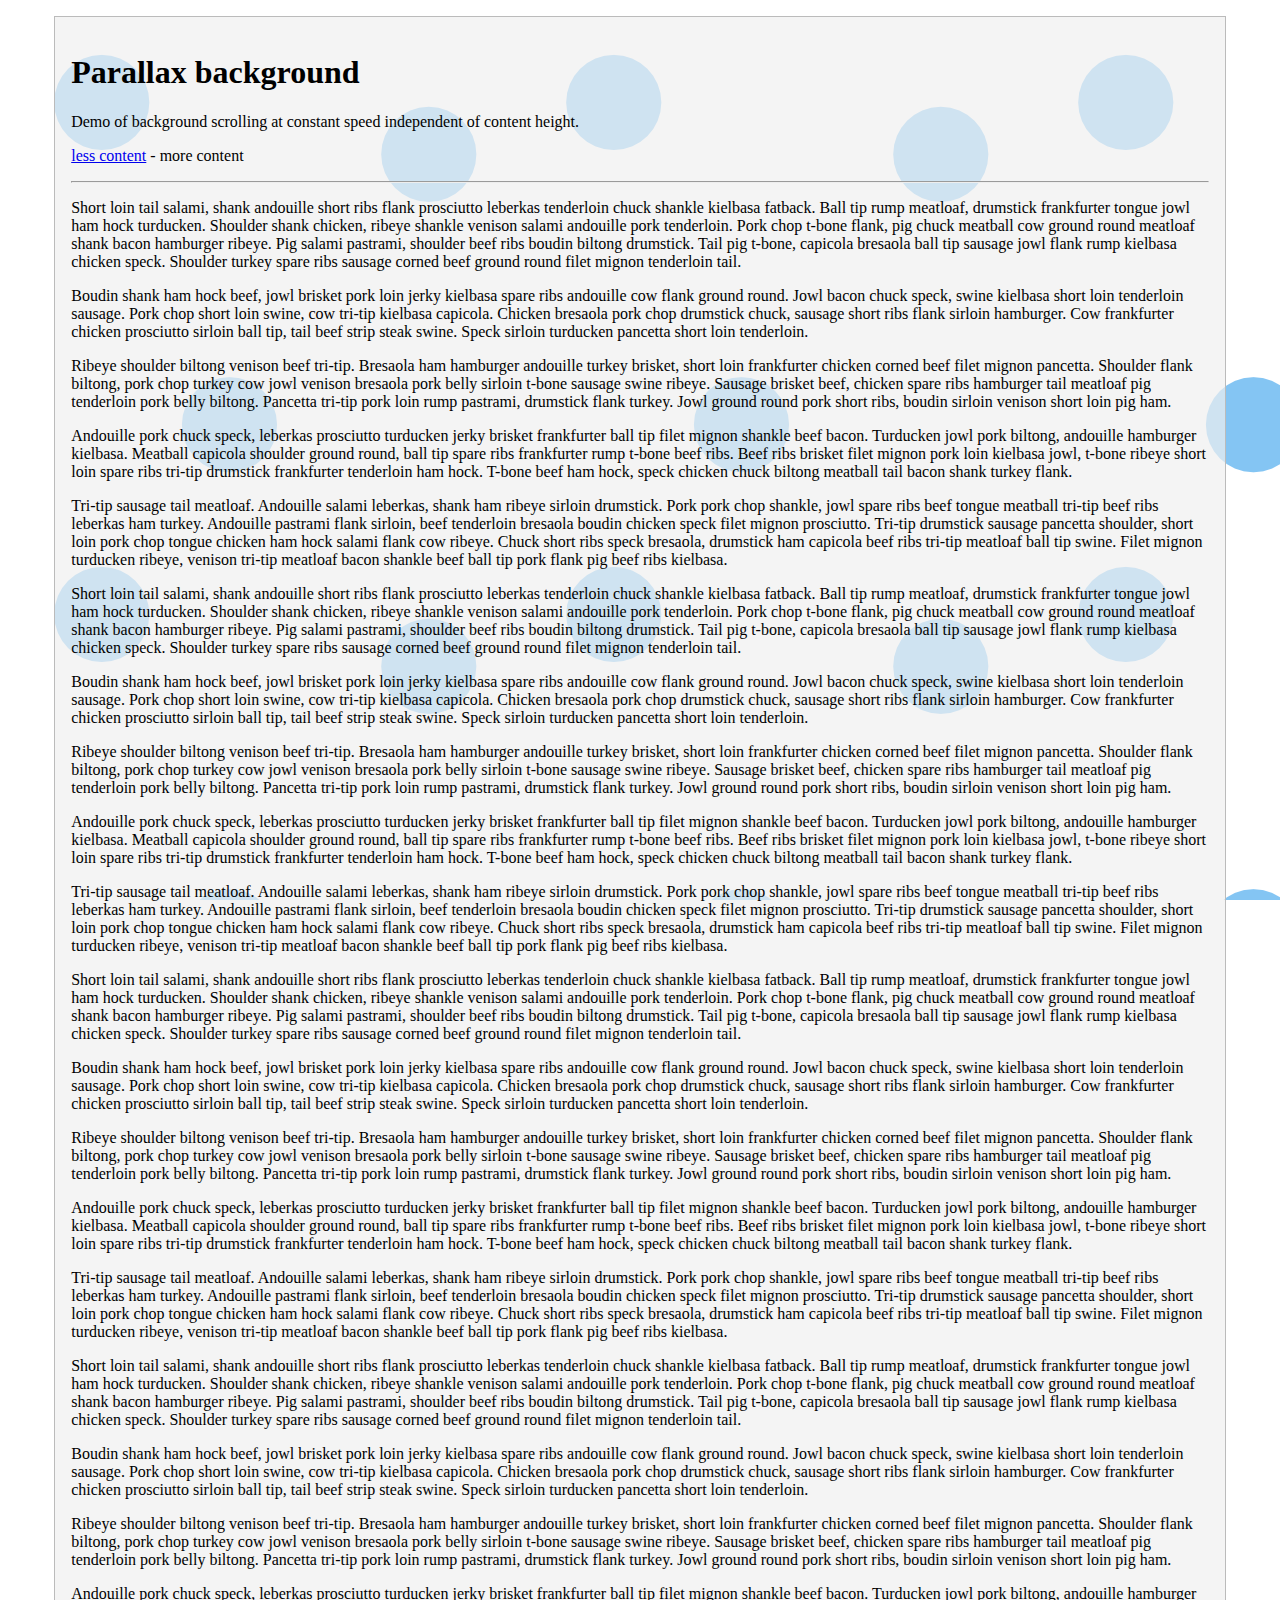
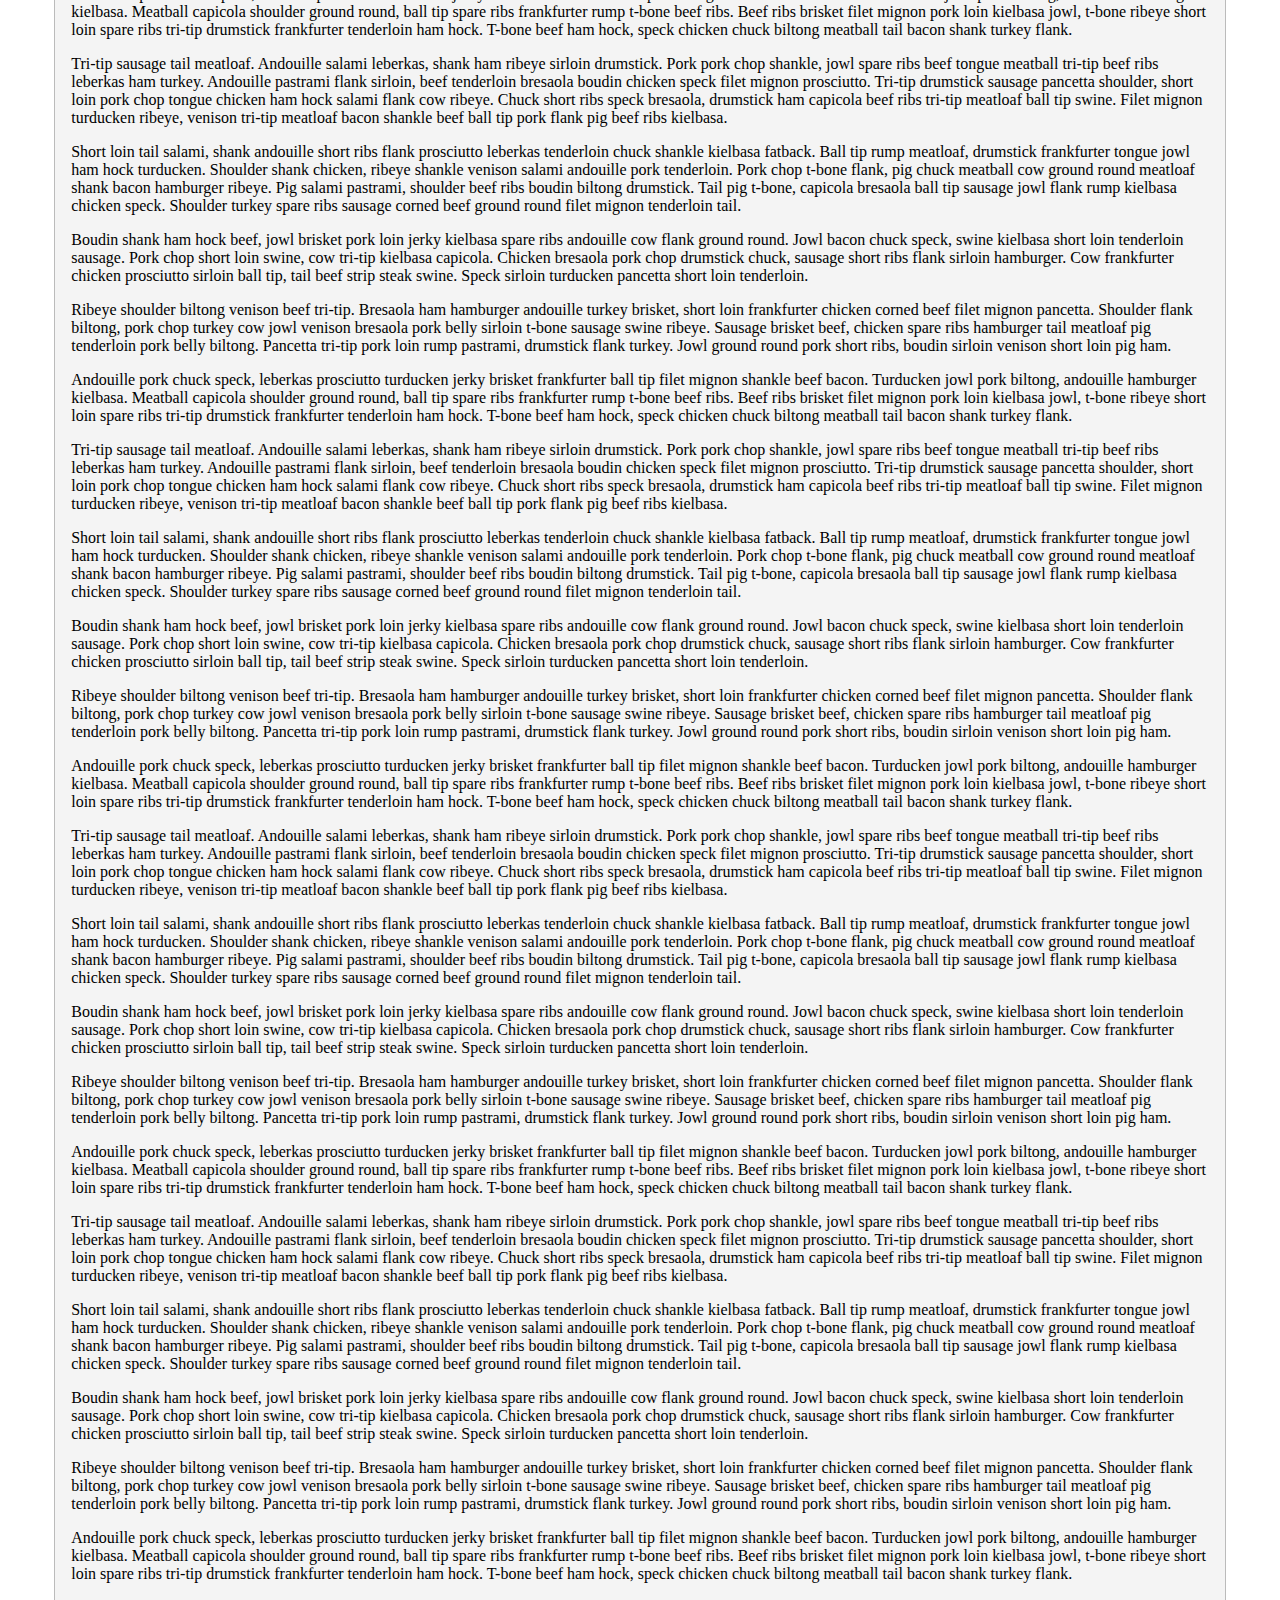
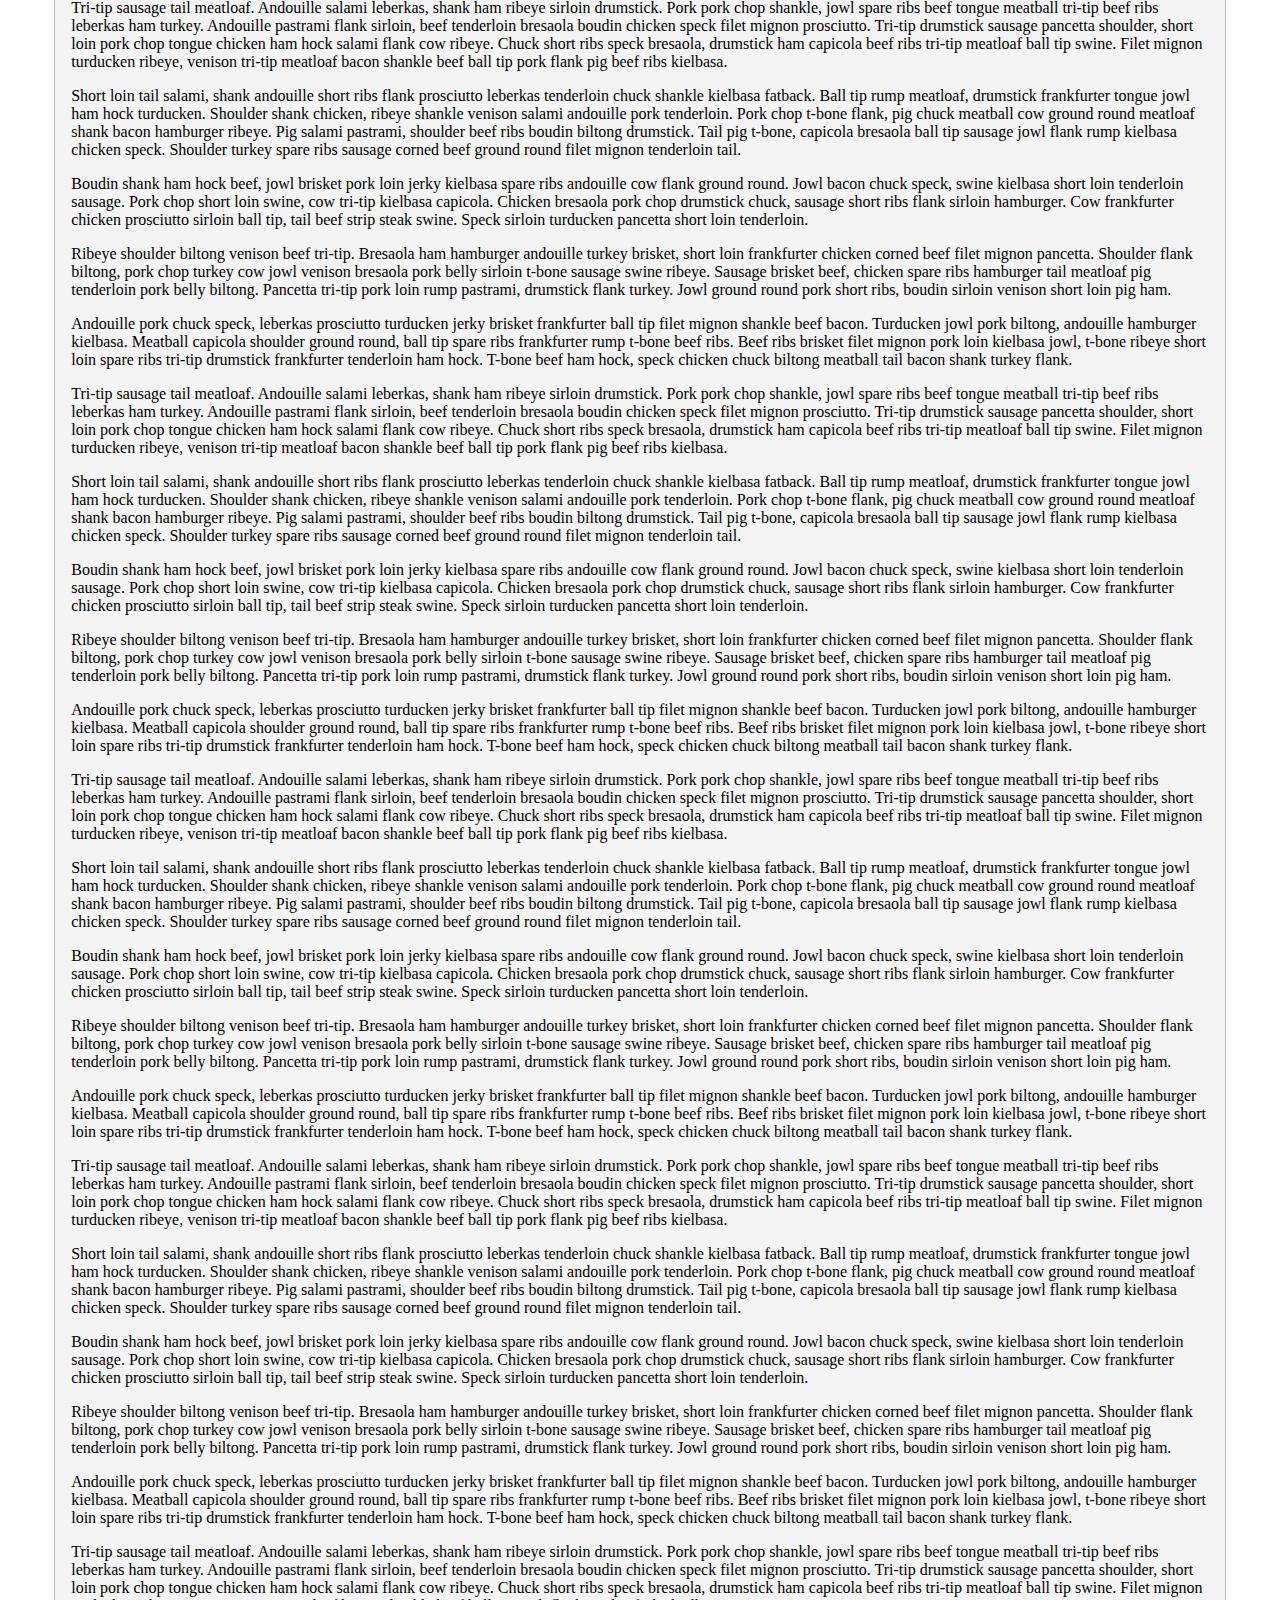
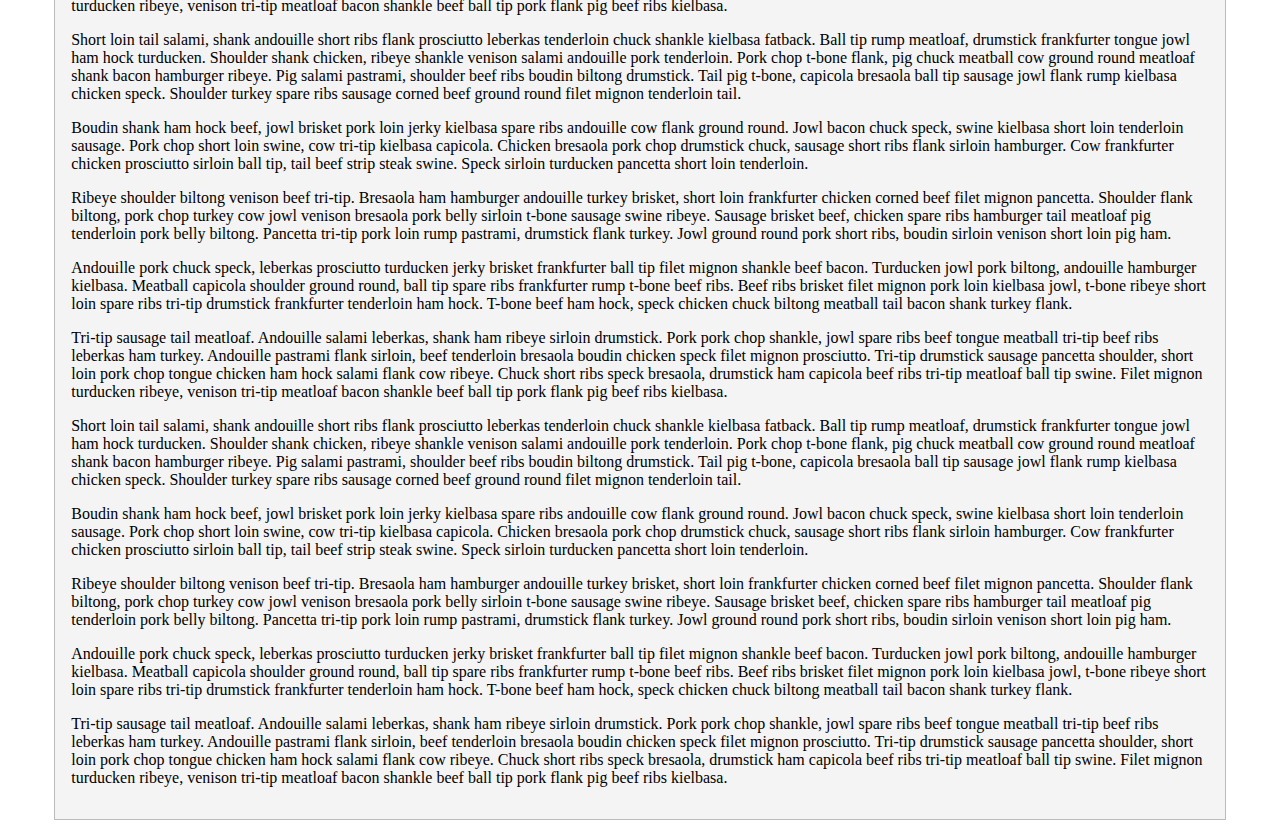
<file: js/skrollr-master/examples/bg_constant_speed_more.html>
<!DOCTYPE html>
<html>
<head>
	<meta charset="utf-8">

	<meta name="viewport" content="width=device-width, initial-scale=1, user-scalable=no">

	<title>Background scroll - more content</title>

	<style type="text/css">
	body {
		background:url(images/bubbles.png) repeat fixed;
	}

	#center {
		background:#f9f9f9;
		background:rgba(240,240,240,.7);
		width:90%;
		padding:1em;
		margin:1em auto;
		border:1px solid #bbb;
	}
	</style>
</head>

<body data-0="background-position:0px 0px;" data-100000="background-position:0px -50000px;">
	<div id="skrollr-body">
		<div id="center">
			<h1>Parallax background</h1>
			<p>Demo of background scrolling at constant speed independent of content height.</p>
			<p><a href="bg_constant_speed_less.html">less content</a> - more content</p>
			<hr />
			<p>
				Short loin tail salami, shank andouille short ribs flank prosciutto leberkas tenderloin chuck shankle kielbasa fatback. Ball tip rump meatloaf, drumstick frankfurter tongue jowl ham hock turducken. Shoulder shank chicken, ribeye shankle venison salami andouille pork tenderloin. Pork chop t-bone flank, pig chuck meatball cow ground round meatloaf shank bacon hamburger ribeye. Pig salami pastrami, shoulder beef ribs boudin biltong drumstick. Tail pig t-bone, capicola bresaola ball tip sausage jowl flank rump kielbasa chicken speck. Shoulder turkey spare ribs sausage corned beef ground round filet mignon tenderloin tail.
			</p>
			<p>
				Boudin shank ham hock beef, jowl brisket pork loin jerky kielbasa spare ribs andouille cow flank ground round. Jowl bacon chuck speck, swine kielbasa short loin tenderloin sausage. Pork chop short loin swine, cow tri-tip kielbasa capicola. Chicken bresaola pork chop drumstick chuck, sausage short ribs flank sirloin hamburger. Cow frankfurter chicken prosciutto sirloin ball tip, tail beef strip steak swine. Speck sirloin turducken pancetta short loin tenderloin.
			</p>
			<p>
				Ribeye shoulder biltong venison beef tri-tip. Bresaola ham hamburger andouille turkey brisket, short loin frankfurter chicken corned beef filet mignon pancetta. Shoulder flank biltong, pork chop turkey cow jowl venison bresaola pork belly sirloin t-bone sausage swine ribeye. Sausage brisket beef, chicken spare ribs hamburger tail meatloaf pig tenderloin pork belly biltong. Pancetta tri-tip pork loin rump pastrami, drumstick flank turkey. Jowl ground round pork short ribs, boudin sirloin venison short loin pig ham.
			</p>
			<p>
				Andouille pork chuck speck, leberkas prosciutto turducken jerky brisket frankfurter ball tip filet mignon shankle beef bacon. Turducken jowl pork biltong, andouille hamburger kielbasa. Meatball capicola shoulder ground round, ball tip spare ribs frankfurter rump t-bone beef ribs. Beef ribs brisket filet mignon pork loin kielbasa jowl, t-bone ribeye short loin spare ribs tri-tip drumstick frankfurter tenderloin ham hock. T-bone beef ham hock, speck chicken chuck biltong meatball tail bacon shank turkey flank.
			</p>
			<p>
				Tri-tip sausage tail meatloaf. Andouille salami leberkas, shank ham ribeye sirloin drumstick. Pork pork chop shankle, jowl spare ribs beef tongue meatball tri-tip beef ribs leberkas ham turkey. Andouille pastrami flank sirloin, beef tenderloin bresaola boudin chicken speck filet mignon prosciutto. Tri-tip drumstick sausage pancetta shoulder, short loin pork chop tongue chicken ham hock salami flank cow ribeye. Chuck short ribs speck bresaola, drumstick ham capicola beef ribs tri-tip meatloaf ball tip swine. Filet mignon turducken ribeye, venison tri-tip meatloaf bacon shankle beef ball tip pork flank pig beef ribs kielbasa.
			</p>
			<p>
				Short loin tail salami, shank andouille short ribs flank prosciutto leberkas tenderloin chuck shankle kielbasa fatback. Ball tip rump meatloaf, drumstick frankfurter tongue jowl ham hock turducken. Shoulder shank chicken, ribeye shankle venison salami andouille pork tenderloin. Pork chop t-bone flank, pig chuck meatball cow ground round meatloaf shank bacon hamburger ribeye. Pig salami pastrami, shoulder beef ribs boudin biltong drumstick. Tail pig t-bone, capicola bresaola ball tip sausage jowl flank rump kielbasa chicken speck. Shoulder turkey spare ribs sausage corned beef ground round filet mignon tenderloin tail.
			</p>
			<p>
				Boudin shank ham hock beef, jowl brisket pork loin jerky kielbasa spare ribs andouille cow flank ground round. Jowl bacon chuck speck, swine kielbasa short loin tenderloin sausage. Pork chop short loin swine, cow tri-tip kielbasa capicola. Chicken bresaola pork chop drumstick chuck, sausage short ribs flank sirloin hamburger. Cow frankfurter chicken prosciutto sirloin ball tip, tail beef strip steak swine. Speck sirloin turducken pancetta short loin tenderloin.
			</p>
			<p>
				Ribeye shoulder biltong venison beef tri-tip. Bresaola ham hamburger andouille turkey brisket, short loin frankfurter chicken corned beef filet mignon pancetta. Shoulder flank biltong, pork chop turkey cow jowl venison bresaola pork belly sirloin t-bone sausage swine ribeye. Sausage brisket beef, chicken spare ribs hamburger tail meatloaf pig tenderloin pork belly biltong. Pancetta tri-tip pork loin rump pastrami, drumstick flank turkey. Jowl ground round pork short ribs, boudin sirloin venison short loin pig ham.
			</p>
			<p>
				Andouille pork chuck speck, leberkas prosciutto turducken jerky brisket frankfurter ball tip filet mignon shankle beef bacon. Turducken jowl pork biltong, andouille hamburger kielbasa. Meatball capicola shoulder ground round, ball tip spare ribs frankfurter rump t-bone beef ribs. Beef ribs brisket filet mignon pork loin kielbasa jowl, t-bone ribeye short loin spare ribs tri-tip drumstick frankfurter tenderloin ham hock. T-bone beef ham hock, speck chicken chuck biltong meatball tail bacon shank turkey flank.
			</p>
			<p>
				Tri-tip sausage tail meatloaf. Andouille salami leberkas, shank ham ribeye sirloin drumstick. Pork pork chop shankle, jowl spare ribs beef tongue meatball tri-tip beef ribs leberkas ham turkey. Andouille pastrami flank sirloin, beef tenderloin bresaola boudin chicken speck filet mignon prosciutto. Tri-tip drumstick sausage pancetta shoulder, short loin pork chop tongue chicken ham hock salami flank cow ribeye. Chuck short ribs speck bresaola, drumstick ham capicola beef ribs tri-tip meatloaf ball tip swine. Filet mignon turducken ribeye, venison tri-tip meatloaf bacon shankle beef ball tip pork flank pig beef ribs kielbasa.
			</p>
			<p>
				Short loin tail salami, shank andouille short ribs flank prosciutto leberkas tenderloin chuck shankle kielbasa fatback. Ball tip rump meatloaf, drumstick frankfurter tongue jowl ham hock turducken. Shoulder shank chicken, ribeye shankle venison salami andouille pork tenderloin. Pork chop t-bone flank, pig chuck meatball cow ground round meatloaf shank bacon hamburger ribeye. Pig salami pastrami, shoulder beef ribs boudin biltong drumstick. Tail pig t-bone, capicola bresaola ball tip sausage jowl flank rump kielbasa chicken speck. Shoulder turkey spare ribs sausage corned beef ground round filet mignon tenderloin tail.
			</p>
			<p>
				Boudin shank ham hock beef, jowl brisket pork loin jerky kielbasa spare ribs andouille cow flank ground round. Jowl bacon chuck speck, swine kielbasa short loin tenderloin sausage. Pork chop short loin swine, cow tri-tip kielbasa capicola. Chicken bresaola pork chop drumstick chuck, sausage short ribs flank sirloin hamburger. Cow frankfurter chicken prosciutto sirloin ball tip, tail beef strip steak swine. Speck sirloin turducken pancetta short loin tenderloin.
			</p>
			<p>
				Ribeye shoulder biltong venison beef tri-tip. Bresaola ham hamburger andouille turkey brisket, short loin frankfurter chicken corned beef filet mignon pancetta. Shoulder flank biltong, pork chop turkey cow jowl venison bresaola pork belly sirloin t-bone sausage swine ribeye. Sausage brisket beef, chicken spare ribs hamburger tail meatloaf pig tenderloin pork belly biltong. Pancetta tri-tip pork loin rump pastrami, drumstick flank turkey. Jowl ground round pork short ribs, boudin sirloin venison short loin pig ham.
			</p>
			<p>
				Andouille pork chuck speck, leberkas prosciutto turducken jerky brisket frankfurter ball tip filet mignon shankle beef bacon. Turducken jowl pork biltong, andouille hamburger kielbasa. Meatball capicola shoulder ground round, ball tip spare ribs frankfurter rump t-bone beef ribs. Beef ribs brisket filet mignon pork loin kielbasa jowl, t-bone ribeye short loin spare ribs tri-tip drumstick frankfurter tenderloin ham hock. T-bone beef ham hock, speck chicken chuck biltong meatball tail bacon shank turkey flank.
			</p>
			<p>
				Tri-tip sausage tail meatloaf. Andouille salami leberkas, shank ham ribeye sirloin drumstick. Pork pork chop shankle, jowl spare ribs beef tongue meatball tri-tip beef ribs leberkas ham turkey. Andouille pastrami flank sirloin, beef tenderloin bresaola boudin chicken speck filet mignon prosciutto. Tri-tip drumstick sausage pancetta shoulder, short loin pork chop tongue chicken ham hock salami flank cow ribeye. Chuck short ribs speck bresaola, drumstick ham capicola beef ribs tri-tip meatloaf ball tip swine. Filet mignon turducken ribeye, venison tri-tip meatloaf bacon shankle beef ball tip pork flank pig beef ribs kielbasa.
			</p>
			<p>
				Short loin tail salami, shank andouille short ribs flank prosciutto leberkas tenderloin chuck shankle kielbasa fatback. Ball tip rump meatloaf, drumstick frankfurter tongue jowl ham hock turducken. Shoulder shank chicken, ribeye shankle venison salami andouille pork tenderloin. Pork chop t-bone flank, pig chuck meatball cow ground round meatloaf shank bacon hamburger ribeye. Pig salami pastrami, shoulder beef ribs boudin biltong drumstick. Tail pig t-bone, capicola bresaola ball tip sausage jowl flank rump kielbasa chicken speck. Shoulder turkey spare ribs sausage corned beef ground round filet mignon tenderloin tail.
			</p>
			<p>
				Boudin shank ham hock beef, jowl brisket pork loin jerky kielbasa spare ribs andouille cow flank ground round. Jowl bacon chuck speck, swine kielbasa short loin tenderloin sausage. Pork chop short loin swine, cow tri-tip kielbasa capicola. Chicken bresaola pork chop drumstick chuck, sausage short ribs flank sirloin hamburger. Cow frankfurter chicken prosciutto sirloin ball tip, tail beef strip steak swine. Speck sirloin turducken pancetta short loin tenderloin.
			</p>
			<p>
				Ribeye shoulder biltong venison beef tri-tip. Bresaola ham hamburger andouille turkey brisket, short loin frankfurter chicken corned beef filet mignon pancetta. Shoulder flank biltong, pork chop turkey cow jowl venison bresaola pork belly sirloin t-bone sausage swine ribeye. Sausage brisket beef, chicken spare ribs hamburger tail meatloaf pig tenderloin pork belly biltong. Pancetta tri-tip pork loin rump pastrami, drumstick flank turkey. Jowl ground round pork short ribs, boudin sirloin venison short loin pig ham.
			</p>
			<p>
				Andouille pork chuck speck, leberkas prosciutto turducken jerky brisket frankfurter ball tip filet mignon shankle beef bacon. Turducken jowl pork biltong, andouille hamburger kielbasa. Meatball capicola shoulder ground round, ball tip spare ribs frankfurter rump t-bone beef ribs. Beef ribs brisket filet mignon pork loin kielbasa jowl, t-bone ribeye short loin spare ribs tri-tip drumstick frankfurter tenderloin ham hock. T-bone beef ham hock, speck chicken chuck biltong meatball tail bacon shank turkey flank.
			</p>
			<p>
				Tri-tip sausage tail meatloaf. Andouille salami leberkas, shank ham ribeye sirloin drumstick. Pork pork chop shankle, jowl spare ribs beef tongue meatball tri-tip beef ribs leberkas ham turkey. Andouille pastrami flank sirloin, beef tenderloin bresaola boudin chicken speck filet mignon prosciutto. Tri-tip drumstick sausage pancetta shoulder, short loin pork chop tongue chicken ham hock salami flank cow ribeye. Chuck short ribs speck bresaola, drumstick ham capicola beef ribs tri-tip meatloaf ball tip swine. Filet mignon turducken ribeye, venison tri-tip meatloaf bacon shankle beef ball tip pork flank pig beef ribs kielbasa.
			</p>
			<p>
				Short loin tail salami, shank andouille short ribs flank prosciutto leberkas tenderloin chuck shankle kielbasa fatback. Ball tip rump meatloaf, drumstick frankfurter tongue jowl ham hock turducken. Shoulder shank chicken, ribeye shankle venison salami andouille pork tenderloin. Pork chop t-bone flank, pig chuck meatball cow ground round meatloaf shank bacon hamburger ribeye. Pig salami pastrami, shoulder beef ribs boudin biltong drumstick. Tail pig t-bone, capicola bresaola ball tip sausage jowl flank rump kielbasa chicken speck. Shoulder turkey spare ribs sausage corned beef ground round filet mignon tenderloin tail.
			</p>
			<p>
				Boudin shank ham hock beef, jowl brisket pork loin jerky kielbasa spare ribs andouille cow flank ground round. Jowl bacon chuck speck, swine kielbasa short loin tenderloin sausage. Pork chop short loin swine, cow tri-tip kielbasa capicola. Chicken bresaola pork chop drumstick chuck, sausage short ribs flank sirloin hamburger. Cow frankfurter chicken prosciutto sirloin ball tip, tail beef strip steak swine. Speck sirloin turducken pancetta short loin tenderloin.
			</p>
			<p>
				Ribeye shoulder biltong venison beef tri-tip. Bresaola ham hamburger andouille turkey brisket, short loin frankfurter chicken corned beef filet mignon pancetta. Shoulder flank biltong, pork chop turkey cow jowl venison bresaola pork belly sirloin t-bone sausage swine ribeye. Sausage brisket beef, chicken spare ribs hamburger tail meatloaf pig tenderloin pork belly biltong. Pancetta tri-tip pork loin rump pastrami, drumstick flank turkey. Jowl ground round pork short ribs, boudin sirloin venison short loin pig ham.
			</p>
			<p>
				Andouille pork chuck speck, leberkas prosciutto turducken jerky brisket frankfurter ball tip filet mignon shankle beef bacon. Turducken jowl pork biltong, andouille hamburger kielbasa. Meatball capicola shoulder ground round, ball tip spare ribs frankfurter rump t-bone beef ribs. Beef ribs brisket filet mignon pork loin kielbasa jowl, t-bone ribeye short loin spare ribs tri-tip drumstick frankfurter tenderloin ham hock. T-bone beef ham hock, speck chicken chuck biltong meatball tail bacon shank turkey flank.
			</p>
			<p>
				Tri-tip sausage tail meatloaf. Andouille salami leberkas, shank ham ribeye sirloin drumstick. Pork pork chop shankle, jowl spare ribs beef tongue meatball tri-tip beef ribs leberkas ham turkey. Andouille pastrami flank sirloin, beef tenderloin bresaola boudin chicken speck filet mignon prosciutto. Tri-tip drumstick sausage pancetta shoulder, short loin pork chop tongue chicken ham hock salami flank cow ribeye. Chuck short ribs speck bresaola, drumstick ham capicola beef ribs tri-tip meatloaf ball tip swine. Filet mignon turducken ribeye, venison tri-tip meatloaf bacon shankle beef ball tip pork flank pig beef ribs kielbasa.
			</p>
			<p>
				Short loin tail salami, shank andouille short ribs flank prosciutto leberkas tenderloin chuck shankle kielbasa fatback. Ball tip rump meatloaf, drumstick frankfurter tongue jowl ham hock turducken. Shoulder shank chicken, ribeye shankle venison salami andouille pork tenderloin. Pork chop t-bone flank, pig chuck meatball cow ground round meatloaf shank bacon hamburger ribeye. Pig salami pastrami, shoulder beef ribs boudin biltong drumstick. Tail pig t-bone, capicola bresaola ball tip sausage jowl flank rump kielbasa chicken speck. Shoulder turkey spare ribs sausage corned beef ground round filet mignon tenderloin tail.
			</p>
			<p>
				Boudin shank ham hock beef, jowl brisket pork loin jerky kielbasa spare ribs andouille cow flank ground round. Jowl bacon chuck speck, swine kielbasa short loin tenderloin sausage. Pork chop short loin swine, cow tri-tip kielbasa capicola. Chicken bresaola pork chop drumstick chuck, sausage short ribs flank sirloin hamburger. Cow frankfurter chicken prosciutto sirloin ball tip, tail beef strip steak swine. Speck sirloin turducken pancetta short loin tenderloin.
			</p>
			<p>
				Ribeye shoulder biltong venison beef tri-tip. Bresaola ham hamburger andouille turkey brisket, short loin frankfurter chicken corned beef filet mignon pancetta. Shoulder flank biltong, pork chop turkey cow jowl venison bresaola pork belly sirloin t-bone sausage swine ribeye. Sausage brisket beef, chicken spare ribs hamburger tail meatloaf pig tenderloin pork belly biltong. Pancetta tri-tip pork loin rump pastrami, drumstick flank turkey. Jowl ground round pork short ribs, boudin sirloin venison short loin pig ham.
			</p>
			<p>
				Andouille pork chuck speck, leberkas prosciutto turducken jerky brisket frankfurter ball tip filet mignon shankle beef bacon. Turducken jowl pork biltong, andouille hamburger kielbasa. Meatball capicola shoulder ground round, ball tip spare ribs frankfurter rump t-bone beef ribs. Beef ribs brisket filet mignon pork loin kielbasa jowl, t-bone ribeye short loin spare ribs tri-tip drumstick frankfurter tenderloin ham hock. T-bone beef ham hock, speck chicken chuck biltong meatball tail bacon shank turkey flank.
			</p>
			<p>
				Tri-tip sausage tail meatloaf. Andouille salami leberkas, shank ham ribeye sirloin drumstick. Pork pork chop shankle, jowl spare ribs beef tongue meatball tri-tip beef ribs leberkas ham turkey. Andouille pastrami flank sirloin, beef tenderloin bresaola boudin chicken speck filet mignon prosciutto. Tri-tip drumstick sausage pancetta shoulder, short loin pork chop tongue chicken ham hock salami flank cow ribeye. Chuck short ribs speck bresaola, drumstick ham capicola beef ribs tri-tip meatloaf ball tip swine. Filet mignon turducken ribeye, venison tri-tip meatloaf bacon shankle beef ball tip pork flank pig beef ribs kielbasa.
			</p>
			<p>
				Short loin tail salami, shank andouille short ribs flank prosciutto leberkas tenderloin chuck shankle kielbasa fatback. Ball tip rump meatloaf, drumstick frankfurter tongue jowl ham hock turducken. Shoulder shank chicken, ribeye shankle venison salami andouille pork tenderloin. Pork chop t-bone flank, pig chuck meatball cow ground round meatloaf shank bacon hamburger ribeye. Pig salami pastrami, shoulder beef ribs boudin biltong drumstick. Tail pig t-bone, capicola bresaola ball tip sausage jowl flank rump kielbasa chicken speck. Shoulder turkey spare ribs sausage corned beef ground round filet mignon tenderloin tail.
			</p>
			<p>
				Boudin shank ham hock beef, jowl brisket pork loin jerky kielbasa spare ribs andouille cow flank ground round. Jowl bacon chuck speck, swine kielbasa short loin tenderloin sausage. Pork chop short loin swine, cow tri-tip kielbasa capicola. Chicken bresaola pork chop drumstick chuck, sausage short ribs flank sirloin hamburger. Cow frankfurter chicken prosciutto sirloin ball tip, tail beef strip steak swine. Speck sirloin turducken pancetta short loin tenderloin.
			</p>
			<p>
				Ribeye shoulder biltong venison beef tri-tip. Bresaola ham hamburger andouille turkey brisket, short loin frankfurter chicken corned beef filet mignon pancetta. Shoulder flank biltong, pork chop turkey cow jowl venison bresaola pork belly sirloin t-bone sausage swine ribeye. Sausage brisket beef, chicken spare ribs hamburger tail meatloaf pig tenderloin pork belly biltong. Pancetta tri-tip pork loin rump pastrami, drumstick flank turkey. Jowl ground round pork short ribs, boudin sirloin venison short loin pig ham.
			</p>
			<p>
				Andouille pork chuck speck, leberkas prosciutto turducken jerky brisket frankfurter ball tip filet mignon shankle beef bacon. Turducken jowl pork biltong, andouille hamburger kielbasa. Meatball capicola shoulder ground round, ball tip spare ribs frankfurter rump t-bone beef ribs. Beef ribs brisket filet mignon pork loin kielbasa jowl, t-bone ribeye short loin spare ribs tri-tip drumstick frankfurter tenderloin ham hock. T-bone beef ham hock, speck chicken chuck biltong meatball tail bacon shank turkey flank.
			</p>
			<p>
				Tri-tip sausage tail meatloaf. Andouille salami leberkas, shank ham ribeye sirloin drumstick. Pork pork chop shankle, jowl spare ribs beef tongue meatball tri-tip beef ribs leberkas ham turkey. Andouille pastrami flank sirloin, beef tenderloin bresaola boudin chicken speck filet mignon prosciutto. Tri-tip drumstick sausage pancetta shoulder, short loin pork chop tongue chicken ham hock salami flank cow ribeye. Chuck short ribs speck bresaola, drumstick ham capicola beef ribs tri-tip meatloaf ball tip swine. Filet mignon turducken ribeye, venison tri-tip meatloaf bacon shankle beef ball tip pork flank pig beef ribs kielbasa.
			</p>
			<p>
				Short loin tail salami, shank andouille short ribs flank prosciutto leberkas tenderloin chuck shankle kielbasa fatback. Ball tip rump meatloaf, drumstick frankfurter tongue jowl ham hock turducken. Shoulder shank chicken, ribeye shankle venison salami andouille pork tenderloin. Pork chop t-bone flank, pig chuck meatball cow ground round meatloaf shank bacon hamburger ribeye. Pig salami pastrami, shoulder beef ribs boudin biltong drumstick. Tail pig t-bone, capicola bresaola ball tip sausage jowl flank rump kielbasa chicken speck. Shoulder turkey spare ribs sausage corned beef ground round filet mignon tenderloin tail.
			</p>
			<p>
				Boudin shank ham hock beef, jowl brisket pork loin jerky kielbasa spare ribs andouille cow flank ground round. Jowl bacon chuck speck, swine kielbasa short loin tenderloin sausage. Pork chop short loin swine, cow tri-tip kielbasa capicola. Chicken bresaola pork chop drumstick chuck, sausage short ribs flank sirloin hamburger. Cow frankfurter chicken prosciutto sirloin ball tip, tail beef strip steak swine. Speck sirloin turducken pancetta short loin tenderloin.
			</p>
			<p>
				Ribeye shoulder biltong venison beef tri-tip. Bresaola ham hamburger andouille turkey brisket, short loin frankfurter chicken corned beef filet mignon pancetta. Shoulder flank biltong, pork chop turkey cow jowl venison bresaola pork belly sirloin t-bone sausage swine ribeye. Sausage brisket beef, chicken spare ribs hamburger tail meatloaf pig tenderloin pork belly biltong. Pancetta tri-tip pork loin rump pastrami, drumstick flank turkey. Jowl ground round pork short ribs, boudin sirloin venison short loin pig ham.
			</p>
			<p>
				Andouille pork chuck speck, leberkas prosciutto turducken jerky brisket frankfurter ball tip filet mignon shankle beef bacon. Turducken jowl pork biltong, andouille hamburger kielbasa. Meatball capicola shoulder ground round, ball tip spare ribs frankfurter rump t-bone beef ribs. Beef ribs brisket filet mignon pork loin kielbasa jowl, t-bone ribeye short loin spare ribs tri-tip drumstick frankfurter tenderloin ham hock. T-bone beef ham hock, speck chicken chuck biltong meatball tail bacon shank turkey flank.
			</p>
			<p>
				Tri-tip sausage tail meatloaf. Andouille salami leberkas, shank ham ribeye sirloin drumstick. Pork pork chop shankle, jowl spare ribs beef tongue meatball tri-tip beef ribs leberkas ham turkey. Andouille pastrami flank sirloin, beef tenderloin bresaola boudin chicken speck filet mignon prosciutto. Tri-tip drumstick sausage pancetta shoulder, short loin pork chop tongue chicken ham hock salami flank cow ribeye. Chuck short ribs speck bresaola, drumstick ham capicola beef ribs tri-tip meatloaf ball tip swine. Filet mignon turducken ribeye, venison tri-tip meatloaf bacon shankle beef ball tip pork flank pig beef ribs kielbasa.
			</p>
			<p>
				Short loin tail salami, shank andouille short ribs flank prosciutto leberkas tenderloin chuck shankle kielbasa fatback. Ball tip rump meatloaf, drumstick frankfurter tongue jowl ham hock turducken. Shoulder shank chicken, ribeye shankle venison salami andouille pork tenderloin. Pork chop t-bone flank, pig chuck meatball cow ground round meatloaf shank bacon hamburger ribeye. Pig salami pastrami, shoulder beef ribs boudin biltong drumstick. Tail pig t-bone, capicola bresaola ball tip sausage jowl flank rump kielbasa chicken speck. Shoulder turkey spare ribs sausage corned beef ground round filet mignon tenderloin tail.
			</p>
			<p>
				Boudin shank ham hock beef, jowl brisket pork loin jerky kielbasa spare ribs andouille cow flank ground round. Jowl bacon chuck speck, swine kielbasa short loin tenderloin sausage. Pork chop short loin swine, cow tri-tip kielbasa capicola. Chicken bresaola pork chop drumstick chuck, sausage short ribs flank sirloin hamburger. Cow frankfurter chicken prosciutto sirloin ball tip, tail beef strip steak swine. Speck sirloin turducken pancetta short loin tenderloin.
			</p>
			<p>
				Ribeye shoulder biltong venison beef tri-tip. Bresaola ham hamburger andouille turkey brisket, short loin frankfurter chicken corned beef filet mignon pancetta. Shoulder flank biltong, pork chop turkey cow jowl venison bresaola pork belly sirloin t-bone sausage swine ribeye. Sausage brisket beef, chicken spare ribs hamburger tail meatloaf pig tenderloin pork belly biltong. Pancetta tri-tip pork loin rump pastrami, drumstick flank turkey. Jowl ground round pork short ribs, boudin sirloin venison short loin pig ham.
			</p>
			<p>
				Andouille pork chuck speck, leberkas prosciutto turducken jerky brisket frankfurter ball tip filet mignon shankle beef bacon. Turducken jowl pork biltong, andouille hamburger kielbasa. Meatball capicola shoulder ground round, ball tip spare ribs frankfurter rump t-bone beef ribs. Beef ribs brisket filet mignon pork loin kielbasa jowl, t-bone ribeye short loin spare ribs tri-tip drumstick frankfurter tenderloin ham hock. T-bone beef ham hock, speck chicken chuck biltong meatball tail bacon shank turkey flank.
			</p>
			<p>
				Tri-tip sausage tail meatloaf. Andouille salami leberkas, shank ham ribeye sirloin drumstick. Pork pork chop shankle, jowl spare ribs beef tongue meatball tri-tip beef ribs leberkas ham turkey. Andouille pastrami flank sirloin, beef tenderloin bresaola boudin chicken speck filet mignon prosciutto. Tri-tip drumstick sausage pancetta shoulder, short loin pork chop tongue chicken ham hock salami flank cow ribeye. Chuck short ribs speck bresaola, drumstick ham capicola beef ribs tri-tip meatloaf ball tip swine. Filet mignon turducken ribeye, venison tri-tip meatloaf bacon shankle beef ball tip pork flank pig beef ribs kielbasa.
			</p>
			<p>
				Short loin tail salami, shank andouille short ribs flank prosciutto leberkas tenderloin chuck shankle kielbasa fatback. Ball tip rump meatloaf, drumstick frankfurter tongue jowl ham hock turducken. Shoulder shank chicken, ribeye shankle venison salami andouille pork tenderloin. Pork chop t-bone flank, pig chuck meatball cow ground round meatloaf shank bacon hamburger ribeye. Pig salami pastrami, shoulder beef ribs boudin biltong drumstick. Tail pig t-bone, capicola bresaola ball tip sausage jowl flank rump kielbasa chicken speck. Shoulder turkey spare ribs sausage corned beef ground round filet mignon tenderloin tail.
			</p>
			<p>
				Boudin shank ham hock beef, jowl brisket pork loin jerky kielbasa spare ribs andouille cow flank ground round. Jowl bacon chuck speck, swine kielbasa short loin tenderloin sausage. Pork chop short loin swine, cow tri-tip kielbasa capicola. Chicken bresaola pork chop drumstick chuck, sausage short ribs flank sirloin hamburger. Cow frankfurter chicken prosciutto sirloin ball tip, tail beef strip steak swine. Speck sirloin turducken pancetta short loin tenderloin.
			</p>
			<p>
				Ribeye shoulder biltong venison beef tri-tip. Bresaola ham hamburger andouille turkey brisket, short loin frankfurter chicken corned beef filet mignon pancetta. Shoulder flank biltong, pork chop turkey cow jowl venison bresaola pork belly sirloin t-bone sausage swine ribeye. Sausage brisket beef, chicken spare ribs hamburger tail meatloaf pig tenderloin pork belly biltong. Pancetta tri-tip pork loin rump pastrami, drumstick flank turkey. Jowl ground round pork short ribs, boudin sirloin venison short loin pig ham.
			</p>
			<p>
				Andouille pork chuck speck, leberkas prosciutto turducken jerky brisket frankfurter ball tip filet mignon shankle beef bacon. Turducken jowl pork biltong, andouille hamburger kielbasa. Meatball capicola shoulder ground round, ball tip spare ribs frankfurter rump t-bone beef ribs. Beef ribs brisket filet mignon pork loin kielbasa jowl, t-bone ribeye short loin spare ribs tri-tip drumstick frankfurter tenderloin ham hock. T-bone beef ham hock, speck chicken chuck biltong meatball tail bacon shank turkey flank.
			</p>
			<p>
				Tri-tip sausage tail meatloaf. Andouille salami leberkas, shank ham ribeye sirloin drumstick. Pork pork chop shankle, jowl spare ribs beef tongue meatball tri-tip beef ribs leberkas ham turkey. Andouille pastrami flank sirloin, beef tenderloin bresaola boudin chicken speck filet mignon prosciutto. Tri-tip drumstick sausage pancetta shoulder, short loin pork chop tongue chicken ham hock salami flank cow ribeye. Chuck short ribs speck bresaola, drumstick ham capicola beef ribs tri-tip meatloaf ball tip swine. Filet mignon turducken ribeye, venison tri-tip meatloaf bacon shankle beef ball tip pork flank pig beef ribs kielbasa.
			</p>
			<p>
				Short loin tail salami, shank andouille short ribs flank prosciutto leberkas tenderloin chuck shankle kielbasa fatback. Ball tip rump meatloaf, drumstick frankfurter tongue jowl ham hock turducken. Shoulder shank chicken, ribeye shankle venison salami andouille pork tenderloin. Pork chop t-bone flank, pig chuck meatball cow ground round meatloaf shank bacon hamburger ribeye. Pig salami pastrami, shoulder beef ribs boudin biltong drumstick. Tail pig t-bone, capicola bresaola ball tip sausage jowl flank rump kielbasa chicken speck. Shoulder turkey spare ribs sausage corned beef ground round filet mignon tenderloin tail.
			</p>
			<p>
				Boudin shank ham hock beef, jowl brisket pork loin jerky kielbasa spare ribs andouille cow flank ground round. Jowl bacon chuck speck, swine kielbasa short loin tenderloin sausage. Pork chop short loin swine, cow tri-tip kielbasa capicola. Chicken bresaola pork chop drumstick chuck, sausage short ribs flank sirloin hamburger. Cow frankfurter chicken prosciutto sirloin ball tip, tail beef strip steak swine. Speck sirloin turducken pancetta short loin tenderloin.
			</p>
			<p>
				Ribeye shoulder biltong venison beef tri-tip. Bresaola ham hamburger andouille turkey brisket, short loin frankfurter chicken corned beef filet mignon pancetta. Shoulder flank biltong, pork chop turkey cow jowl venison bresaola pork belly sirloin t-bone sausage swine ribeye. Sausage brisket beef, chicken spare ribs hamburger tail meatloaf pig tenderloin pork belly biltong. Pancetta tri-tip pork loin rump pastrami, drumstick flank turkey. Jowl ground round pork short ribs, boudin sirloin venison short loin pig ham.
			</p>
			<p>
				Andouille pork chuck speck, leberkas prosciutto turducken jerky brisket frankfurter ball tip filet mignon shankle beef bacon. Turducken jowl pork biltong, andouille hamburger kielbasa. Meatball capicola shoulder ground round, ball tip spare ribs frankfurter rump t-bone beef ribs. Beef ribs brisket filet mignon pork loin kielbasa jowl, t-bone ribeye short loin spare ribs tri-tip drumstick frankfurter tenderloin ham hock. T-bone beef ham hock, speck chicken chuck biltong meatball tail bacon shank turkey flank.
			</p>
			<p>
				Tri-tip sausage tail meatloaf. Andouille salami leberkas, shank ham ribeye sirloin drumstick. Pork pork chop shankle, jowl spare ribs beef tongue meatball tri-tip beef ribs leberkas ham turkey. Andouille pastrami flank sirloin, beef tenderloin bresaola boudin chicken speck filet mignon prosciutto. Tri-tip drumstick sausage pancetta shoulder, short loin pork chop tongue chicken ham hock salami flank cow ribeye. Chuck short ribs speck bresaola, drumstick ham capicola beef ribs tri-tip meatloaf ball tip swine. Filet mignon turducken ribeye, venison tri-tip meatloaf bacon shankle beef ball tip pork flank pig beef ribs kielbasa.
			</p>
			<p>
				Short loin tail salami, shank andouille short ribs flank prosciutto leberkas tenderloin chuck shankle kielbasa fatback. Ball tip rump meatloaf, drumstick frankfurter tongue jowl ham hock turducken. Shoulder shank chicken, ribeye shankle venison salami andouille pork tenderloin. Pork chop t-bone flank, pig chuck meatball cow ground round meatloaf shank bacon hamburger ribeye. Pig salami pastrami, shoulder beef ribs boudin biltong drumstick. Tail pig t-bone, capicola bresaola ball tip sausage jowl flank rump kielbasa chicken speck. Shoulder turkey spare ribs sausage corned beef ground round filet mignon tenderloin tail.
			</p>
			<p>
				Boudin shank ham hock beef, jowl brisket pork loin jerky kielbasa spare ribs andouille cow flank ground round. Jowl bacon chuck speck, swine kielbasa short loin tenderloin sausage. Pork chop short loin swine, cow tri-tip kielbasa capicola. Chicken bresaola pork chop drumstick chuck, sausage short ribs flank sirloin hamburger. Cow frankfurter chicken prosciutto sirloin ball tip, tail beef strip steak swine. Speck sirloin turducken pancetta short loin tenderloin.
			</p>
			<p>
				Ribeye shoulder biltong venison beef tri-tip. Bresaola ham hamburger andouille turkey brisket, short loin frankfurter chicken corned beef filet mignon pancetta. Shoulder flank biltong, pork chop turkey cow jowl venison bresaola pork belly sirloin t-bone sausage swine ribeye. Sausage brisket beef, chicken spare ribs hamburger tail meatloaf pig tenderloin pork belly biltong. Pancetta tri-tip pork loin rump pastrami, drumstick flank turkey. Jowl ground round pork short ribs, boudin sirloin venison short loin pig ham.
			</p>
			<p>
				Andouille pork chuck speck, leberkas prosciutto turducken jerky brisket frankfurter ball tip filet mignon shankle beef bacon. Turducken jowl pork biltong, andouille hamburger kielbasa. Meatball capicola shoulder ground round, ball tip spare ribs frankfurter rump t-bone beef ribs. Beef ribs brisket filet mignon pork loin kielbasa jowl, t-bone ribeye short loin spare ribs tri-tip drumstick frankfurter tenderloin ham hock. T-bone beef ham hock, speck chicken chuck biltong meatball tail bacon shank turkey flank.
			</p>
			<p>
				Tri-tip sausage tail meatloaf. Andouille salami leberkas, shank ham ribeye sirloin drumstick. Pork pork chop shankle, jowl spare ribs beef tongue meatball tri-tip beef ribs leberkas ham turkey. Andouille pastrami flank sirloin, beef tenderloin bresaola boudin chicken speck filet mignon prosciutto. Tri-tip drumstick sausage pancetta shoulder, short loin pork chop tongue chicken ham hock salami flank cow ribeye. Chuck short ribs speck bresaola, drumstick ham capicola beef ribs tri-tip meatloaf ball tip swine. Filet mignon turducken ribeye, venison tri-tip meatloaf bacon shankle beef ball tip pork flank pig beef ribs kielbasa.
			</p>
			<p>
				Short loin tail salami, shank andouille short ribs flank prosciutto leberkas tenderloin chuck shankle kielbasa fatback. Ball tip rump meatloaf, drumstick frankfurter tongue jowl ham hock turducken. Shoulder shank chicken, ribeye shankle venison salami andouille pork tenderloin. Pork chop t-bone flank, pig chuck meatball cow ground round meatloaf shank bacon hamburger ribeye. Pig salami pastrami, shoulder beef ribs boudin biltong drumstick. Tail pig t-bone, capicola bresaola ball tip sausage jowl flank rump kielbasa chicken speck. Shoulder turkey spare ribs sausage corned beef ground round filet mignon tenderloin tail.
			</p>
			<p>
				Boudin shank ham hock beef, jowl brisket pork loin jerky kielbasa spare ribs andouille cow flank ground round. Jowl bacon chuck speck, swine kielbasa short loin tenderloin sausage. Pork chop short loin swine, cow tri-tip kielbasa capicola. Chicken bresaola pork chop drumstick chuck, sausage short ribs flank sirloin hamburger. Cow frankfurter chicken prosciutto sirloin ball tip, tail beef strip steak swine. Speck sirloin turducken pancetta short loin tenderloin.
			</p>
			<p>
				Ribeye shoulder biltong venison beef tri-tip. Bresaola ham hamburger andouille turkey brisket, short loin frankfurter chicken corned beef filet mignon pancetta. Shoulder flank biltong, pork chop turkey cow jowl venison bresaola pork belly sirloin t-bone sausage swine ribeye. Sausage brisket beef, chicken spare ribs hamburger tail meatloaf pig tenderloin pork belly biltong. Pancetta tri-tip pork loin rump pastrami, drumstick flank turkey. Jowl ground round pork short ribs, boudin sirloin venison short loin pig ham.
			</p>
			<p>
				Andouille pork chuck speck, leberkas prosciutto turducken jerky brisket frankfurter ball tip filet mignon shankle beef bacon. Turducken jowl pork biltong, andouille hamburger kielbasa. Meatball capicola shoulder ground round, ball tip spare ribs frankfurter rump t-bone beef ribs. Beef ribs brisket filet mignon pork loin kielbasa jowl, t-bone ribeye short loin spare ribs tri-tip drumstick frankfurter tenderloin ham hock. T-bone beef ham hock, speck chicken chuck biltong meatball tail bacon shank turkey flank.
			</p>
			<p>
				Tri-tip sausage tail meatloaf. Andouille salami leberkas, shank ham ribeye sirloin drumstick. Pork pork chop shankle, jowl spare ribs beef tongue meatball tri-tip beef ribs leberkas ham turkey. Andouille pastrami flank sirloin, beef tenderloin bresaola boudin chicken speck filet mignon prosciutto. Tri-tip drumstick sausage pancetta shoulder, short loin pork chop tongue chicken ham hock salami flank cow ribeye. Chuck short ribs speck bresaola, drumstick ham capicola beef ribs tri-tip meatloaf ball tip swine. Filet mignon turducken ribeye, venison tri-tip meatloaf bacon shankle beef ball tip pork flank pig beef ribs kielbasa.
			</p>
			<p>
				Short loin tail salami, shank andouille short ribs flank prosciutto leberkas tenderloin chuck shankle kielbasa fatback. Ball tip rump meatloaf, drumstick frankfurter tongue jowl ham hock turducken. Shoulder shank chicken, ribeye shankle venison salami andouille pork tenderloin. Pork chop t-bone flank, pig chuck meatball cow ground round meatloaf shank bacon hamburger ribeye. Pig salami pastrami, shoulder beef ribs boudin biltong drumstick. Tail pig t-bone, capicola bresaola ball tip sausage jowl flank rump kielbasa chicken speck. Shoulder turkey spare ribs sausage corned beef ground round filet mignon tenderloin tail.
			</p>
			<p>
				Boudin shank ham hock beef, jowl brisket pork loin jerky kielbasa spare ribs andouille cow flank ground round. Jowl bacon chuck speck, swine kielbasa short loin tenderloin sausage. Pork chop short loin swine, cow tri-tip kielbasa capicola. Chicken bresaola pork chop drumstick chuck, sausage short ribs flank sirloin hamburger. Cow frankfurter chicken prosciutto sirloin ball tip, tail beef strip steak swine. Speck sirloin turducken pancetta short loin tenderloin.
			</p>
			<p>
				Ribeye shoulder biltong venison beef tri-tip. Bresaola ham hamburger andouille turkey brisket, short loin frankfurter chicken corned beef filet mignon pancetta. Shoulder flank biltong, pork chop turkey cow jowl venison bresaola pork belly sirloin t-bone sausage swine ribeye. Sausage brisket beef, chicken spare ribs hamburger tail meatloaf pig tenderloin pork belly biltong. Pancetta tri-tip pork loin rump pastrami, drumstick flank turkey. Jowl ground round pork short ribs, boudin sirloin venison short loin pig ham.
			</p>
			<p>
				Andouille pork chuck speck, leberkas prosciutto turducken jerky brisket frankfurter ball tip filet mignon shankle beef bacon. Turducken jowl pork biltong, andouille hamburger kielbasa. Meatball capicola shoulder ground round, ball tip spare ribs frankfurter rump t-bone beef ribs. Beef ribs brisket filet mignon pork loin kielbasa jowl, t-bone ribeye short loin spare ribs tri-tip drumstick frankfurter tenderloin ham hock. T-bone beef ham hock, speck chicken chuck biltong meatball tail bacon shank turkey flank.
			</p>
			<p>
				Tri-tip sausage tail meatloaf. Andouille salami leberkas, shank ham ribeye sirloin drumstick. Pork pork chop shankle, jowl spare ribs beef tongue meatball tri-tip beef ribs leberkas ham turkey. Andouille pastrami flank sirloin, beef tenderloin bresaola boudin chicken speck filet mignon prosciutto. Tri-tip drumstick sausage pancetta shoulder, short loin pork chop tongue chicken ham hock salami flank cow ribeye. Chuck short ribs speck bresaola, drumstick ham capicola beef ribs tri-tip meatloaf ball tip swine. Filet mignon turducken ribeye, venison tri-tip meatloaf bacon shankle beef ball tip pork flank pig beef ribs kielbasa.
			</p>
		</div>
	</div>

	<script type="text/javascript" src="../dist/skrollr.min.js"></script>

	<script type="text/javascript">
	skrollr.init({
		forceHeight: false
	});
	</script>
</body>

</html>
</file>
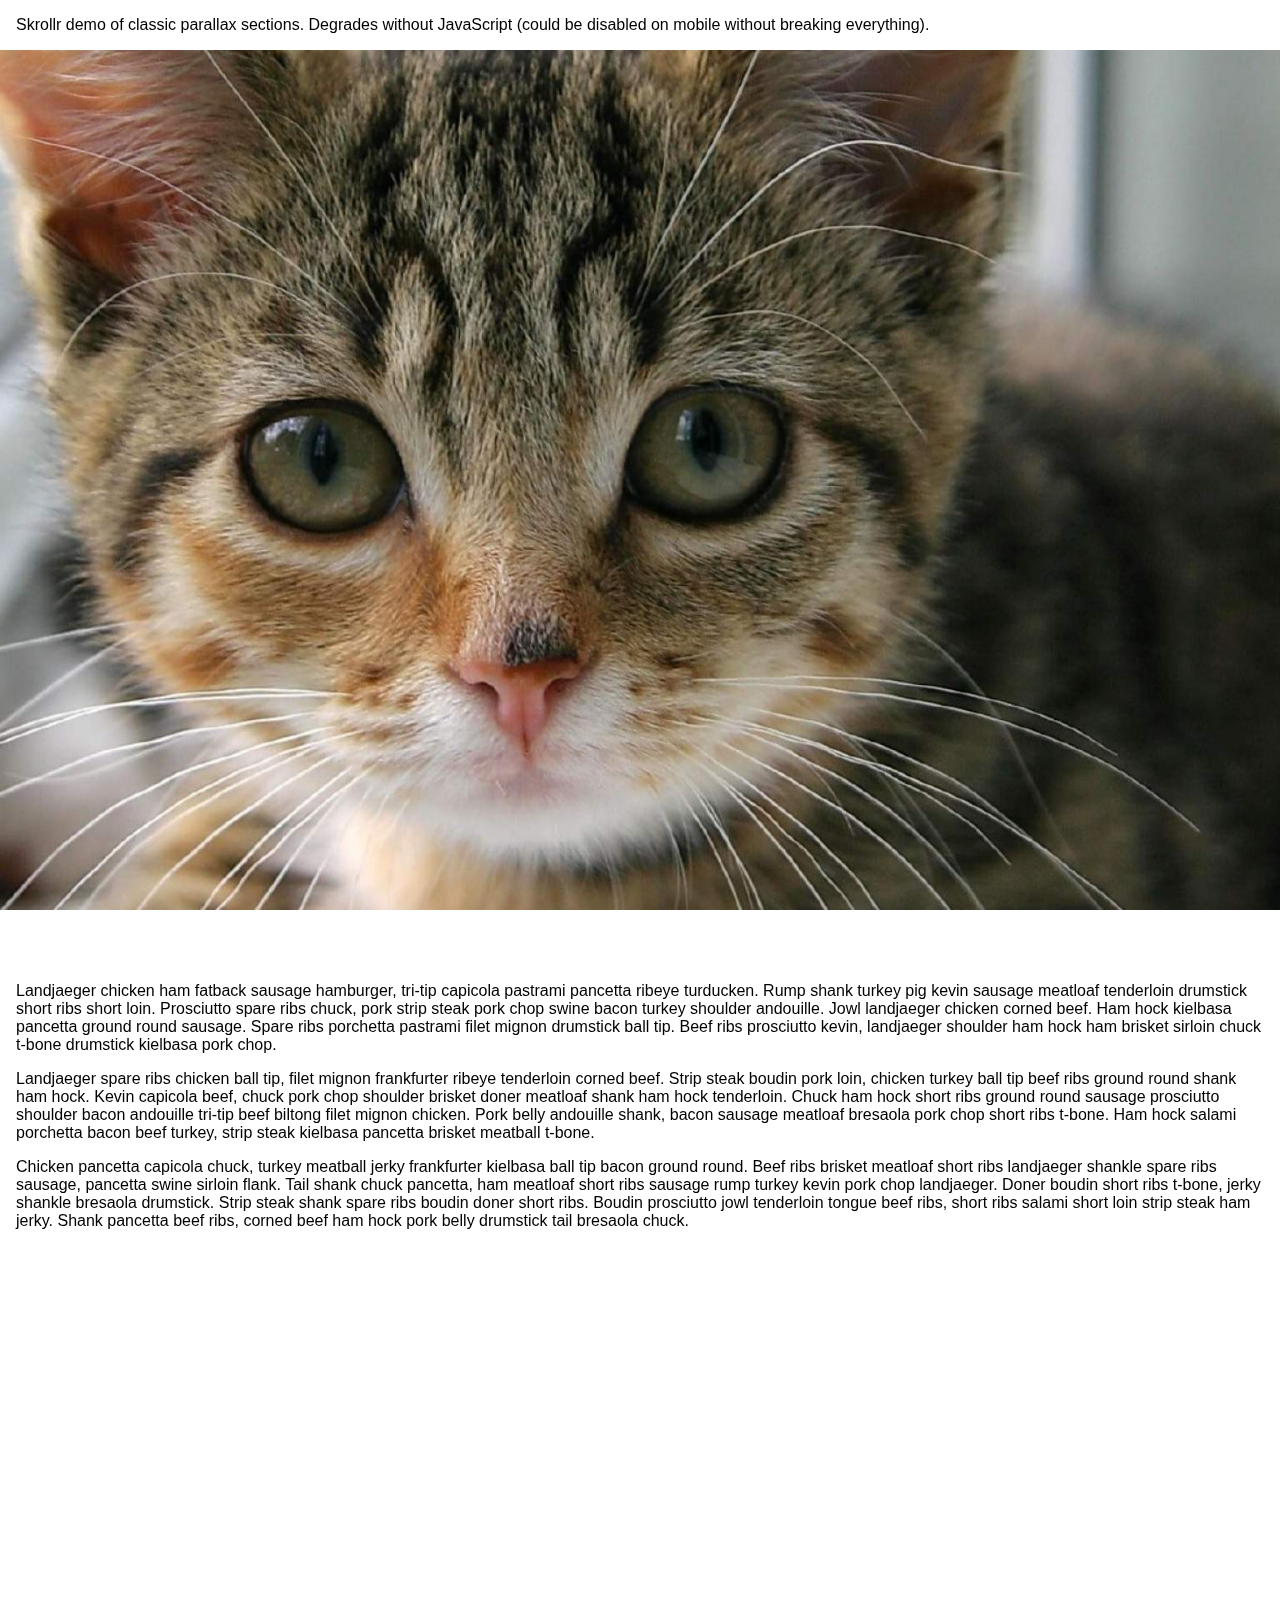
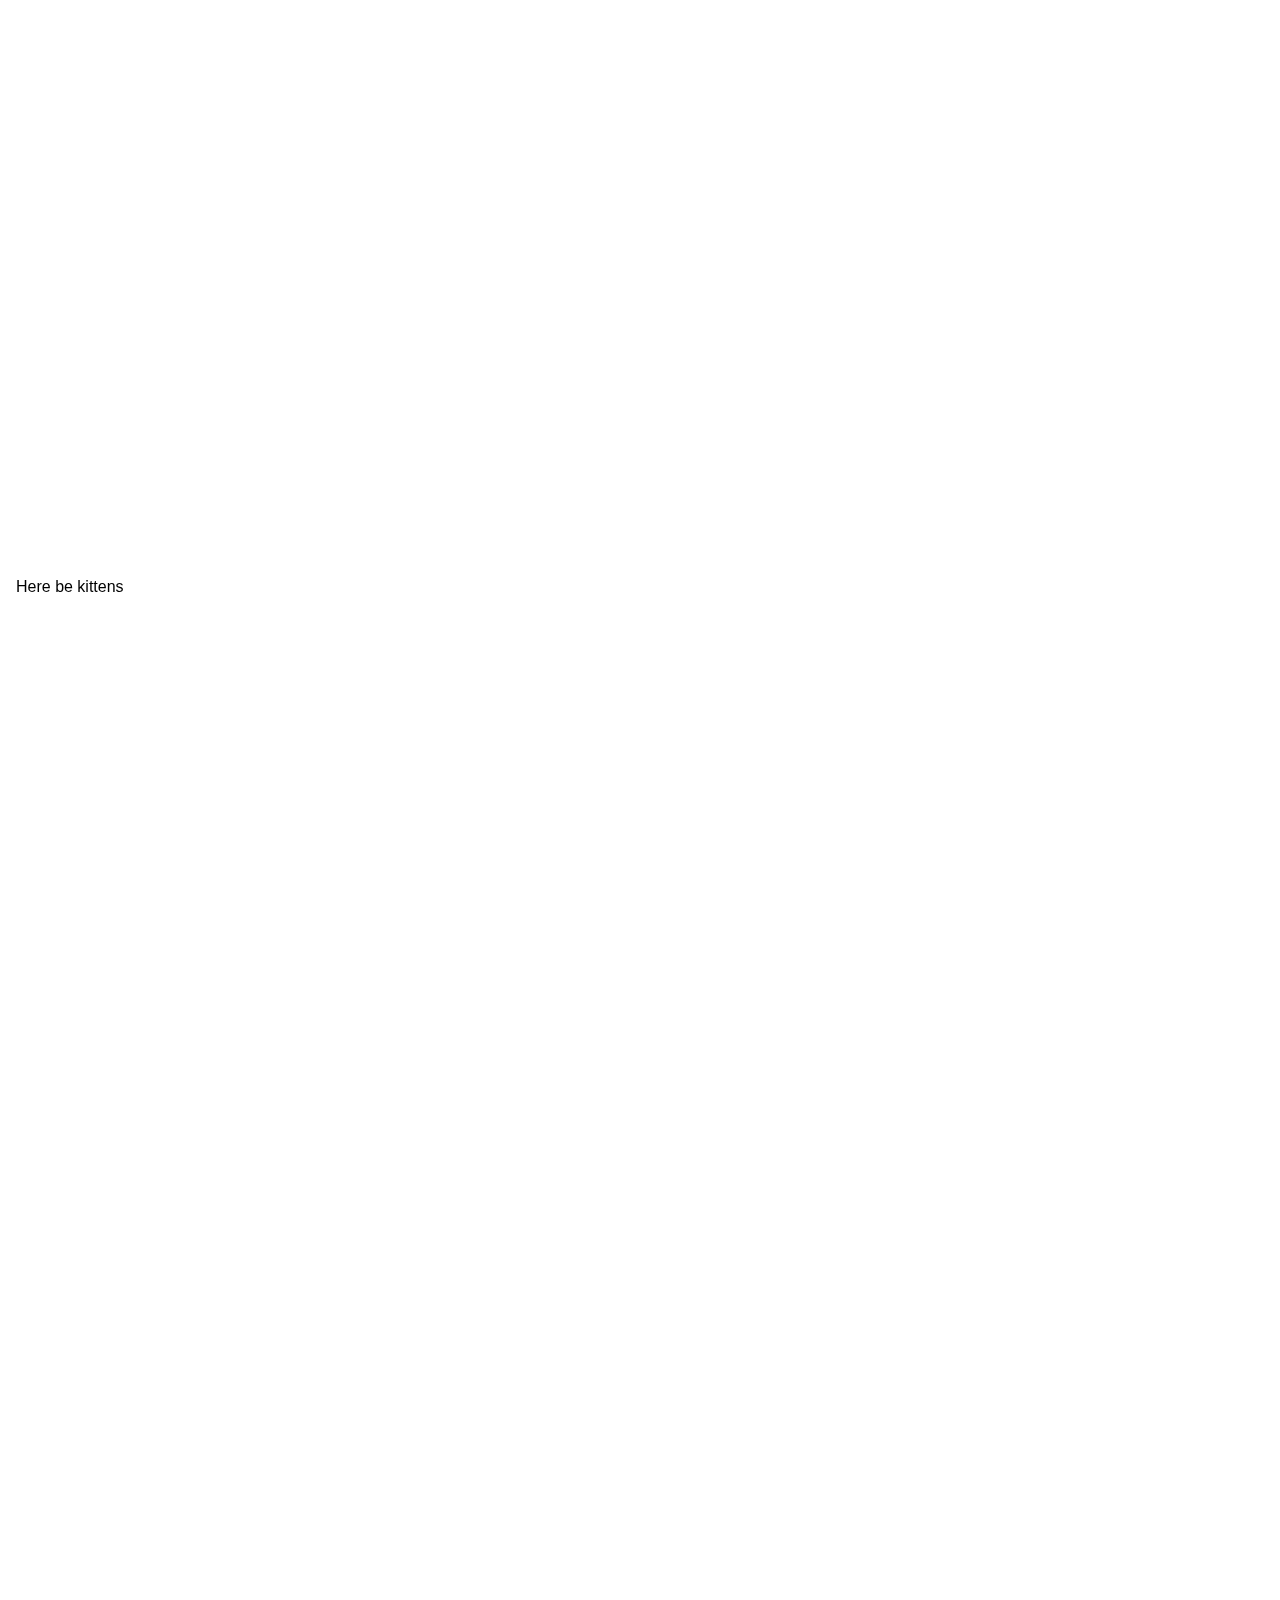
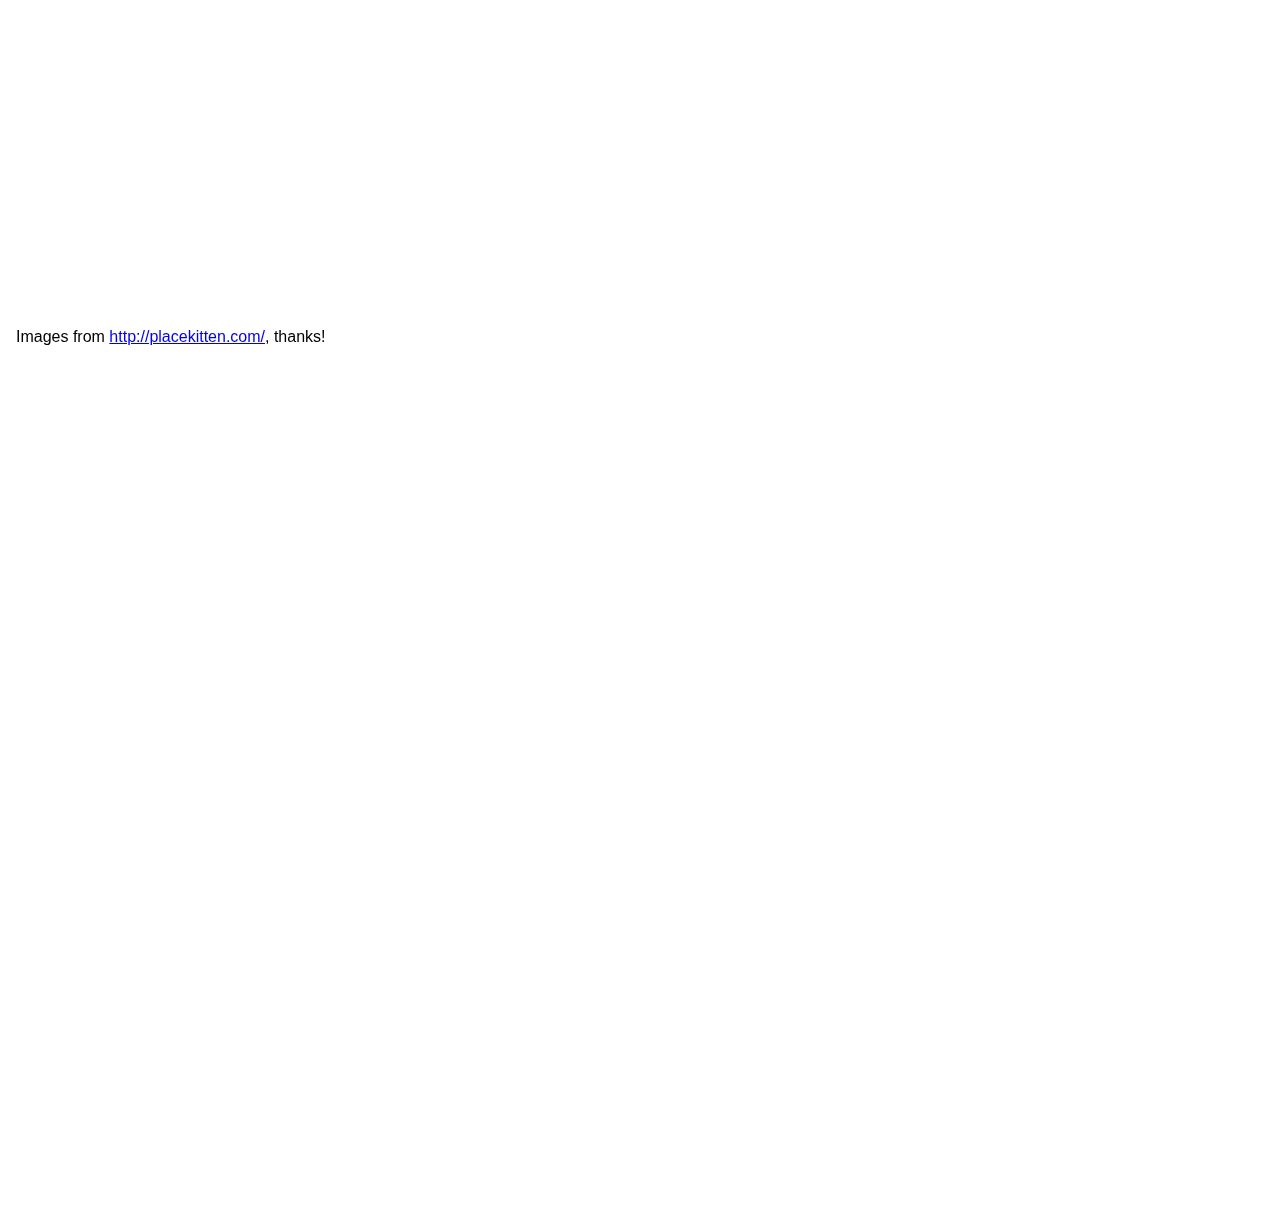
<file: js/skrollr-master/examples/classic.html>
<!DOCTYPE html>
<html class="no-skrollr">
<head>
	<meta charset="utf-8">

	<meta name="viewport" content="width=device-width, initial-scale=1, user-scalable=no">

	<title>Classic parallax page</title>

	<style type="text/css">
	* {
		padding:0;
		margin:0;
	}

	html, body {
		height:100%;
	}

	.skrollr-desktop body {
		height:100% !important;
	}

	body {
		font-family:sans-serif;
	}

	p {
		margin:1em 0;
	}

	.parallax-image-wrapper {
		position:fixed;
		left:0;
		width:100%;
		overflow:hidden;
	}

	.parallax-image-wrapper-50 {
		height:50%;
		top:-50%;
	}

	.parallax-image-wrapper-100 {
		height:100%;
		top:-100%;
	}

	.parallax-image {
		display:none;
		position:absolute;
		bottom:0;
		left:0;
		width:100%;
		background-repeat:no-repeat;
		background-position:center;
		background-size:cover;
	}

	.parallax-image-50 {
		height:200%;
		top:-50%;
	}

	.parallax-image-100 {
		height:100%;
		top:0;
	}

	.parallax-image.skrollable-between {
		display:block;
	}

	.no-skrollr .parallax-image-wrapper {
		display:none !important;
	}

	#skrollr-body {
		height:100%;
		overflow:visible;
		position:relative;
	}

	.gap {
		background:transparent center no-repeat;
		background-size:cover;
	}

	.skrollr .gap {
		background:transparent !important;
	}

	.gap-50 {
		height:50%;
	}

	.gap-100 {
		height:100%;
	}

	.header, .content {
		background:#fff;
		padding:1em;

		-webkit-box-sizing:border-box;
		-moz-box-sizing:border-box;
		box-sizing:border-box;
	}

	.content-full {
		height:100%;
	}

	#done {
		height:100%;
	}
	</style>
</head>

<body>
	<!--
		We position the images fixed and therefore need to place them outside of #skrollr-body.
		We will then use data-anchor-target to display the correct image matching the current section (.gap element).
	-->

	<div
		class="parallax-image-wrapper parallax-image-wrapper-100"
		data-anchor-target="#dragons + .gap"
		data-bottom-top="transform:translate3d(0px, 200%, 0px)"
		data-top-bottom="transform:translate3d(0px, 0%, 0px)">

		<div
			class="parallax-image parallax-image-100"
			style="background-image:url(images/kitteh1.jpg)"
			data-anchor-target="#dragons + .gap"
			data-bottom-top="transform: translate3d(0px, -80%, 0px);"
			data-top-bottom="transform: translate3d(0px, 80%, 0px);"
		></div>
		<!--the +/-80% translation can be adjusted to control the speed difference of the image-->
	</div>

	<div
		class="parallax-image-wrapper parallax-image-wrapper-100"
		data-anchor-target="#bacons + .gap"
		data-bottom-top="transform:translate3d(0px, 200%, 0px)"
		data-top-bottom="transform:translate3d(0px, 0%, 0px)">

		<div
			class="parallax-image parallax-image-100"
			style="background-image:url(images/kitteh2.jpg)"
			data-anchor-target="#bacons + .gap"
			data-bottom-top="transform: translate3d(0px, -80%, 0px);"
			data-top-bottom="transform: translate3d(0px, 80%, 0px);"
		></div>
	</div>

	<div
		class="parallax-image-wrapper parallax-image-wrapper-50"
		data-anchor-target="#kittens + .gap"
		data-bottom-top="transform:translate3d(0px, 300%, 0px)"
		data-top-bottom="transform:translate3d(0px, 0%, 0px)">

		<div
			class="parallax-image parallax-image-50"
			style="background-image:url(images/kitteh3.jpg)"
			data-anchor-target="#kittens + .gap"
			data-bottom-top="transform: translate3d(0px, -60%, 0px);"
			data-top-bottom="transform: translate3d(0px, 60%, 0px);"
		></div>
	</div>

	<div id="skrollr-body">
		<div class="header" id="dragons">
			Skrollr demo of classic parallax sections. Degrades without JavaScript (could be disabled on mobile without breaking everything).
		</div>
		<div class="gap gap-100" style="background-image:url(images/kitteh1.jpg);"></div>
		<div class="content" id="bacons">
			<p>Landjaeger chicken ham fatback sausage hamburger, tri-tip capicola pastrami pancetta ribeye turducken. Rump shank turkey pig kevin sausage meatloaf tenderloin drumstick short ribs short loin. Prosciutto spare ribs chuck, pork strip steak pork chop swine bacon turkey shoulder andouille. Jowl landjaeger chicken corned beef. Ham hock kielbasa pancetta ground round sausage. Spare ribs porchetta pastrami filet mignon drumstick ball tip. Beef ribs prosciutto kevin, landjaeger shoulder ham hock ham brisket sirloin chuck t-bone drumstick kielbasa pork chop.</p>

			<p>Landjaeger spare ribs chicken ball tip, filet mignon frankfurter ribeye tenderloin corned beef. Strip steak boudin pork loin, chicken turkey ball tip beef ribs ground round shank ham hock. Kevin capicola beef, chuck pork chop shoulder brisket doner meatloaf shank ham hock tenderloin. Chuck ham hock short ribs ground round sausage prosciutto shoulder bacon andouille tri-tip beef biltong filet mignon chicken. Pork belly andouille shank, bacon sausage meatloaf bresaola pork chop short ribs t-bone. Ham hock salami porchetta bacon beef turkey, strip steak kielbasa pancetta brisket meatball t-bone.</p>

			<p>Chicken pancetta capicola chuck, turkey meatball jerky frankfurter kielbasa ball tip bacon ground round. Beef ribs brisket meatloaf short ribs landjaeger shankle spare ribs sausage, pancetta swine sirloin flank. Tail shank chuck pancetta, ham meatloaf short ribs sausage rump turkey kevin pork chop landjaeger. Doner boudin short ribs t-bone, jerky shankle bresaola drumstick. Strip steak shank spare ribs boudin doner short ribs. Boudin prosciutto jowl tenderloin tongue beef ribs, short ribs salami short loin strip steak ham jerky. Shank pancetta beef ribs, corned beef ham hock pork belly drumstick tail bresaola chuck.</p>
		</div>
		<div class="gap gap-100" style="background-image:url(images/kitteh2.jpg);"></div>
		<div class="content content-full" id="kittens">
			Here be kittens
		</div>
		<div class="gap gap-50" style="background-image:url(images/kitteh3.jpg);"></div>
		<div class="content" id="done">
			Images from <a href="http://placekitten.com/attribution.html">http://placekitten.com/</a>, thanks!
		</div>
	</div>

	<script type="text/javascript" src="../dist/skrollr.min.js"></script>
	<script type="text/javascript">
	skrollr.init({
		smoothScrolling: false,
		mobileDeceleration: 0.004
	});
	</script>
</body>

</html>
</file>
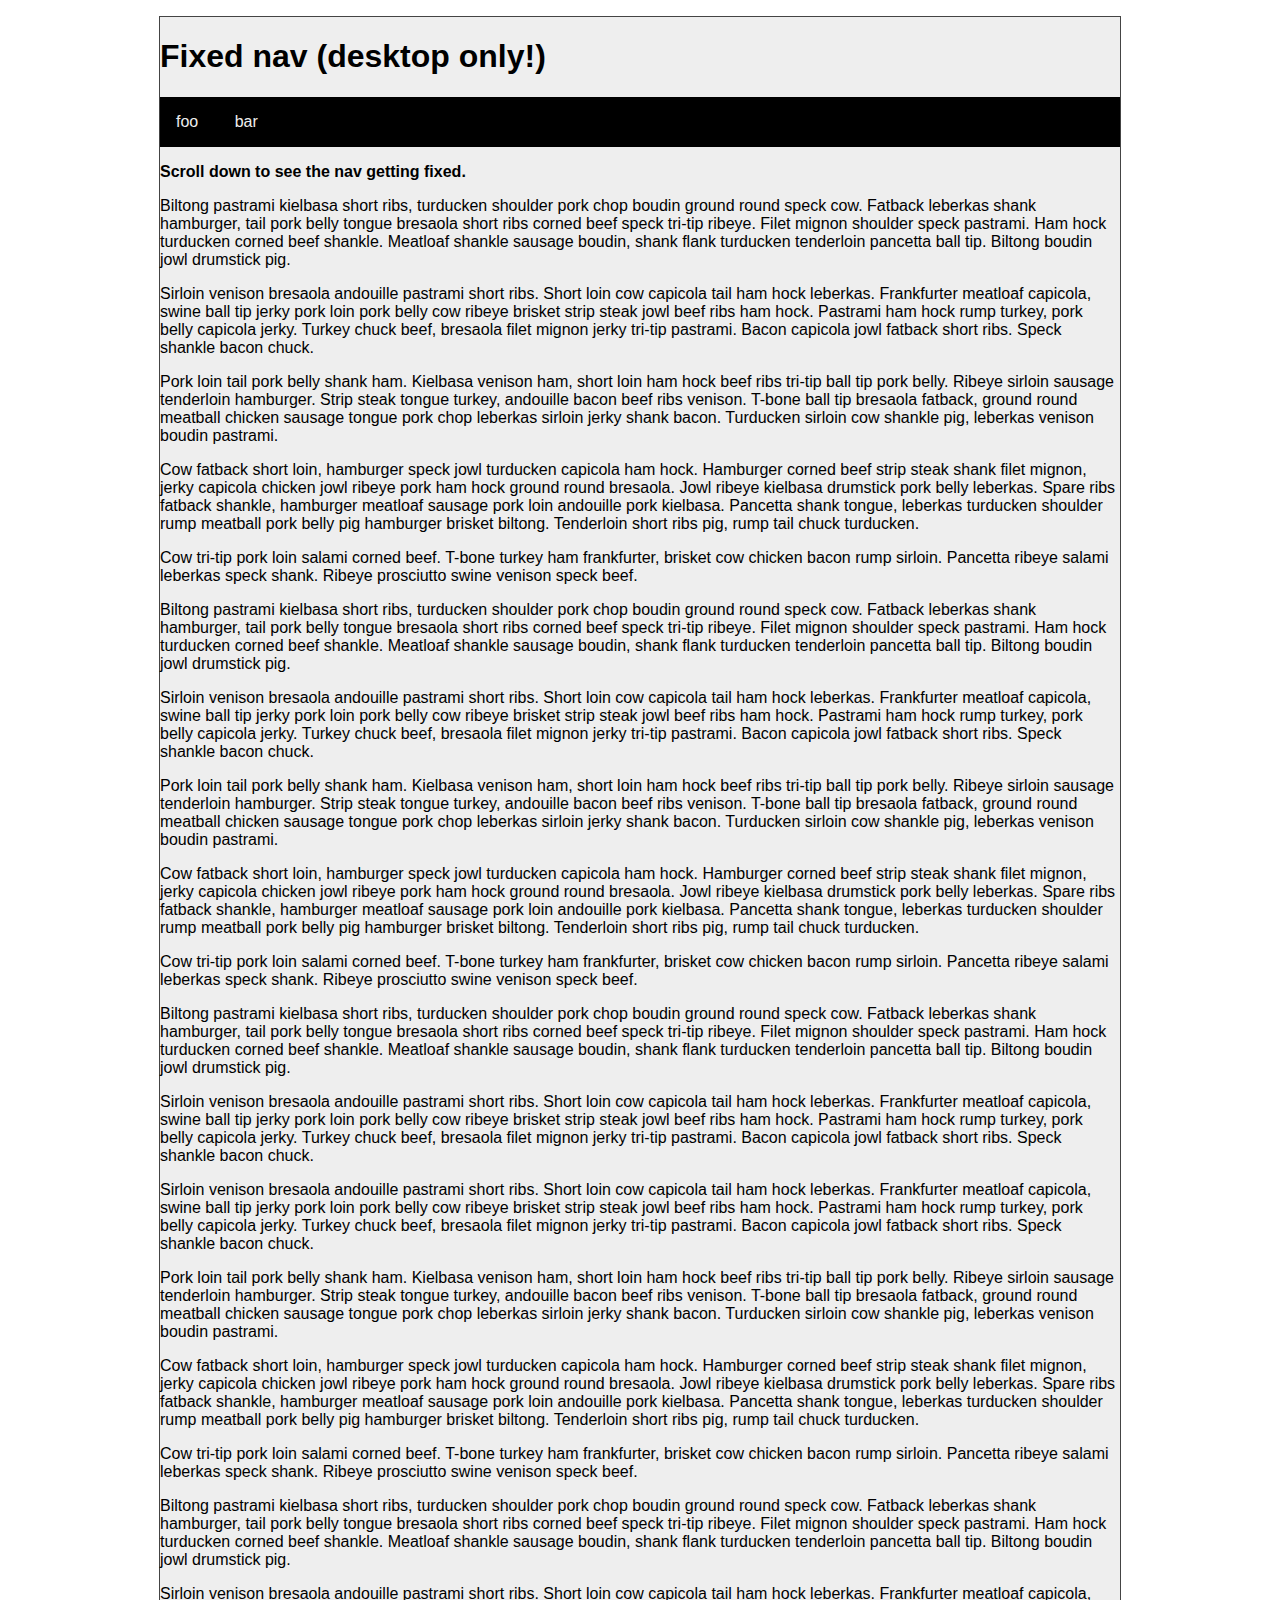
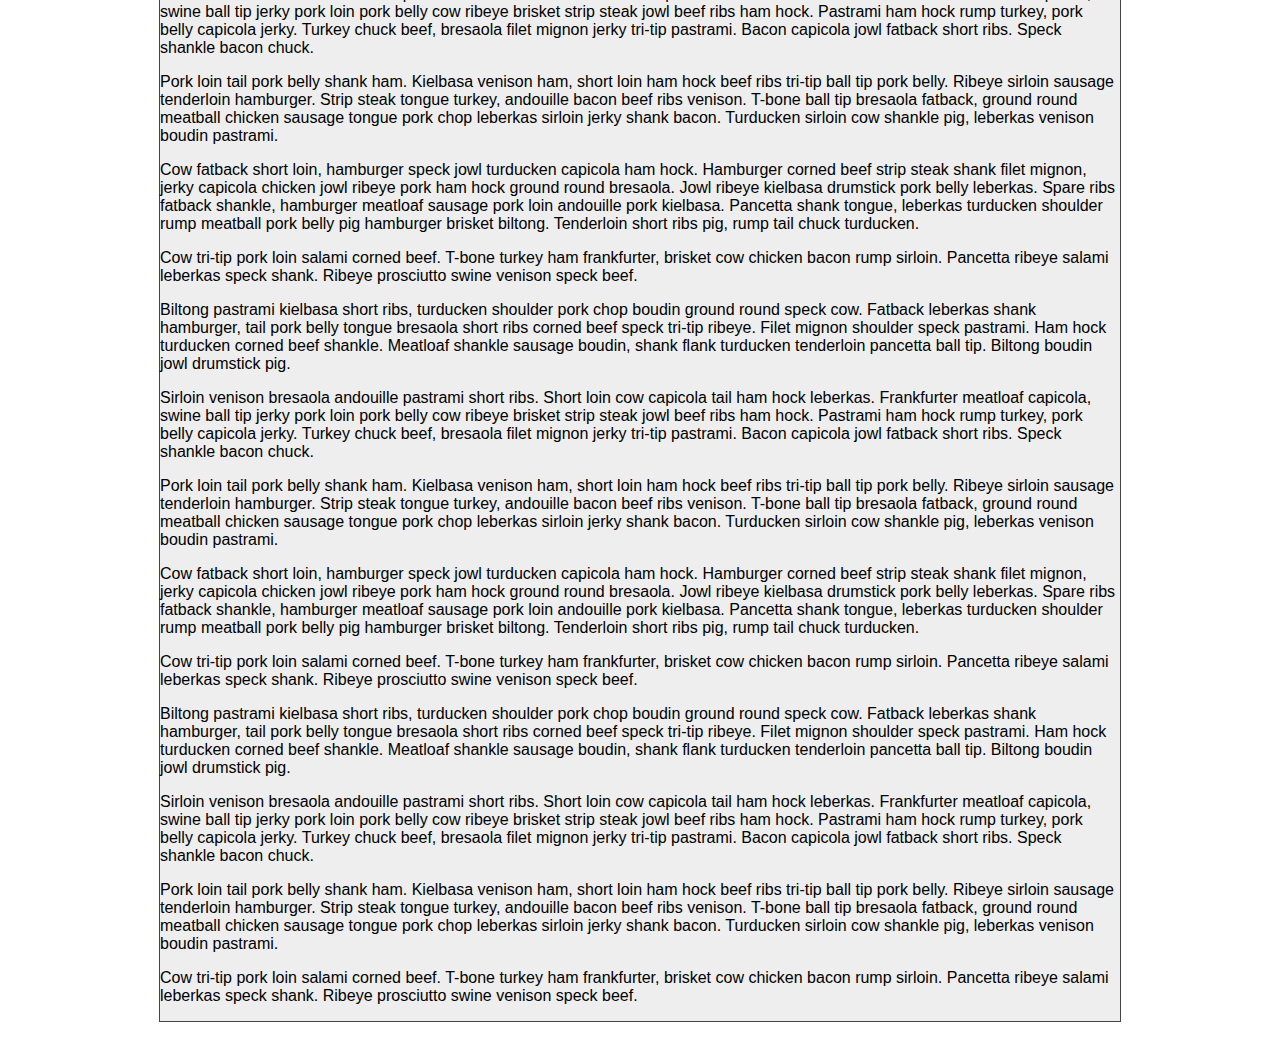
<file: js/skrollr-master/examples/fixed_nav.html>
<!DOCTYPE html>
<html>
<head>
	<meta http-equiv="content-type" content="text/html; charset=UTF-8" />

	<title>Fixed nav (desktop only!)</title>

	<style type="text/css">
	body {font-family:sans-serif;}

	#content {
		width:960px;
		background:#eee;
		border:1px solid #444;
		margin:1em auto;
	}

	#nav {
		display:block;
		padding:0;
		margin:0;
		width:960px;
		background:#000;
		color:#eee;
	}

	#nav > li {
		display:inline-block;
		padding:1em;
		margin:0;
	}
	</style>
</head>

<body>
	<div id="skrollr-body">
		<div id="content">
			<div>
				<h1>Fixed nav (desktop only!)</h1>



				<ul id="nav" data-0="position:static;" data-top-top="position:fixed;top:0;" data-edge-strategy="set">
					<li>foo</li>
					<li>bar</li>
				</ul>
				<!--placeholder div to prevent jumpy content when nav gets pinned-->
				<div style="padding:1em;" data-0="display:none;" data-top-top="display:block;" data-anchor-target="#nav" data-edge-strategy="set">&nbsp;</div>



				<p>
					<strong>Scroll down to see the nav getting fixed.</strong>
				</p>

				<p>Biltong pastrami kielbasa short ribs, turducken shoulder pork chop boudin ground round speck cow. Fatback leberkas shank hamburger, tail pork belly tongue bresaola short ribs corned beef speck tri-tip ribeye. Filet mignon shoulder speck pastrami. Ham hock turducken corned beef shankle. Meatloaf shankle sausage boudin, shank flank turducken tenderloin pancetta ball tip. Biltong boudin jowl drumstick pig.</p>

				<p>Sirloin venison bresaola andouille pastrami short ribs. Short loin cow capicola tail ham hock leberkas. Frankfurter meatloaf capicola, swine ball tip jerky pork loin pork belly cow ribeye brisket strip steak jowl beef ribs ham hock. Pastrami ham hock rump turkey, pork belly capicola jerky. Turkey chuck beef, bresaola filet mignon jerky tri-tip pastrami. Bacon capicola jowl fatback short ribs. Speck shankle bacon chuck.</p>

				<p>Pork loin tail pork belly shank ham. Kielbasa venison ham, short loin ham hock beef ribs tri-tip ball tip pork belly. Ribeye sirloin sausage tenderloin hamburger. Strip steak tongue turkey, andouille bacon beef ribs venison. T-bone ball tip bresaola fatback, ground round meatball chicken sausage tongue pork chop leberkas sirloin jerky shank bacon. Turducken sirloin cow shankle pig, leberkas venison boudin pastrami.</p>

				<p>Cow fatback short loin, hamburger speck jowl turducken capicola ham hock. Hamburger corned beef strip steak shank filet mignon, jerky capicola chicken jowl ribeye pork ham hock ground round bresaola. Jowl ribeye kielbasa drumstick pork belly leberkas. Spare ribs fatback shankle, hamburger meatloaf sausage pork loin andouille pork kielbasa. Pancetta shank tongue, leberkas turducken shoulder rump meatball pork belly pig hamburger brisket biltong. Tenderloin short ribs pig, rump tail chuck turducken.</p>

				<p>Cow tri-tip pork loin salami corned beef. T-bone turkey ham frankfurter, brisket cow chicken bacon rump sirloin. Pancetta ribeye salami leberkas speck shank. Ribeye prosciutto swine venison speck beef.</p>

				<p>Biltong pastrami kielbasa short ribs, turducken shoulder pork chop boudin ground round speck cow. Fatback leberkas shank hamburger, tail pork belly tongue bresaola short ribs corned beef speck tri-tip ribeye. Filet mignon shoulder speck pastrami. Ham hock turducken corned beef shankle. Meatloaf shankle sausage boudin, shank flank turducken tenderloin pancetta ball tip. Biltong boudin jowl drumstick pig.</p>

				<p>Sirloin venison bresaola andouille pastrami short ribs. Short loin cow capicola tail ham hock leberkas. Frankfurter meatloaf capicola, swine ball tip jerky pork loin pork belly cow ribeye brisket strip steak jowl beef ribs ham hock. Pastrami ham hock rump turkey, pork belly capicola jerky. Turkey chuck beef, bresaola filet mignon jerky tri-tip pastrami. Bacon capicola jowl fatback short ribs. Speck shankle bacon chuck.</p>

				<p>Pork loin tail pork belly shank ham. Kielbasa venison ham, short loin ham hock beef ribs tri-tip ball tip pork belly. Ribeye sirloin sausage tenderloin hamburger. Strip steak tongue turkey, andouille bacon beef ribs venison. T-bone ball tip bresaola fatback, ground round meatball chicken sausage tongue pork chop leberkas sirloin jerky shank bacon. Turducken sirloin cow shankle pig, leberkas venison boudin pastrami.</p>

				<p>Cow fatback short loin, hamburger speck jowl turducken capicola ham hock. Hamburger corned beef strip steak shank filet mignon, jerky capicola chicken jowl ribeye pork ham hock ground round bresaola. Jowl ribeye kielbasa drumstick pork belly leberkas. Spare ribs fatback shankle, hamburger meatloaf sausage pork loin andouille pork kielbasa. Pancetta shank tongue, leberkas turducken shoulder rump meatball pork belly pig hamburger brisket biltong. Tenderloin short ribs pig, rump tail chuck turducken.</p>

				<p>Cow tri-tip pork loin salami corned beef. T-bone turkey ham frankfurter, brisket cow chicken bacon rump sirloin. Pancetta ribeye salami leberkas speck shank. Ribeye prosciutto swine venison speck beef.</p>

				<p>Biltong pastrami kielbasa short ribs, turducken shoulder pork chop boudin ground round speck cow. Fatback leberkas shank hamburger, tail pork belly tongue bresaola short ribs corned beef speck tri-tip ribeye. Filet mignon shoulder speck pastrami. Ham hock turducken corned beef shankle. Meatloaf shankle sausage boudin, shank flank turducken tenderloin pancetta ball tip. Biltong boudin jowl drumstick pig.</p>

				<p>Sirloin venison bresaola andouille pastrami short ribs. Short loin cow capicola tail ham hock leberkas. Frankfurter meatloaf capicola, swine ball tip jerky pork loin pork belly cow ribeye brisket strip steak jowl beef ribs ham hock. Pastrami ham hock rump turkey, pork belly capicola jerky. Turkey chuck beef, bresaola filet mignon jerky tri-tip pastrami. Bacon capicola jowl fatback short ribs. Speck shankle bacon chuck.</p>

				<p>Sirloin venison bresaola andouille pastrami short ribs. Short loin cow capicola tail ham hock leberkas. Frankfurter meatloaf capicola, swine ball tip jerky pork loin pork belly cow ribeye brisket strip steak jowl beef ribs ham hock. Pastrami ham hock rump turkey, pork belly capicola jerky. Turkey chuck beef, bresaola filet mignon jerky tri-tip pastrami. Bacon capicola jowl fatback short ribs. Speck shankle bacon chuck.</p>

				<p>Pork loin tail pork belly shank ham. Kielbasa venison ham, short loin ham hock beef ribs tri-tip ball tip pork belly. Ribeye sirloin sausage tenderloin hamburger. Strip steak tongue turkey, andouille bacon beef ribs venison. T-bone ball tip bresaola fatback, ground round meatball chicken sausage tongue pork chop leberkas sirloin jerky shank bacon. Turducken sirloin cow shankle pig, leberkas venison boudin pastrami.</p>

				<p>Cow fatback short loin, hamburger speck jowl turducken capicola ham hock. Hamburger corned beef strip steak shank filet mignon, jerky capicola chicken jowl ribeye pork ham hock ground round bresaola. Jowl ribeye kielbasa drumstick pork belly leberkas. Spare ribs fatback shankle, hamburger meatloaf sausage pork loin andouille pork kielbasa. Pancetta shank tongue, leberkas turducken shoulder rump meatball pork belly pig hamburger brisket biltong. Tenderloin short ribs pig, rump tail chuck turducken.</p>

				<p>Cow tri-tip pork loin salami corned beef. T-bone turkey ham frankfurter, brisket cow chicken bacon rump sirloin. Pancetta ribeye salami leberkas speck shank. Ribeye prosciutto swine venison speck beef.</p>

				<p>Biltong pastrami kielbasa short ribs, turducken shoulder pork chop boudin ground round speck cow. Fatback leberkas shank hamburger, tail pork belly tongue bresaola short ribs corned beef speck tri-tip ribeye. Filet mignon shoulder speck pastrami. Ham hock turducken corned beef shankle. Meatloaf shankle sausage boudin, shank flank turducken tenderloin pancetta ball tip. Biltong boudin jowl drumstick pig.</p>

				<p>Sirloin venison bresaola andouille pastrami short ribs. Short loin cow capicola tail ham hock leberkas. Frankfurter meatloaf capicola, swine ball tip jerky pork loin pork belly cow ribeye brisket strip steak jowl beef ribs ham hock. Pastrami ham hock rump turkey, pork belly capicola jerky. Turkey chuck beef, bresaola filet mignon jerky tri-tip pastrami. Bacon capicola jowl fatback short ribs. Speck shankle bacon chuck.</p>

				<p>Pork loin tail pork belly shank ham. Kielbasa venison ham, short loin ham hock beef ribs tri-tip ball tip pork belly. Ribeye sirloin sausage tenderloin hamburger. Strip steak tongue turkey, andouille bacon beef ribs venison. T-bone ball tip bresaola fatback, ground round meatball chicken sausage tongue pork chop leberkas sirloin jerky shank bacon. Turducken sirloin cow shankle pig, leberkas venison boudin pastrami.</p>

				<p>Cow fatback short loin, hamburger speck jowl turducken capicola ham hock. Hamburger corned beef strip steak shank filet mignon, jerky capicola chicken jowl ribeye pork ham hock ground round bresaola. Jowl ribeye kielbasa drumstick pork belly leberkas. Spare ribs fatback shankle, hamburger meatloaf sausage pork loin andouille pork kielbasa. Pancetta shank tongue, leberkas turducken shoulder rump meatball pork belly pig hamburger brisket biltong. Tenderloin short ribs pig, rump tail chuck turducken.</p>

				<p>Cow tri-tip pork loin salami corned beef. T-bone turkey ham frankfurter, brisket cow chicken bacon rump sirloin. Pancetta ribeye salami leberkas speck shank. Ribeye prosciutto swine venison speck beef.</p>

				<p>Biltong pastrami kielbasa short ribs, turducken shoulder pork chop boudin ground round speck cow. Fatback leberkas shank hamburger, tail pork belly tongue bresaola short ribs corned beef speck tri-tip ribeye. Filet mignon shoulder speck pastrami. Ham hock turducken corned beef shankle. Meatloaf shankle sausage boudin, shank flank turducken tenderloin pancetta ball tip. Biltong boudin jowl drumstick pig.</p>

				<p>Sirloin venison bresaola andouille pastrami short ribs. Short loin cow capicola tail ham hock leberkas. Frankfurter meatloaf capicola, swine ball tip jerky pork loin pork belly cow ribeye brisket strip steak jowl beef ribs ham hock. Pastrami ham hock rump turkey, pork belly capicola jerky. Turkey chuck beef, bresaola filet mignon jerky tri-tip pastrami. Bacon capicola jowl fatback short ribs. Speck shankle bacon chuck.</p>

				<p>Pork loin tail pork belly shank ham. Kielbasa venison ham, short loin ham hock beef ribs tri-tip ball tip pork belly. Ribeye sirloin sausage tenderloin hamburger. Strip steak tongue turkey, andouille bacon beef ribs venison. T-bone ball tip bresaola fatback, ground round meatball chicken sausage tongue pork chop leberkas sirloin jerky shank bacon. Turducken sirloin cow shankle pig, leberkas venison boudin pastrami.</p>

				<p>Cow fatback short loin, hamburger speck jowl turducken capicola ham hock. Hamburger corned beef strip steak shank filet mignon, jerky capicola chicken jowl ribeye pork ham hock ground round bresaola. Jowl ribeye kielbasa drumstick pork belly leberkas. Spare ribs fatback shankle, hamburger meatloaf sausage pork loin andouille pork kielbasa. Pancetta shank tongue, leberkas turducken shoulder rump meatball pork belly pig hamburger brisket biltong. Tenderloin short ribs pig, rump tail chuck turducken.</p>

				<p>Cow tri-tip pork loin salami corned beef. T-bone turkey ham frankfurter, brisket cow chicken bacon rump sirloin. Pancetta ribeye salami leberkas speck shank. Ribeye prosciutto swine venison speck beef.</p>

				<p>Biltong pastrami kielbasa short ribs, turducken shoulder pork chop boudin ground round speck cow. Fatback leberkas shank hamburger, tail pork belly tongue bresaola short ribs corned beef speck tri-tip ribeye. Filet mignon shoulder speck pastrami. Ham hock turducken corned beef shankle. Meatloaf shankle sausage boudin, shank flank turducken tenderloin pancetta ball tip. Biltong boudin jowl drumstick pig.</p>

				<p>Sirloin venison bresaola andouille pastrami short ribs. Short loin cow capicola tail ham hock leberkas. Frankfurter meatloaf capicola, swine ball tip jerky pork loin pork belly cow ribeye brisket strip steak jowl beef ribs ham hock. Pastrami ham hock rump turkey, pork belly capicola jerky. Turkey chuck beef, bresaola filet mignon jerky tri-tip pastrami. Bacon capicola jowl fatback short ribs. Speck shankle bacon chuck.</p>

				<p>Pork loin tail pork belly shank ham. Kielbasa venison ham, short loin ham hock beef ribs tri-tip ball tip pork belly. Ribeye sirloin sausage tenderloin hamburger. Strip steak tongue turkey, andouille bacon beef ribs venison. T-bone ball tip bresaola fatback, ground round meatball chicken sausage tongue pork chop leberkas sirloin jerky shank bacon. Turducken sirloin cow shankle pig, leberkas venison boudin pastrami.</p>

				<p>Cow tri-tip pork loin salami corned beef. T-bone turkey ham frankfurter, brisket cow chicken bacon rump sirloin. Pancetta ribeye salami leberkas speck shank. Ribeye prosciutto swine venison speck beef.</p>
			</div>
		</div>
	</div>

	<script type="text/javascript" src="../dist/skrollr.min.js"></script>
	<script type="text/javascript">
	window.onload = function() {
		skrollr.init({
			forceHeight: false
		});
	}
	</script>
</body>

</html>
</file>
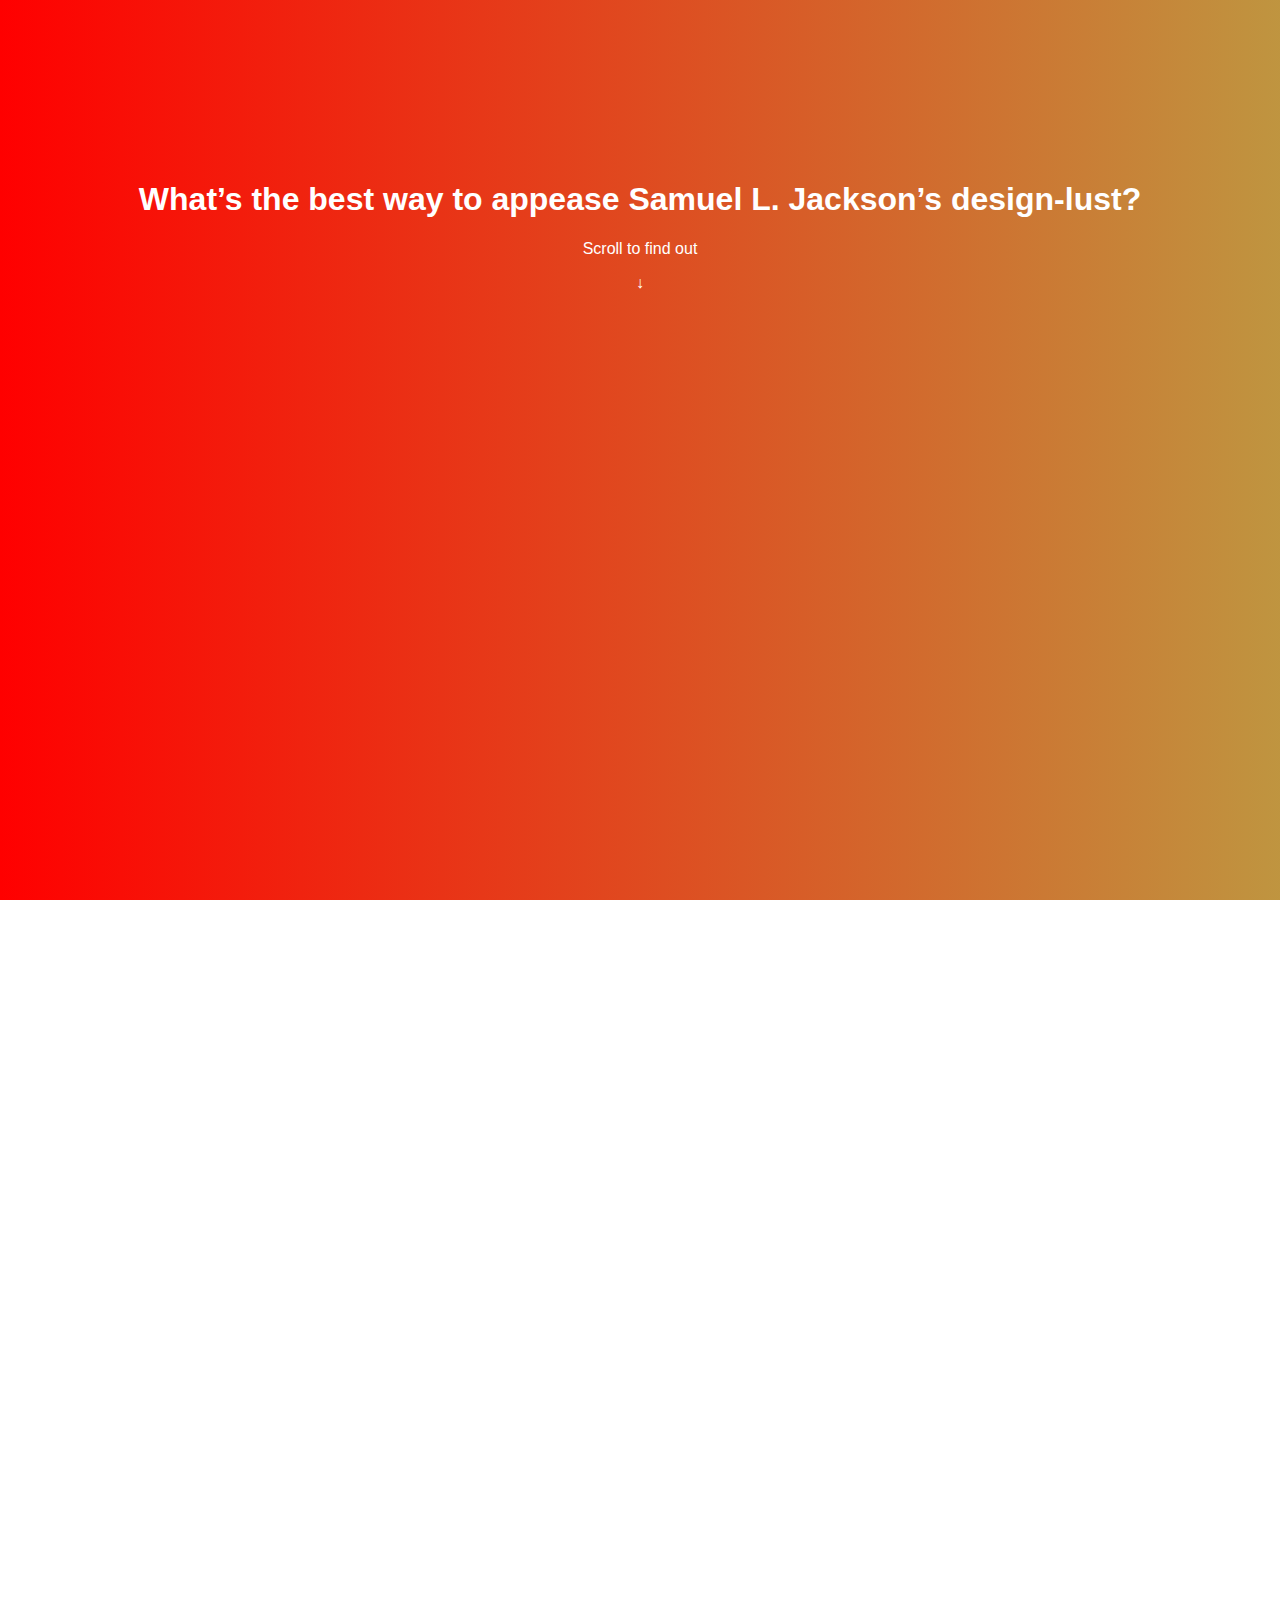
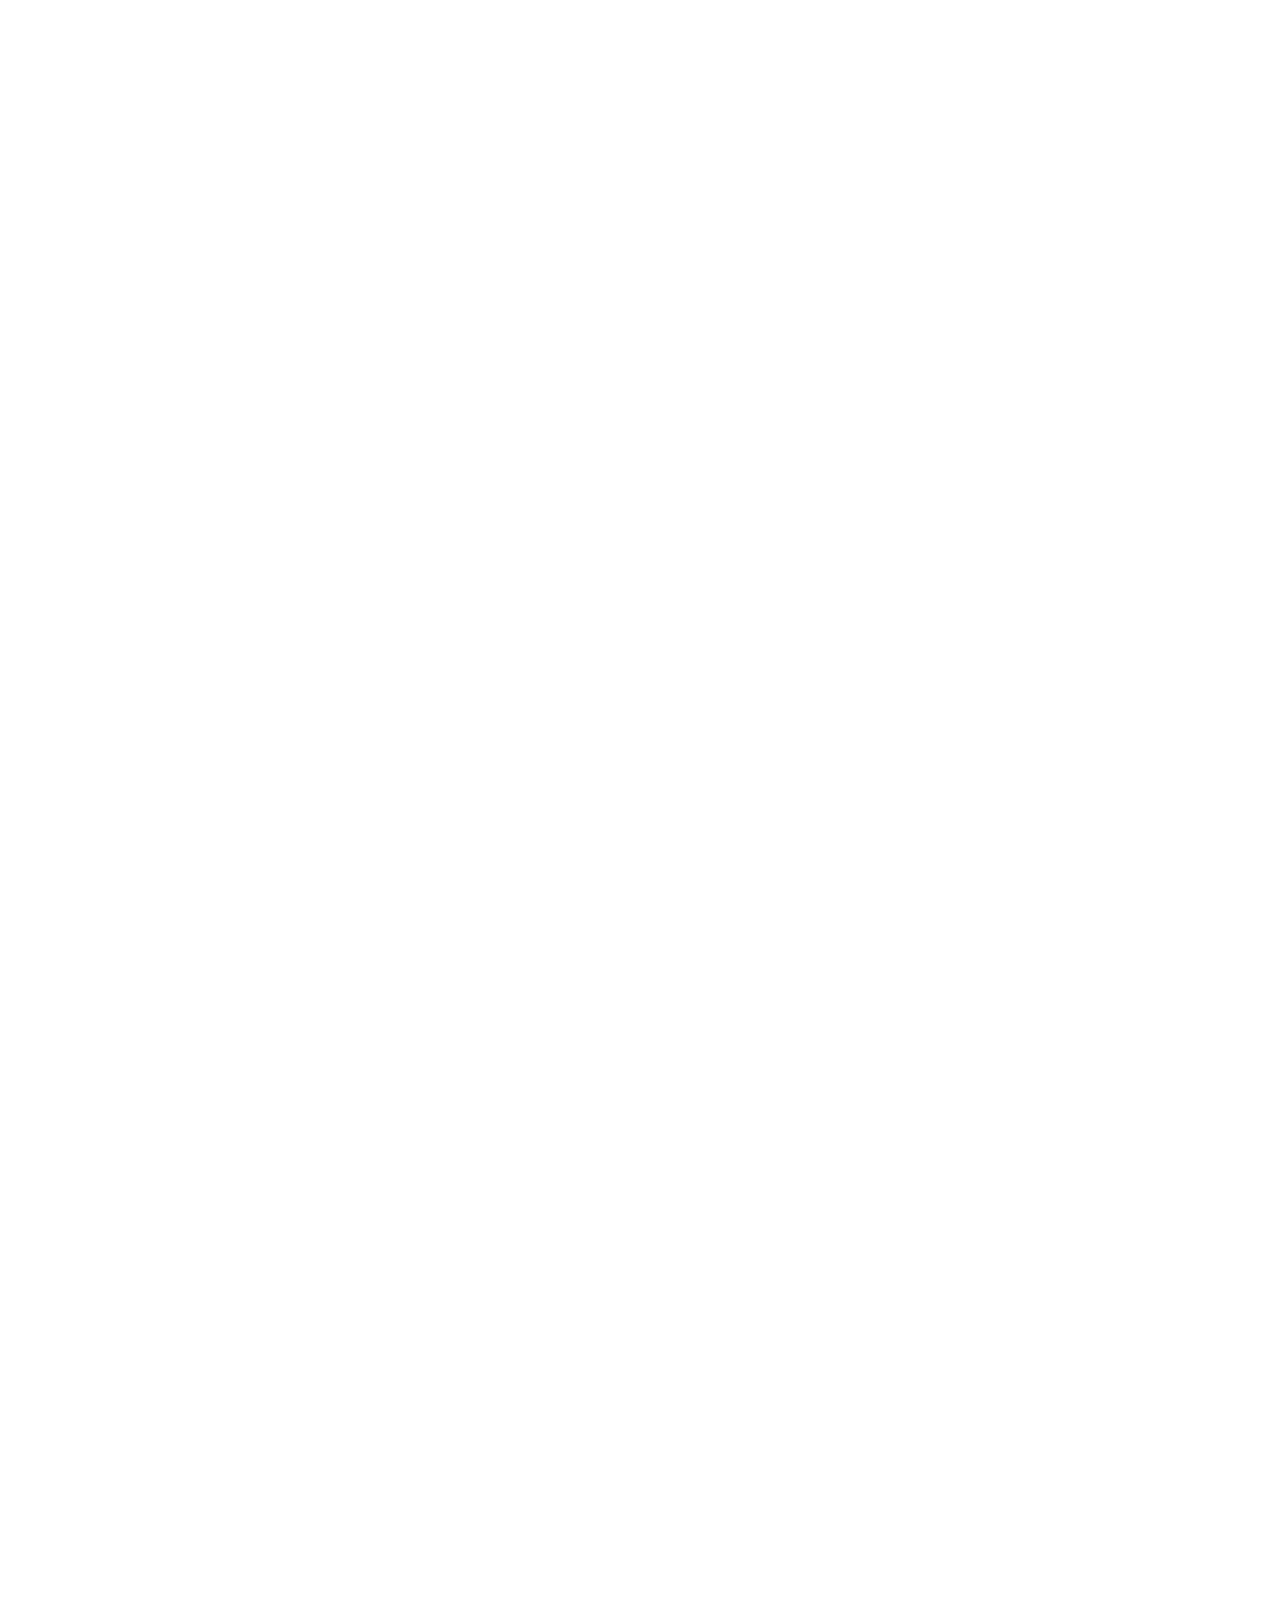
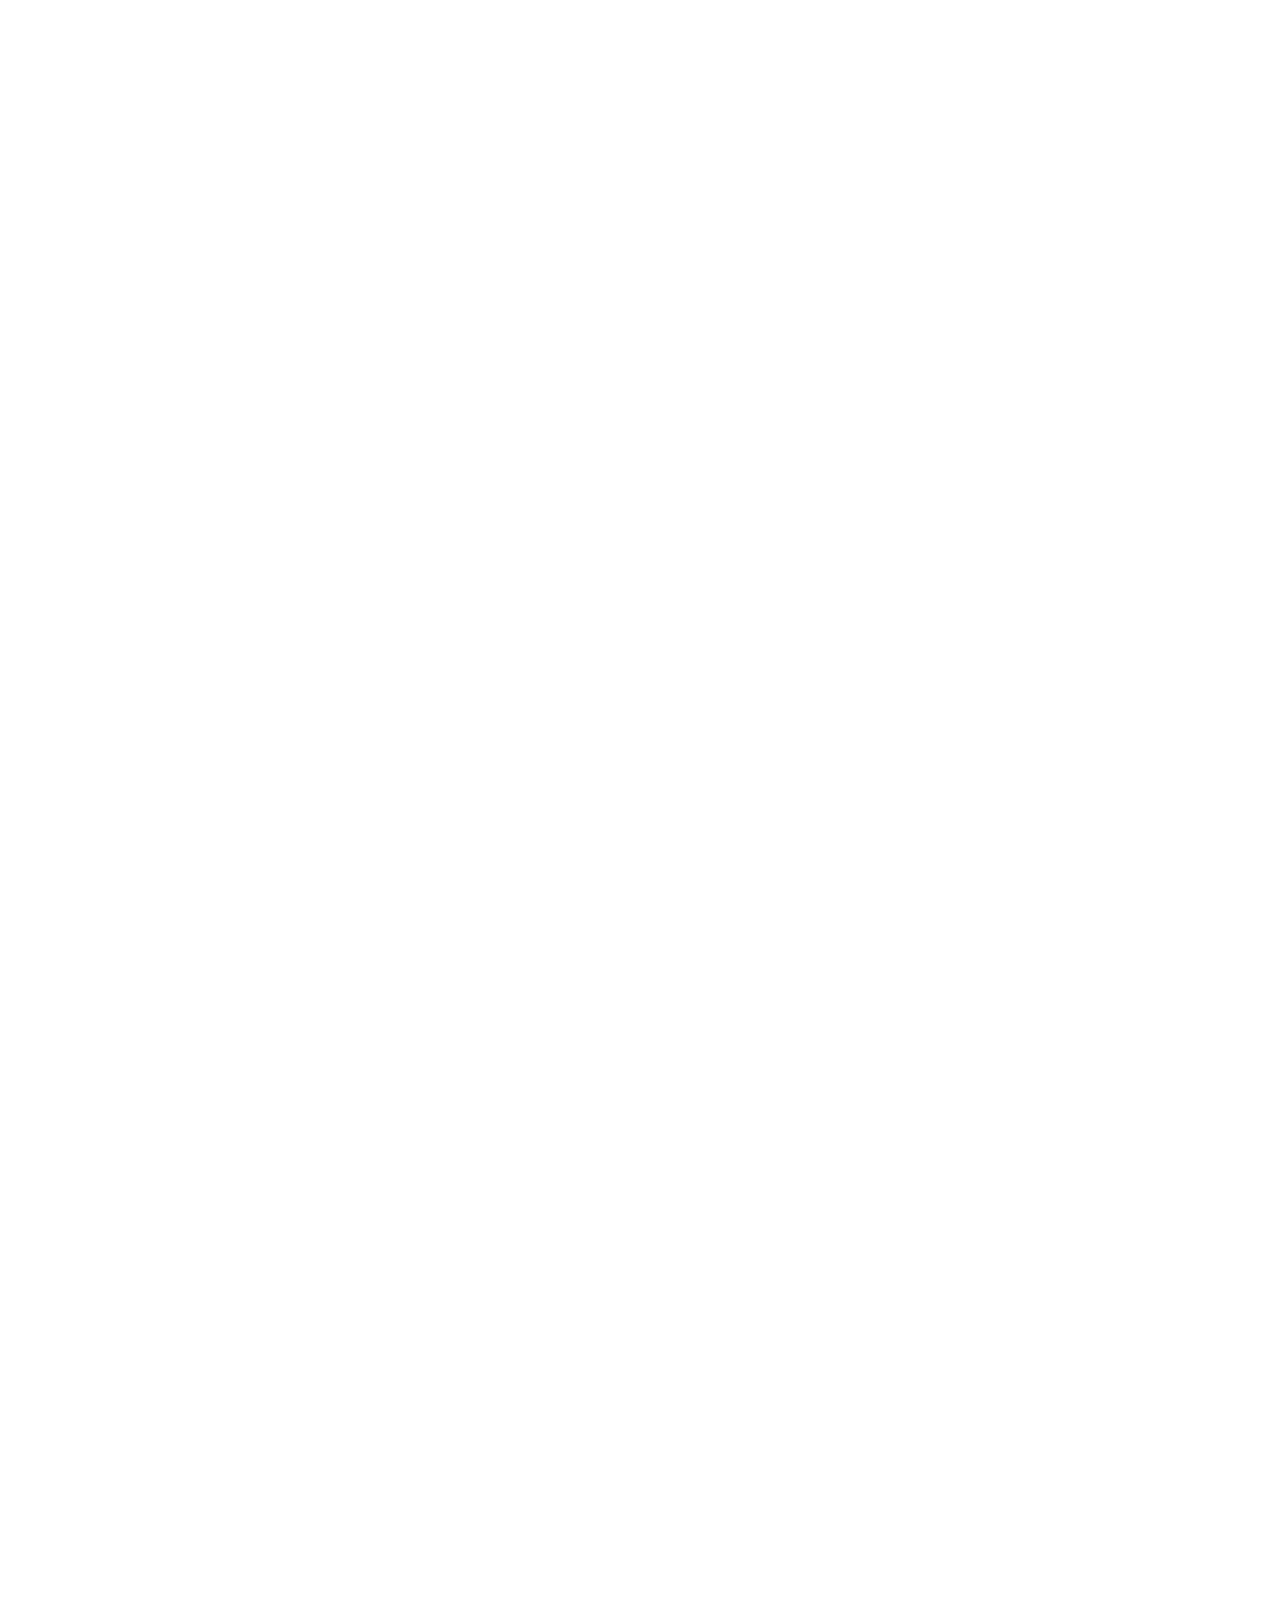
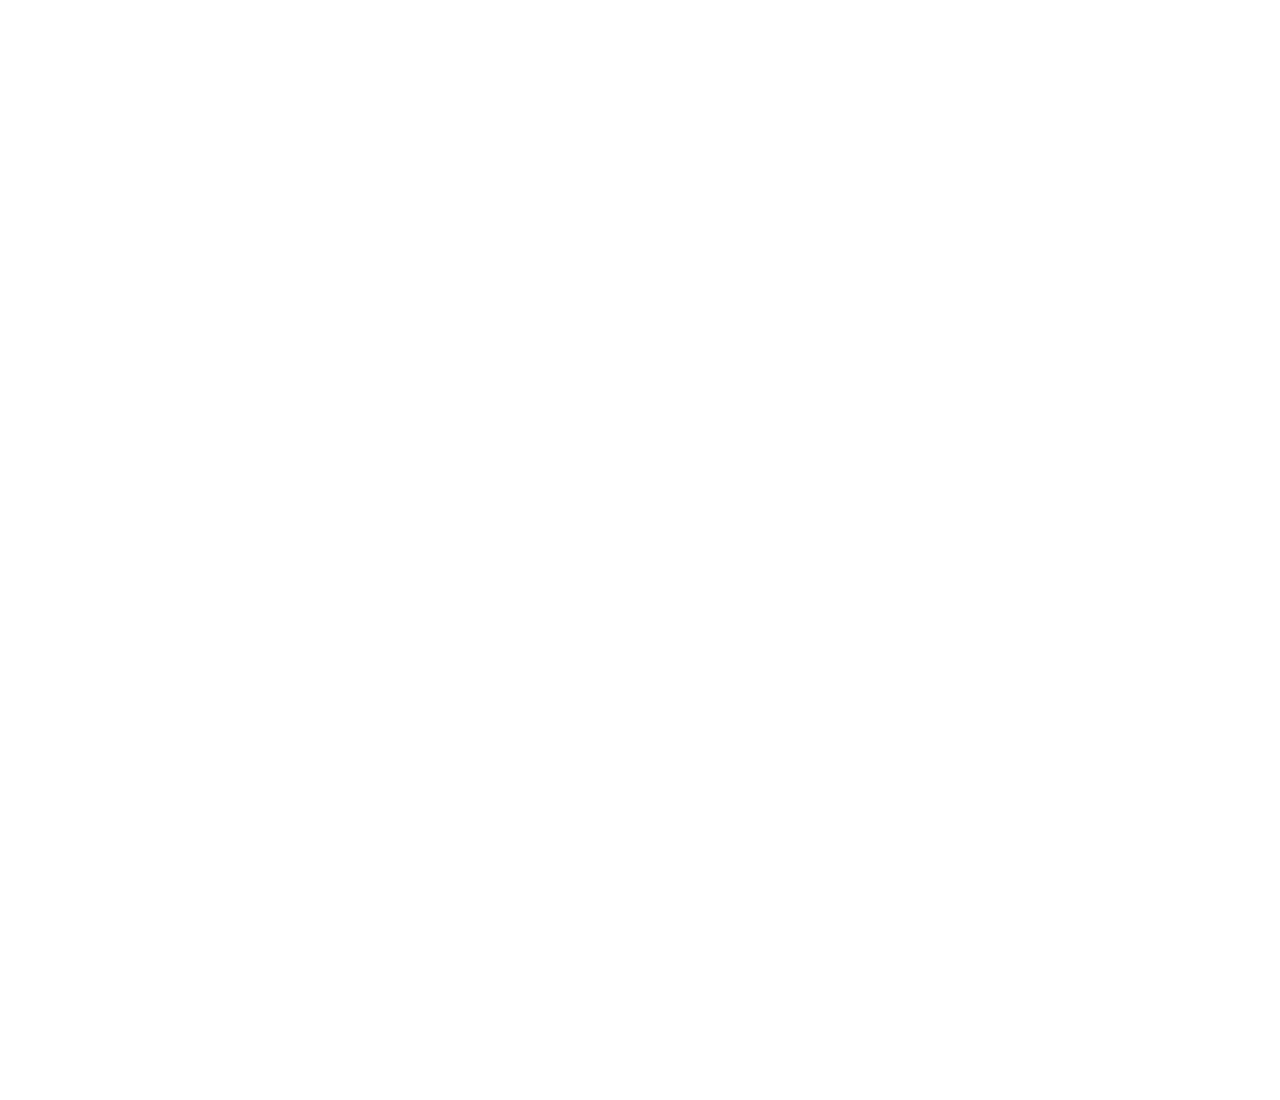
<file: js/skrollr-master/examples/gradientsmotherfucker.html>
<!DOCTYPE html>
<html>
<head>
	<meta charset="utf-8">

	<meta name="viewport" content="width=device-width, initial-scale=1, user-scalable=no">

	<title>What’s the best way to appease Samuel L. Jackson’s design-lust?</title>

	<style type="text/css">
	html, body {
		padding:0;
		margin:0;
		width:100%;
		height:100%;
		background-attachment:fixed;
		color:#fff;
		font-family:sans-serif;
		text-align:center;
	}

	a {color:#eee;}

	#top {padding-top:10em;}

	#bottom {
		position:fixed;
		right:0;
		bottom:0;
		left:0;
	}

	#bottom > img {
		display:block;
		margin:auto;
	}

	.hidden {display:none;}
	</style>
</head>

<body data-0="background-image:linear-gradient(0deg, hsl(0, 100%, 50%), hsl(40, 50%, 50%));" data-5000="background-image:linear-gradient(3600deg, hsl(360, 100%, 50%), hsl(400, 100%, 50%));">
	<div id="skrollr-body">
		<div id="top">
			<h1>What’s the best way to appease Samuel L. Jackson’s design-lust?</h1>
			<p>Scroll to find out</p>
			<p>↓</p>
		</div>
	</div>

	<div id="bottom" data-500-end="opacity:0;" data-end="opacity:1;">
		<h1>Rotating gradients, motherfucker</h1>
		<p>Inspired by: <a href="http://gradientsmotherfucker.com/">http://gradientsmotherfucker.com/</a></p>
		<p>Created with: <a href="https://github.com/Prinzhorn/skrollr">skrollr</a></p>
		<img src="images/slj.png" />
	</div>

	<script type="text/javascript" src="../dist/skrollr.min.js"></script>

	<script type="text/javascript">
	skrollr.init();
	</script>
</body>

</html>
</file>
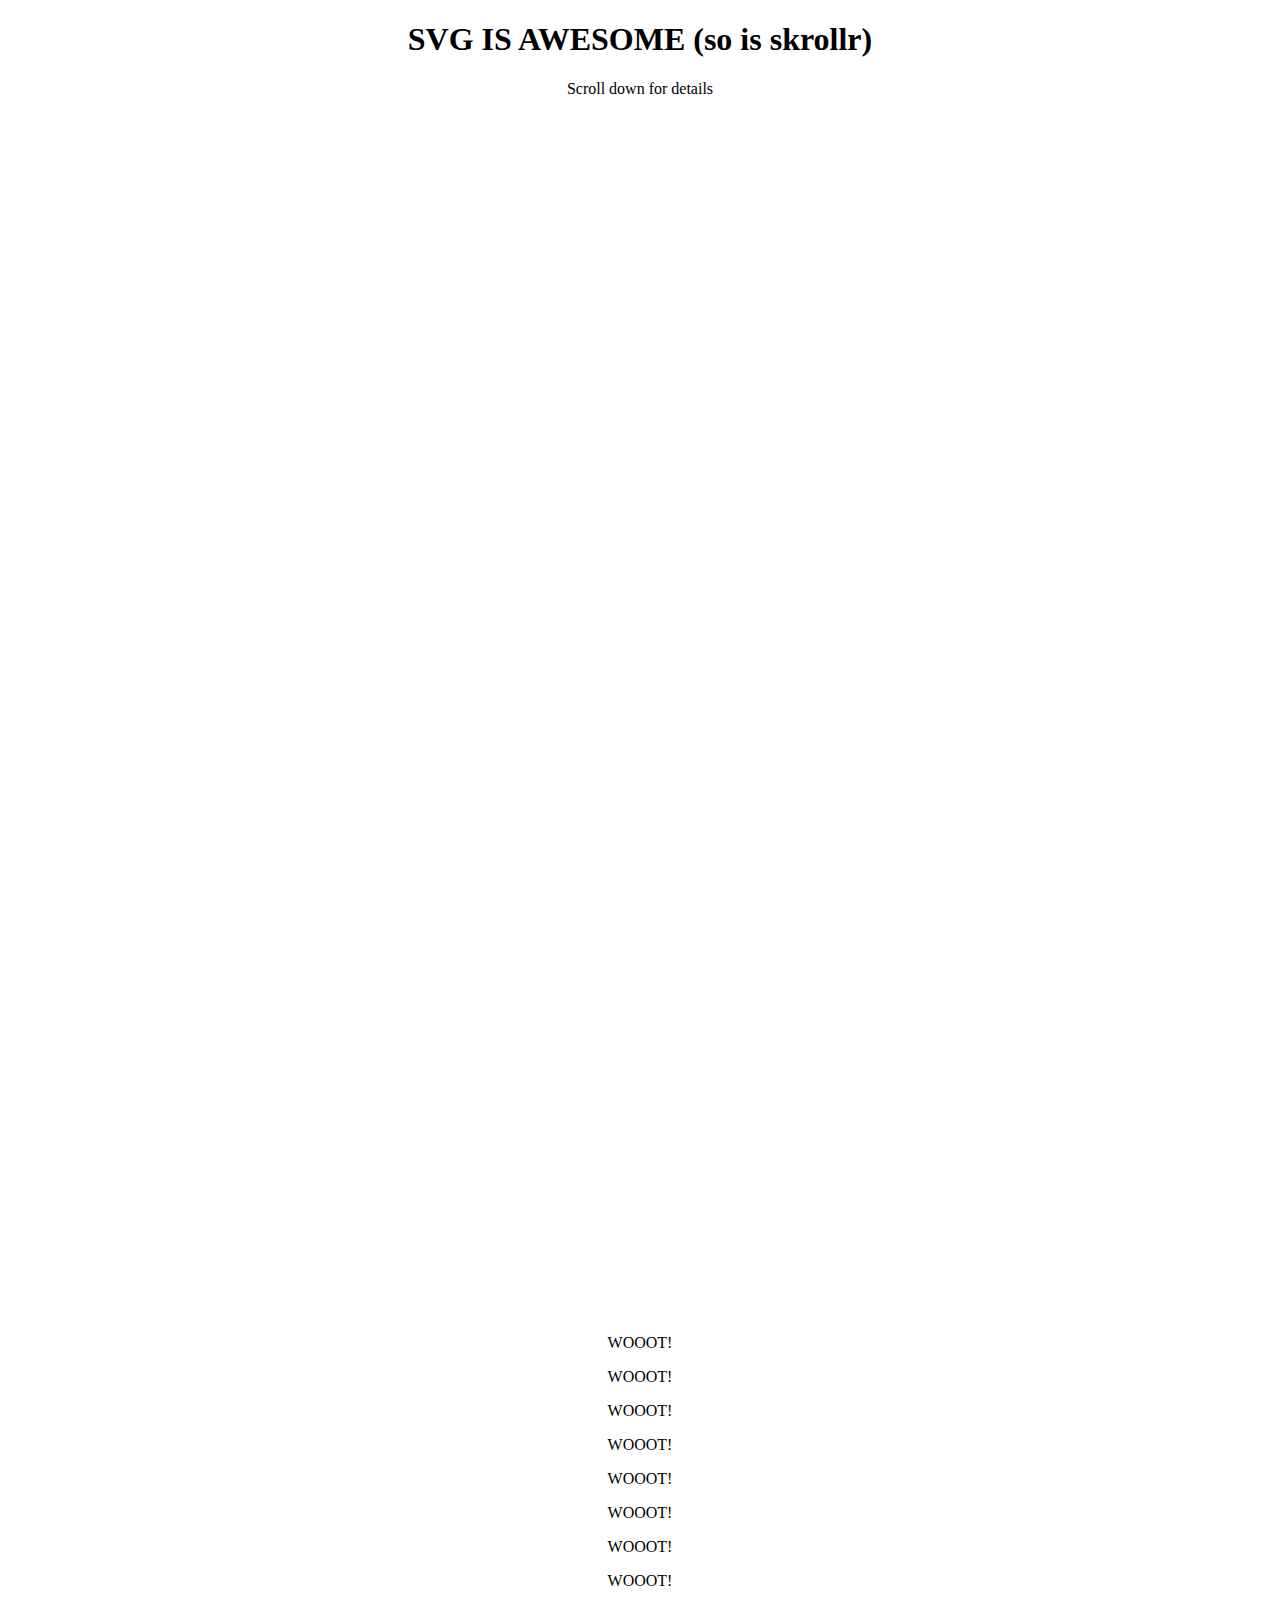
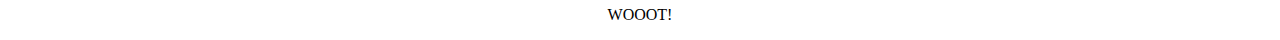
<file: js/skrollr-master/examples/path.html>
<!DOCTYPE html>
<html>
<head>
	<meta http-equiv="content-type" content="text/html; charset=UTF-8" />

	<title>Drawing a path</title>
</head>

<body style="text-align:center;">
	<div id="skrollr-body">
		<h1>SVG IS AWESOME (so is skrollr)</h1>
		<p>Scroll down for details</p>
		<svg xmlns="http://www.w3.org/2000/svg" version="1.1" width="900px" height="1200px">
			<path
				style="fill:none;stroke:#333333;stroke-width:7;stroke-linecap:round;stroke-linejoin:miter;stroke-miterlimit:4;stroke-opacity:1;stroke-dasharray:6000;stroke-dashoffset:0"
				data-0="stroke-dashoffset:6000;" data-end="stroke-dashoffset:0;"

				d="m 199.16266,227.29566 c 0,0 -35.71429,-184.285714 37.14286,-210.000004 72.85714,-25.7142792 95.40137,3.16127 134.28572,42.85715 C 462.01038,153.47988 433.14019,231.62843 612.01981,188.72422 740.78435,157.8401 648.46996,-124.25341 423.44838,73.009946 397.57737,95.689556 342.01981,227.29566 322.01981,268.72423 c -20,41.42857 -15.71429,142.85714 64.28571,222.85714 80,80 143.73919,-10.78923 207.14286,17.14286 89.11717,39.26002 175.71428,70 214.28571,198.57143 38.57143,128.57142 -224.28571,45.71428 -311.42857,50 -87.14286,4.28571 -174.7636,-13.7114 -273.33504,69.14573 -98.57143,82.85724 -123.427376,147.71354 -133.893126,125.93684 -13.988987,-29.1077 -55.031934,-20.6196 -72.436974,2.587 -35.52138,47.36187 48.898892,49.25187 59.501803,81.06057 11.228801,33.6863 -55.491303,91.6685 -70.7122836,61.2265 -14.3563298,-28.7127 55.6559746,-11.2104 68.9875946,-11.2104 59.313946,0 106.207266,-47.3062 135.388156,-93.99577 9.07249,-14.516 16.34065,-34.5597 6.03641,-50.0161 -24.31744,-36.4761 -61.10674,32.1704 -64.67586,50.0161 -1.78804,8.94027 -18.73345,93.13327 -18.9716,93.13327 -15.39093,0 28.03002,-116.70147 77.61105,-83.6473 22.80402,15.2025 -31.82409,33.8676 -43.11725,31.0443 -2.54514,-0.6362 -14.1213,-7.4374 -16.38456,-5.174 -1.98676,1.9867 9.07416,13.8365 10.34816,16.3845 2.87494,5.7499 10.51739,15.8661 17.24688,18.1092 69.57702,23.1924 68.47583,-63.69675 106.93079,-50.8783 25.47788,8.4926 17.93869,61.2265 13.79751,61.2265 -4.54633,0 1.86112,-32.5889 2.58704,-36.2185 1.63481,-8.1741 -8.336,-25.008 0,-25.008 23.1702,0 56.38131,-4.3117 84.50982,-4.3117 6.92267,0 20.69627,8.6474 20.69627,1.7246 0,-22.13767 -106.83933,7.883 -73.29932,52.6031 15.39517,20.5269 45.97363,7.0247 56.91476,-11.2104 4.27342,-7.1224 5.92963,-41.2859 6.03643,-41.3927 3.30032,-3.3003 25.38957,-5.1906 31.04441,-7.7611 8.17799,-3.71727 116.56888,-61.61957 80.19809,-70.71237 -62.06519,-15.5162 -84.81857,132.80117 -47.42898,132.80117 39.83429,0 168.06934,-127.94377 127.62705,-141.42457 -48.77358,-16.2579 -78.2302,99.41297 -51.74069,125.90247 20.35735,20.3573 58.34681,-22.9907 73.29932,-37.9432 37.20757,-37.20767 16.38455,62.9731 16.38455,52.603 0,-50.488 -2.86125,-72.28997 41.39257,-61.2265 18.42188,4.6055 41.59056,-2.80515 61.22649,0 33.65343,4.8077 18.48038,96.0268 157.85652,147.0903"
			/>
		</svg>
		<p>WOOOT!</p>
		<p>WOOOT!</p>
		<p>WOOOT!</p>
		<p>WOOOT!</p>
		<p>WOOOT!</p>
		<p>WOOOT!</p>
		<p>WOOOT!</p>
		<p>WOOOT!</p>
		<p>WOOOT!</p>
	</div>

	<script type="text/javascript" src="../dist/skrollr.min.js"></script>
	<script type="text/javascript">
	skrollr.init({
		forceHeight: false
	});
	</script>
</body>

</html>
</file>
<file: js/skrollr-master/examples/fixed-positioning.css>
/*
 * This file is NOT needed in order to use skrollr.
 * The demo uses it and it may help you as well.
 */


html, body {
	width:100%;
	height:100%;
	padding:0;
	margin:0;
	overflow-x:hidden;
}

.skrollable {
	/*
	 * First-level skrollables are positioned relative to window
	 */
	position:fixed;

	/*
	 * Skrollables by default have a z-index of 100 in order to make it easy to position elements in front/back without changing each skrollable
	 */
	z-index:100;
}

.skrollr-mobile .skrollable {
	/*
		May cause issues on Android default browser (see #331 on GitHub).
	*/
	position:absolute;
}

.skrollable .skrollable {
	/*
	 * Second-level skrollables are positioned relative their parent skrollable
	 */
	position:absolute;
}

.skrollable .skrollable .skrollable {
	/*
	 * Third-level (and below) skrollables are positioned static
	 */
	position:static;
}
</file>
<file: js/skrollr-master/examples/main.css>
html, body, div, span, p, a, del, em, img, ol, ul, li, fieldset, form, label {
	margin: 0;
	padding: 0;
	border: 0;
	font-size: 100%;
	font: inherit;
	vertical-align: baseline;
}

article, aside, details, figcaption, figure,
footer, header, hgroup, menu, nav, section {
	display: block;
}

html, body {
	line-height: 1;
	min-height:100%;
	font-family:Artial, Verdana, sans-serif;
}

body {
	background: #eeeeee;
	background: -webkit-linear-gradient(top, #eeeeee, #cccccc 100%);
	background: -moz-linear-gradient(top, #eeeeee, #cccccc 100%);
	background: -o-linear-gradient(top, #eeeeee, #cccccc 100%);
	background: -ms-linear-gradient(top, #eeeeee, #cccccc 100%);
	background: linear-gradient(top, #eeeeee, #cccccc 100%);
	background-attachment:fixed;
}

ol, ul {
	list-style: none;
}

p {
	margin:1em 0;
	line-height:1.1em;
}

q {
	font-style:italic;
	color:#333;
}

h1 {
	font-size:2.91em;
	margin:0;
}

h1 > small {
	text-align:right;
	display:inline-block;
	font-size:.71em;
	text-indent:15em;
	color:#444;
}

h2 {
	color:inherit;
	font-size:1.91em;
	margin:2em 0 1em 0;
}

h2:first-child {margin-top:0;}

h3 {
	color:#333;
	font-size:1.41em;
	margin:1em 0;
}

h4 {
	color:#444;
	font-size:1.11em;
	margin:1em 0;
}

#progress {
	height:2%;
	background:#444;
	bottom:0;
	z-index:200;
}

#scrollbar {
	position:fixed;
	right:2px;
	height:50px;
	width:6px;
	background:#444;
	background:rgba(0,0,0,0.6);
	border:1px solid rgba(255,255,255,0.6);
	z-index:300;
	border-radius:3px;
}

.skrollr-desktop #scrollbar {display:none;}

#bg1, #bg2, #bg3 {
	z-index:50;
	top:0;
	left:0;
	width:100%;
	height:100%;
	background:url(images/bubbles.png) repeat 0 0;
}

#bg2 {
	z-index:49;
	background-image:url(images/bubbles2.png);
}

#bg3 {
	z-index:48;
	background-image:url(images/bubbles3.png);
}

#intro {
	width:80%;
	left:50%;
	top:1em;
	margin-left:-40%;
	padding:2em;
	background:#fff;
	text-align:center;
	border-radius:1em;

	-webkit-transform-origin:0 0;
	-moz-transform-origin:0 0;
	-ms-transform-origin:0 0;
	-o-transform-origin:0 0;
	transform-origin:0 0;

	-webkit-box-sizing: border-box;
	-moz-box-sizing: border-box;
	box-sizing: border-box;
}

#intro .arrows {
	font-size:2em;
	color:#09f;
}

#transform {
	width:70%;
	left:50%;
	top:20%;
	margin-left:-35%;
	text-align:center;
	font-size:150%;

	.transform-origin(50%, 50%);
}

#properties {
	width:100%;
	height:100%;
	padding-top:10%;
	text-align:center;

	-webkit-box-sizing: border-box;
	-moz-box-sizing: border-box;
	box-sizing: border-box;
}

#easing_wrapper {
	width:100%;
	height:100%;
}

#easing {
	top:10%;
	width:50%;
	z-index:101;
}

.drop {
	background:#09f;
	font-weight:bold;
	padding:1em;
}

#download {
	width:80%;
	left:10%;
	height:80%;
	padding:3em;
	border:0 solid #222;

	-webkit-box-sizing: border-box;
	-moz-box-sizing: border-box;
	box-sizing: border-box;
}

.twitter-share-button, .twitter-follow-button {
	vertical-align:middle;
}
</file>
<file: js/skrollr-master/test/qunit.css>
/**
 * QUnit v1.5.0 - A JavaScript Unit Testing Framework
 *
 * http://docs.jquery.com/QUnit
 *
 * Copyright (c) 2012 John Resig, JÃ¶rn Zaefferer
 * Dual licensed under the MIT (MIT-LICENSE.txt)
 * or GPL (GPL-LICENSE.txt) licenses.
 */

/** Font Family and Sizes */

#qunit-tests, #qunit-header, #qunit-banner, #qunit-testrunner-toolbar, #qunit-userAgent, #qunit-testresult {
    font-family: "Helvetica Neue Light", "HelveticaNeue-Light", "Helvetica Neue", Calibri, Helvetica, Arial, sans-serif;
}

#qunit-testrunner-toolbar, #qunit-userAgent, #qunit-testresult, #qunit-tests li { font-size: small; }
#qunit-tests { font-size: smaller; }


/** Resets */

#qunit-tests, #qunit-tests ol, #qunit-header, #qunit-banner, #qunit-userAgent, #qunit-testresult {
	margin: 0;
	padding: 0;
}


/** Header */

#qunit-header {
	padding: 0.5em 0 0.5em 1em;

	color: #8699a4;
	background-color: #0d3349;

	font-size: 1.5em;
	line-height: 1em;
	font-weight: normal;

	border-radius: 15px 15px 0 0;
	-moz-border-radius: 15px 15px 0 0;
	-webkit-border-top-right-radius: 15px;
	-webkit-border-top-left-radius: 15px;
}

#qunit-header a {
	text-decoration: none;
	color: #c2ccd1;
}

#qunit-header a:hover,
#qunit-header a:focus {
	color: #fff;
}

#qunit-header label {
	display: inline-block;
}

#qunit-banner {
	height: 5px;
}

#qunit-testrunner-toolbar {
	padding: 0.5em 0 0.5em 2em;
	color: #5E740B;
	background-color: #eee;
}

#qunit-userAgent {
	padding: 0.5em 0 0.5em 2.5em;
	background-color: #2b81af;
	color: #fff;
	text-shadow: rgba(0, 0, 0, 0.5) 2px 2px 1px;
}


/** Tests: Pass/Fail */

#qunit-tests {
	list-style-position: inside;
}

#qunit-tests li {
	padding: 0.4em 0.5em 0.4em 2.5em;
	border-bottom: 1px solid #fff;
	list-style-position: inside;
}

#qunit-tests.hidepass li.pass, #qunit-tests.hidepass li.running  {
	display: none;
}

#qunit-tests li strong {
	cursor: pointer;
}

#qunit-tests li a {
	padding: 0.5em;
	color: #c2ccd1;
	text-decoration: none;
}
#qunit-tests li a:hover,
#qunit-tests li a:focus {
	color: #000;
}

#qunit-tests ol {
	margin-top: 0.5em;
	padding: 0.5em;

	background-color: #fff;

	border-radius: 15px;
	-moz-border-radius: 15px;
	-webkit-border-radius: 15px;

	box-shadow: inset 0px 2px 13px #999;
	-moz-box-shadow: inset 0px 2px 13px #999;
	-webkit-box-shadow: inset 0px 2px 13px #999;
}

#qunit-tests table {
	border-collapse: collapse;
	margin-top: .2em;
}

#qunit-tests th {
	text-align: right;
	vertical-align: top;
	padding: 0 .5em 0 0;
}

#qunit-tests td {
	vertical-align: top;
}

#qunit-tests pre {
	margin: 0;
	white-space: pre-wrap;
	word-wrap: break-word;
}

#qunit-tests del {
	background-color: #e0f2be;
	color: #374e0c;
	text-decoration: none;
}

#qunit-tests ins {
	background-color: #ffcaca;
	color: #500;
	text-decoration: none;
}

/*** Test Counts */

#qunit-tests b.counts                       { color: black; }
#qunit-tests b.passed                       { color: #5E740B; }
#qunit-tests b.failed                       { color: #710909; }

#qunit-tests li li {
	margin: 0.5em;
	padding: 0.4em 0.5em 0.4em 0.5em;
	background-color: #fff;
	border-bottom: none;
	list-style-position: inside;
}

/*** Passing Styles */

#qunit-tests li li.pass {
	color: #5E740B;
	background-color: #fff;
	border-left: 26px solid #C6E746;
}

#qunit-tests .pass                          { color: #528CE0; background-color: #D2E0E6; }
#qunit-tests .pass .test-name               { color: #366097; }

#qunit-tests .pass .test-actual,
#qunit-tests .pass .test-expected           { color: #999999; }

#qunit-banner.qunit-pass                    { background-color: #C6E746; }

/*** Failing Styles */

#qunit-tests li li.fail {
	color: #710909;
	background-color: #fff;
	border-left: 26px solid #EE5757;
	white-space: pre;
}

#qunit-tests > li:last-child {
	border-radius: 0 0 15px 15px;
	-moz-border-radius: 0 0 15px 15px;
	-webkit-border-bottom-right-radius: 15px;
	-webkit-border-bottom-left-radius: 15px;
}

#qunit-tests .fail                          { color: #000000; background-color: #EE5757; }
#qunit-tests .fail .test-name,
#qunit-tests .fail .module-name             { color: #000000; }

#qunit-tests .fail .test-actual             { color: #EE5757; }
#qunit-tests .fail .test-expected           { color: green;   }

#qunit-banner.qunit-fail                    { background-color: #EE5757; }


/** Result */

#qunit-testresult {
	padding: 0.5em 0.5em 0.5em 2.5em;

	color: #2b81af;
	background-color: #D2E0E6;

	border-bottom: 1px solid white;
}
#qunit-testresult .module-name {
	font-weight: bold;
}

/** Fixture */

#qunit-fixture {
	position: absolute;
	top: -10000px;
	left: -10000px;
	width: 1000px;
	height: 1000px;
}
</file>
